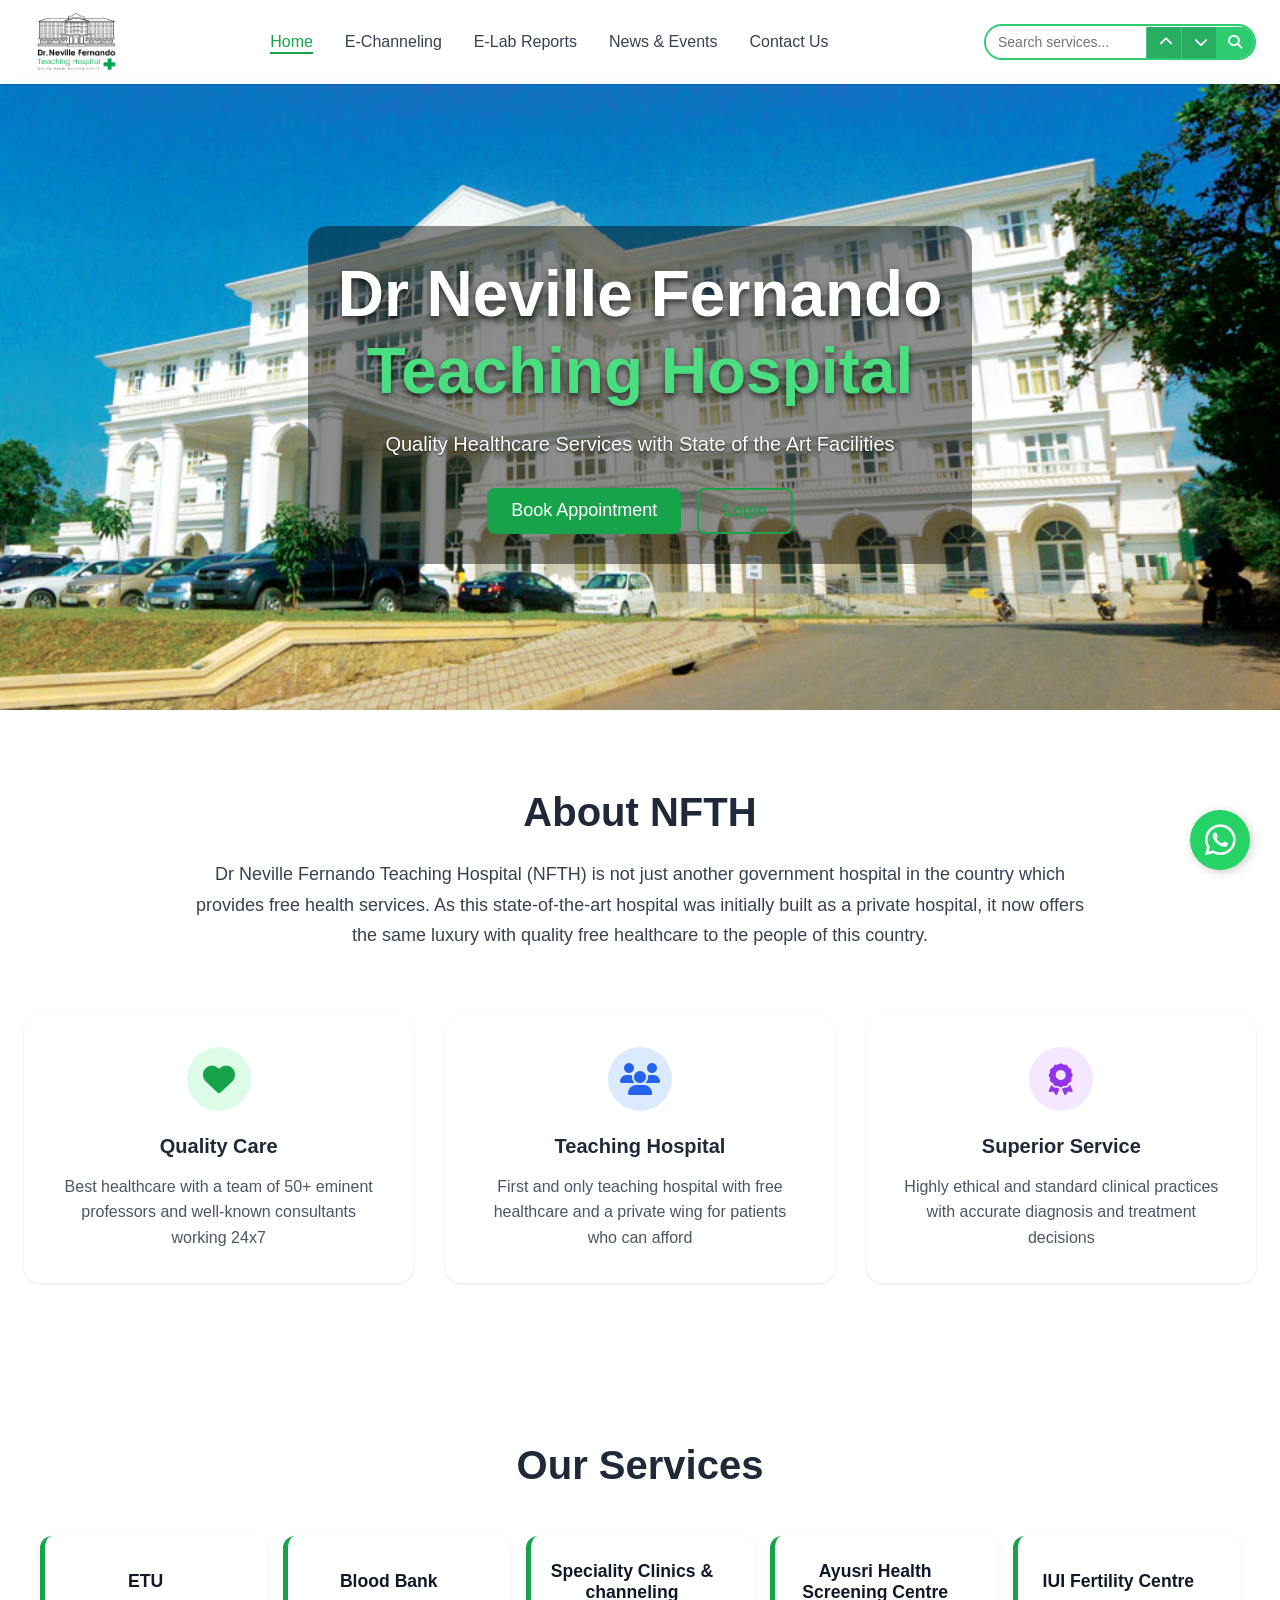
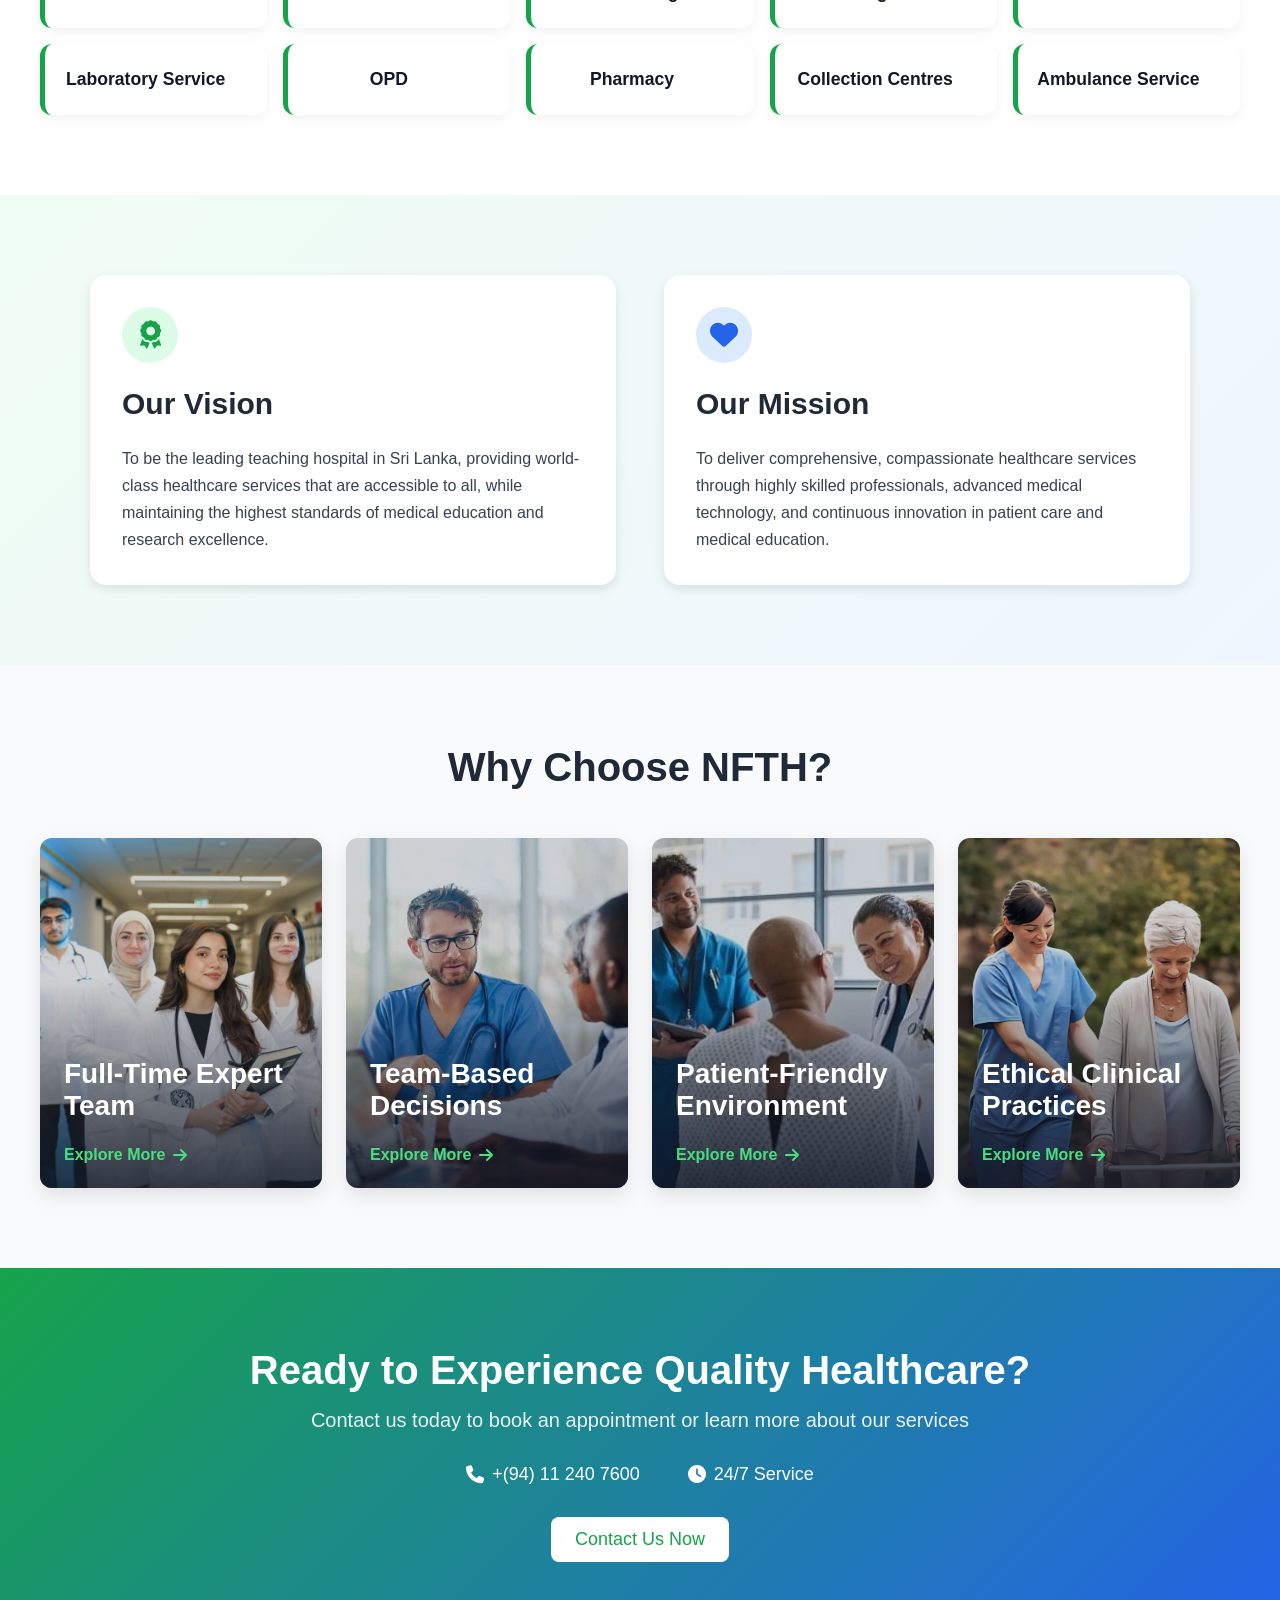
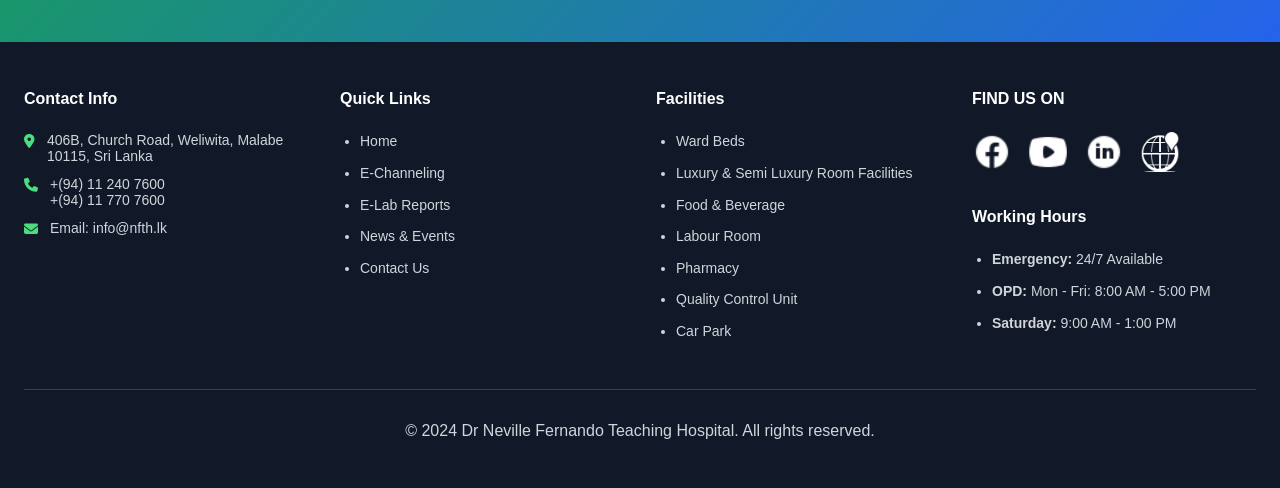
<file: Remake-of-Dr.Neville-Hospital-Web-/index.html>
<!doctype html>
<html lang="en">
  <head>
    <meta charset="UTF-8" />
    <meta name="viewport" content="width=device-width, initial-scale=1.0" />
    <title>Dr Neville Fernando Teaching Hospital - NFTH</title>
    <link
      rel="stylesheet"
      href="https://cdnjs.cloudflare.com/ajax/libs/font-awesome/6.4.0/css/all.min.css"
    />
    <link rel="stylesheet" href="styles.css" />
  </head>
  <body>
    <nav class="navbar" id="navbar">
      <div class="container">
        <div class="nav-wrapper">
          <a href="#home" class="logo-link">
            <img
              src="Logo.png"
              alt="Dr Neville Fernando Teaching Hospital Logo"
              class="site-logo"
            />
          </a>

          <ul class="nav-links" id="navLinks">
            <li><a href="#home" class="active">Home</a></li>
            <li><a href="e_channeling.php">E-Channeling</a></li>
            <li><a href="view_reports.php">E-Lab Reports</a></li>
            <li><a href="news&events.php">News & Events</a></li>
            <li><a href="contactUs.php">Contact Us</a></li>
          </ul>

          <!-- Search Bar -->
          <div class="nav-search">
            <input
              type="text"
              id="siteSearchInput"
              placeholder="Search services..."
            />

            <button id="prevMatchBtn" title="Previous match">
              <i class="fas fa-chevron-up"></i>
            </button>

            <button id="nextMatchBtn" title="Next match">
              <i class="fas fa-chevron-down"></i>
            </button>

            <button id="siteSearchBtn">
              <i class="fas fa-search"></i>
            </button>
          </div>

          <button class="mobile-menu-btn" id="mobileMenuBtn">
            <i class="fas fa-bars"></i>
          </button>
        </div>
      </div>
    </nav>

    <section id="home" class="hero-section">
      <div class="slideshow-container" id="slideshowContainer">
        <img class="slide active-slide" src="1.jpg" alt="Hospital Exterior" />
        <img class="slide" src="4.jpg" alt="Operation Theatre Team" />
        <img class="slide" src="2.jpg" alt="Doctor checking patient" />
        <img class="slide" src="3.jpg" alt="New parents with baby" />
      </div>

      <div class="container">
        <div class="hero-content">
          <h1 class="hero-title fade-in">
            Dr Neville Fernando <br /><span class="text-green"
              >Teaching Hospital</span
            >
          </h1>
          <p class="hero-subtitle fade-in-delay">
            Quality Healthcare Services with State of the Art Facilities
          </p>
          <div class="hero-buttons fade-in-delay-2">
            <a href="e_channeling.php" class="btn-primary btn-lg">
              Book Appointment
            </a>
            <div class="nav-right">
                <a href="admin_login.php" class="btn-login">Login</a>
            </div>
          </div>
        </div>
      </div>
    </section>

    <section id="about" class="about-section">
      <div class="container">
        <div class="section-header animate-on-scroll">
          <h2>About NFTH</h2>
          <p>
            Dr Neville Fernando Teaching Hospital (NFTH) is not just another
            government hospital in the country which provides free health
            services. As this state-of-the-art hospital was initially built as a
            private hospital, it now offers the same luxury with quality free
            healthcare to the people of this country.
          </p>
        </div>

        <div class="features-grid">
          <div class="feature-card animate-on-scroll">
            <div class="feature-icon icon-green">
              <i class="fas fa-heart"></i>
            </div>
            <h3>Quality Care</h3>
            <p>
              Best healthcare with a team of 50+ eminent professors and
              well-known consultants working 24x7
            </p>
          </div>

          <div class="feature-card animate-on-scroll">
            <div class="feature-icon icon-blue">
              <i class="fas fa-users"></i>
            </div>
            <h3>Teaching Hospital</h3>
            <p>
              First and only teaching hospital with free healthcare and a
              private wing for patients who can afford
            </p>
          </div>

          <div class="feature-card animate-on-scroll">
            <div class="feature-icon icon-purple">
              <i class="fas fa-award"></i>
            </div>
            <h3>Superior Service</h3>
            <p>
              Highly ethical and standard clinical practices with accurate
              diagnosis and treatment decisions
            </p>
          </div>
        </div>
      </div>
    </section>

    <section id="services" class="services-section">
      <div class="container">
        <h2 class="section-title animate-on-scroll">Our Services</h2>

        <div class="service-grid-nfth">
          <div class="service-item animate-on-scroll">
            <a href="ETU.html">ETU</a>
          </div>
          <div class="service-item animate-on-scroll">
            <a href="BloodBank.html">Blood Bank</a>
          </div>
          <div class="service-item animate-on-scroll">
            <a href="SpecialityClinics&Channeling.html"
              >Speciality Clinics & channeling</a
            >
          </div>
          <div class="service-item animate-on-scroll">
            <a href="AyuSri.html">Ayusri Health Screening Centre</a>
          </div>
          <div class="service-item animate-on-scroll">
            <a href="IUIFertilityCentre.html">IUI Fertility Centre</a>
          </div>
          <div class="service-item animate-on-scroll">
            <a href="Laboratory.html">Laboratory Service</a>
          </div>
          <div class="service-item animate-on-scroll">
            <a href="OPD.html">OPD</a>
          </div>
          <div class="service-item animate-on-scroll">
            <a href="Pharmacy.html">Pharmacy</a>
          </div>
          <div class="service-item animate-on-scroll">
            <a href="CollectionCenters.html">Collection Centres</a>
          </div>
          <div class="service-item animate-on-scroll">
            <a href="AmbulanceService.html">Ambulance Service</a>
          </div>
        </div>
      </div>
    </section>

    <section class="vision-mission-section">
      <div class="container">
        <div class="vm-grid">
          <div class="vm-card animate-on-scroll">
            <div class="vm-icon icon-green">
              <i class="fas fa-award"></i>
            </div>
            <h3>Our Vision</h3>
            <p>
              To be the leading teaching hospital in Sri Lanka, providing
              world-class healthcare services that are accessible to all, while
              maintaining the highest standards of medical education and
              research excellence.
            </p>
          </div>

          <div class="vm-card animate-on-scroll">
            <div class="vm-icon icon-blue">
              <i class="fas fa-heart"></i>
            </div>
            <h3>Our Mission</h3>
            <p>
              To deliver comprehensive, compassionate healthcare services
              through highly skilled professionals, advanced medical technology,
              and continuous innovation in patient care and medical education.
            </p>
          </div>
        </div>
      </div>
    </section>

    <section id="chooseNFTH" class="why-choose-section">
      <div class="container">
        <h2 class="section-title animate-on-scroll">Why Choose NFTH?</h2>

        <div class="reasons-card-grid">
          <div
            class="reason-card animate-on-scroll"
            style="background-image: url(&quot;expert\ team.jpeg&quot;)"
          >
            <div class="card-overlay">
              <div class="card-content">
                <h3>Full-Time Expert Team</h3>
                <p>
                  As consultants are a full-time team, they are available at any
                  time; therefore diagnosis and treatment are less time
                  consuming.
                </p>
                <a href="chooseNFTH1.html" class="explore-btn"
                  >Explore More <i class="fas fa-arrow-right"></i
                ></a>
              </div>
            </div>
          </div>

          <div
            class="reason-card animate-on-scroll"
            style="background-image: url(&quot;team\ decisions.jpeg&quot;)"
          >
            <div class="card-overlay">
              <div class="card-content">
                <h3>Team-Based Decisions</h3>
                <p>
                  Diagnosis and treatment decisions are taken as a team,
                  therefore they are more accurate.
                </p>
                <a href="chooseNFTH2.html" class="explore-btn"
                  >Explore More <i class="fas fa-arrow-right"></i
                ></a>
              </div>
            </div>
          </div>

          <div
            class="reason-card animate-on-scroll"
            style="
              background-image: url(&quot;friendly\ environment.jpeg&quot;);
            "
          >
            <div class="card-overlay">
              <div class="card-content">
                <h3>Patient-Friendly Environment</h3>
                <p>
                  Located in a calm and quiet green environment with fresh air,
                  yet reachable within 30 minutes from Colombo.
                </p>
                <a href="chooseNFTH3.html" class="explore-btn"
                  >Explore More <i class="fas fa-arrow-right"></i
                ></a>
              </div>
            </div>
          </div>

          <div
            class="reason-card animate-on-scroll"
            style="background-image: url(&quot;clinical.jpeg&quot;)"
          >
            <div class="card-overlay">
              <div class="card-content">
                <h3>Ethical Clinical Practices</h3>
                <p>
                  As a teaching hospital, we always maintain highly ethical and
                  standard clinical practices.
                </p>
                <a href="chooseNFTH4.html" class="explore-btn"
                  >Explore More <i class="fas fa-arrow-right"></i
                ></a>
              </div>
            </div>
          </div>
        </div>
      </div>
    </section>

    <section class="cta-section">
      <div class="container">
        <h2>Ready to Experience Quality Healthcare?</h2>
        <p>
          Contact us today to book an appointment or learn more about our
          services
        </p>
        <div class="cta-info">
          <div class="cta-info-item">
            <i class="fas fa-phone"></i>
            <span>+(94) 11 240 7600</span>
          </div>
          <div class="cta-info-item">
            <i class="fas fa-clock"></i>
            <span>24/7 Service</span>
          </div>
        </div>
        <a href="contactUs.php" class="btn-white btn-lg">
          Contact Us Now
        </a>
      </div>
    </section>

    <footer class="footer" id="contact">
      <div class="container">
        <div class="footer-grid">
          <div class="footer-col contact-footer-col">
            <h4>Contact Info</h4>
            <ul class="contact-list">
              <li>
                <i class="fas fa-map-marker-alt"></i>
                <span
                  >406B, Church Road, Weliwita, Malabe 10115, Sri Lanka</span
                >
              </li>
              <li>
                <i class="fas fa-phone"></i>
                <span>+(94) 11 240 7600<br />+(94) 11 770 7600</span>
              </li>
              <li>
                <i class="fas fa-envelope"></i>
                <span
                  >Email:
                  <a href="mailto:info@nfth.lk" class="footer-mail-link"
                    >info@nfth.lk</a
                  ></span
                >
              </li>
            </ul>
          </div>

          <div class="footer-col">
            <h4>Quick Links</h4>
            <ul class="footer-link-list">
              <li><a href="#home">Home</a></li>
              <li><a href="e_channeling.php">E-Channeling</a></li>
              <li><a href="view_reports.php">E-Lab Reports</a></li>
              <li><a href="news&events.php">News & Events</a></li>
              <li><a href="ContactUs.php">Contact Us</a></li>
            </ul>
          </div>

          <div class="footer-col">
            <h4>Facilities</h4>
            <ul class="footer-link-list">
              <li>Ward Beds</li>
              <li>Luxury & Semi Luxury Room Facilities</li>
              <li>Food & Beverage</li>
              <li>Labour Room</li>
              <li>Pharmacy</li>
              <li>Quality Control Unit</li>
              <li>Car Park</li>
            </ul>
          </div>

          <div class="footer-col social-footer-col">
            <h4>FIND US ON</h4>
            <div class="social-links-custom">
              <a
                href="https://www.facebook.com/NFTH.SriLanka/"
                target="_blank"
                rel="noopener"
                aria-label="Facebook"
              >
                <img
                  src="facebook logo.png"
                  alt="Facebook"
                  class="social-icon-img"
                />
              </a>
              <a
                href="https://www.youtube.com/@drnevillefernandoteachingh3020"
                target="_blank"
                rel="noopener"
                aria-label="YouTube"
              >
                <img
                  src="youtube logo.png"
                  alt="YouTube"
                  class="social-icon-img"
                />
              </a>
              <a
                href="https://www.linkedin.com/company/nfth/"
                target="_blank"
                rel="noopener"
                aria-label="LinkedIn"
              >
                <img
                  src="linkedin logo.png"
                  alt="LinkedIn"
                  class="social-icon-img"
                />
              </a>
              <a
                href="https://maps.app.goo.gl/L35uoV5DzovnrZL9A?g_st=awb"
                target="_blank"
                rel="noopener"
                aria-label="Map Location"
              >
                <img
                  src="location logo.png"
                  alt="Map Location"
                  class="social-icon-img"
                />
              </a>
            </div>

            <h4 class="hours-heading">Working Hours</h4>
            <ul class="footer-link-list">
              <li><strong>Emergency:</strong> 24/7 Available</li>
              <li><strong>OPD:</strong> Mon - Fri: 8:00 AM - 5:00 PM</li>
              <li><strong>Saturday:</strong> 9:00 AM - 1:00 PM</li>
            </ul>
          </div>
        </div>

        <div class="footer-bottom">
          <p>
            © 2024 Dr Neville Fernando Teaching Hospital. All rights reserved.
          </p>
        </div>
      </div>
    </footer>

    <a href="https://chat.whatsapp.com/KRKXauTaCcbFjnHZPVPu7U?mode=gi_t" class="nfth-whatsapp-float" target="_blank" rel="noopener noreferrer">
        <i class="fab fa-whatsapp"></i>
        <span class="tooltip-text">Chat with us</span>
    </a>
    
    <script src="script.js"></script>
  </body>
</html>
</file>
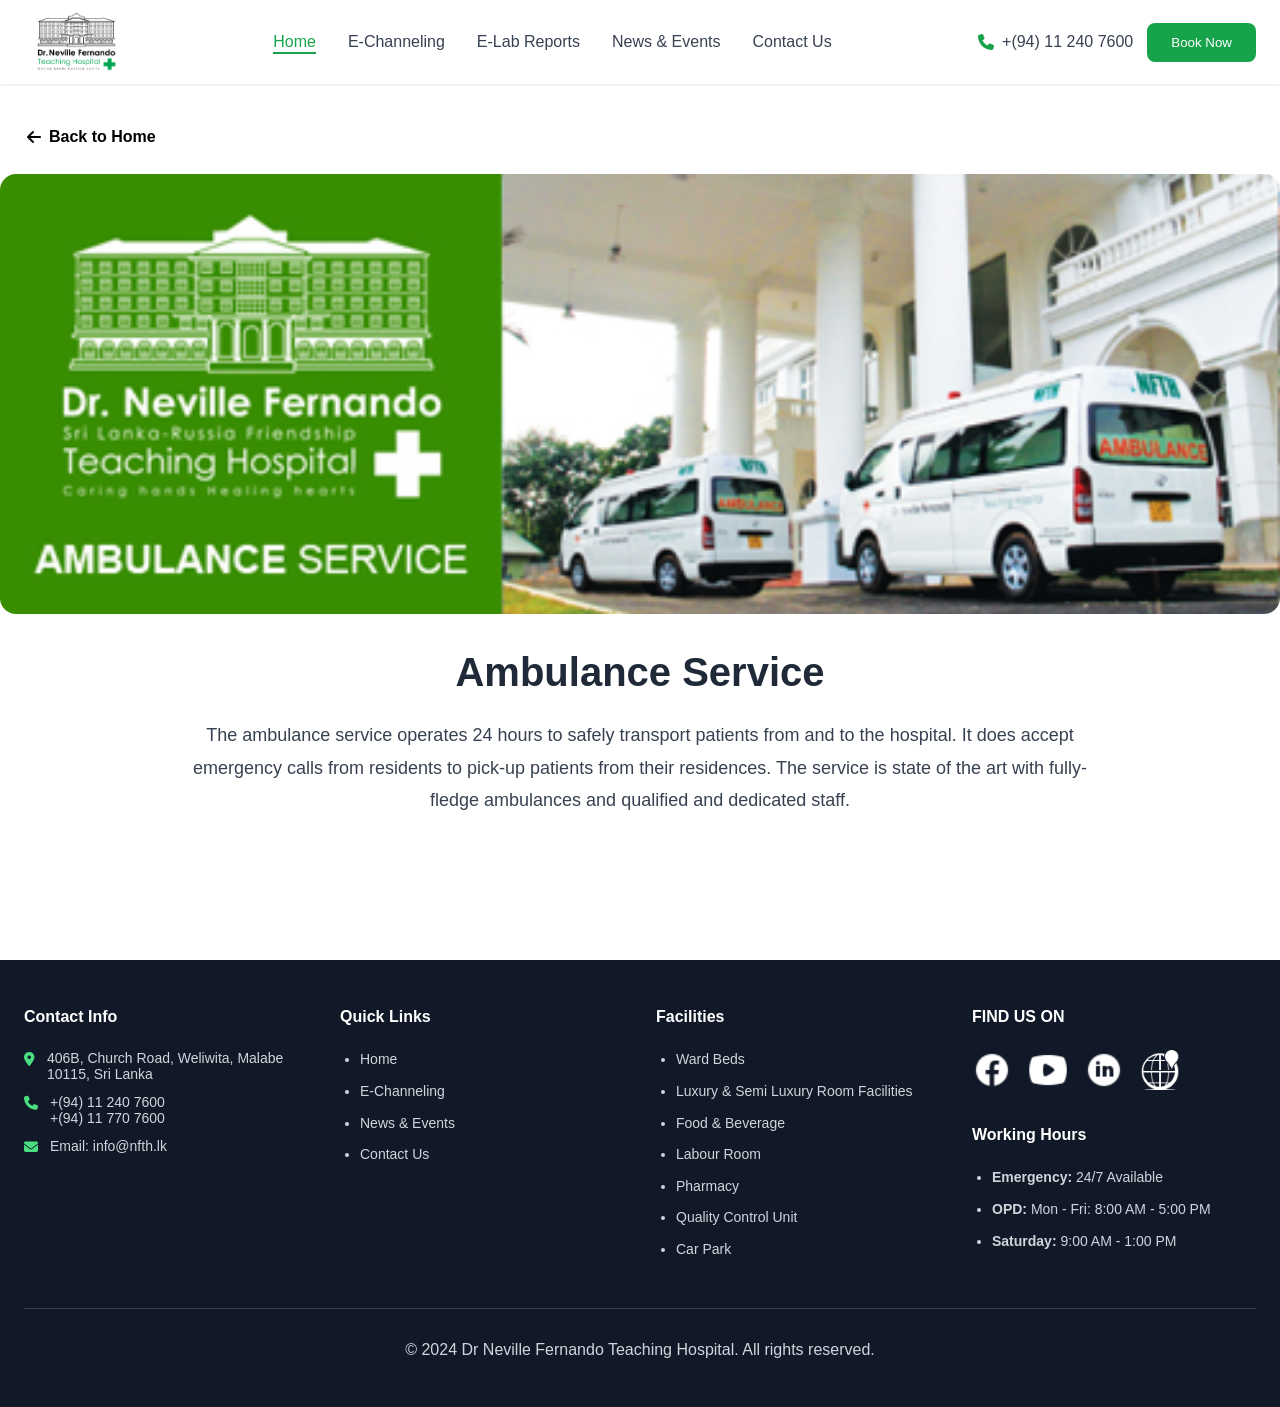
<file: Remake-of-Dr.Neville-Hospital-Web-/AmbulanceService.html>
<!doctype html>
<html lang="en">
  <head>
    <meta charset="UTF-8" />
    <meta name="viewport" content="width=device-width, initial-scale=1.0" />
    <title>Ambulance Service - NFTH</title>
    <link
      rel="stylesheet"
      href="https://cdnjs.cloudflare.com/ajax/libs/font-awesome/6.4.0/css/all.min.css"
    />
    <link rel="stylesheet" href="styles.css" />
    <style>
      /* --- Back Button Fixes and Animation --- */
      .back-nav {
        margin-bottom: 20px;
        padding: 0 15px;
      }

      .explore-btn {
        color: #000000 !important; /* Force text to black */
        text-decoration: none;
        display: inline-flex;
        align-items: center;
        gap: 8px;
        font-weight: 600;
        transition: all 0.2s ease-in-out; /* Smooth transition for animation */
        padding: 8px 12px;
        border-radius: 6px;
      }

      .explore-btn i {
        transition: transform 0.2s ease;
      }

      /* Hover Animation: Text stays black, moves slightly left */
      .explore-btn:hover {
         transform: translateX(-5px);
         background-color: rgba(0, 0, 0, 0.05); 
        }

      /* Click Animation: Shrinks slightly when pressed */
      .explore-btn:active {
        transform: scale(0.95) translateX(-5px);
      }

      /* --- Existing Styles Preserved --- */
      .footer {
        background: var(--footer-bg);
        color: #d1d5db;
        padding: 48px 0;
      }

      .footer-grid {
        display: grid;
        grid-template-columns: repeat(auto-fit, minmax(220px, 1fr));
        gap: 32px;
        margin-bottom: 48px;
      }

      .footer-col h4 {
        color: white;
        font-weight: bold;
        margin-bottom: 24px;
      }

      .footer-link-list {
        list-style: disc;
        padding-left: 20px;
        margin: 0;
        display: flex;
        flex-direction: column;
        gap: 12px;
        font-size: 14px;
        line-height: 1.4;
      }

      .footer-link-list a,
      .footer-link-list li strong {
        color: #d1d5db;
        text-decoration: none;
        transition: color 0.3s ease;
      }

      .footer-link-list a:hover {
        color: #4ade80;
      }

      .contact-list {
        list-style: none;
        padding: 0;
        margin: 0;
        display: flex;
        flex-direction: column;
        gap: 12px;
        font-size: 14px;
      }

      .contact-list li {
        display: flex;
        gap: 12px;
        align-items: flex-start;
      }

      .contact-list i {
        color: #4ade80;
        flex-shrink: 0;
        margin-top: 2px;
      }

      .footer-mail-link:hover {
        color: #4ade80;
        text-decoration: underline;
      }

      .footer-bottom {
        display: flex;
        justify-content: center;
        align-items: center;
        padding-top: 32px;
        border-top: 1px solid #374151;
        flex-wrap: wrap;
        gap: 16px;
        text-align: center;
      }

      .social-links-custom {
        display: flex;
        gap: 16px;
        margin-bottom: 32px;
        flex-wrap: wrap;
      }

      .social-icon-img {
        width: 40px;
        height: 40px;
        transition:
          transform 0.3s ease,
          opacity 0.3s ease;
      }

      .social-links-custom a:hover .social-icon-img {
        transform: translateY(-2px) scale(1.05);
        opacity: 0.8;
      }

      .detail-content {
        padding: 120px 0 80px;
      }
      .detail-img {
        width: 100%;
        max-height: 500px;
        object-fit: cover;
        border-radius: 16px;
        margin-bottom: 32px;
      }
      .content-text p {
        margin-bottom: 15px;
        line-height: 1.8;
        color: var(--gray-700);
      }

      /* --- Navbar Responsiveness --- */

        /* On screens smaller than 992px, hide the phone info and book now button */
        @media (max-width: 991px) {
        .nav-right .phone-info,
        .nav-right #bookNowBtn {
            display: none !important;
        }
        
        /* Optional: Adjust nav-wrapper to ensure logo and hamburger stay spaced out */
        .nav-wrapper {
            justify-content: space-between;
            width: 100%;
        }
        }

        /* --- Existing Detail Content Responsiveness --- */

        /* Tablet (max-width: 768px) */
        @media (max-width: 768px) {
        .detail-content {
            padding: 80px 0 40px; 
        }

        .detail-img {
            max-height: 300px;
            border-radius: 12px;
        }

        .section-header h2 {
            font-size: 24px;
            margin-bottom: 20px;
        }

        .content-text p {
            font-size: 15px;
            padding: 0 15px;
        }

        .back-nav{
            margin-top: -20px;
        }

        }

        /* Mobile Phones (max-width: 480px) */
        @media (max-width: 480px) {
        .detail-img {
            max-height: 220px;
            width: calc(100% - 40px); 
            margin:0 auto 24px auto;
            display: block;
        }

        .detail-content{
            padding: 100px 0 40px !important;
        }

        .back-nav {
            margin-top: 0; 
            margin-bottom: 20px;
            padding: 0 20px;
            display: block;
        }

        .section-header h2 {
            font-size: 22px;
            padding:0 20px;
        }

        .content-text p {
            font-size: 14px;
            padding: 0 20px;
            text-align: left; 
        }

        /* Ensure the footer columns stack properly */
        .footer-grid {
            grid-template-columns: 1fr;
            text-align: center;
        }

        .contact-list li {
            justify-content: center;
        }

        .explore-btn {
            font-size: 15px;
            padding: 10px 0;
            display: inline-flex;
            color: #000000 !important;
        }
        
        .explore-btn i {
            font-size: 18px; 
        }

        }
    </style>
  </head>
  <body>
    <nav class="navbar" id="navbar">
      <div class="container">
        <div class="nav-wrapper">
          <a href="#home" class="logo-link">
            <img
              src="Logo.png"
              alt="Dr Neville Fernando Teaching Hospital Logo"
              class="site-logo"
            />
          </a>

          <ul class="nav-links" id="navLinks">
            <li><a href="index.html" class="active">Home</a></li>
            <li><a href="e_channeling.php">E-Channeling</a></li>
            <li><a href="view_reports.php">E-Lab Reports</a></li>
            <li><a href="news&events.php">News & Events</a></li>
            <li><a href="ContactUs.html">Contact Us</a></li>
          </ul>

          <div class="nav-right">
            <div class="phone-info">
              <i class="fas fa-phone"></i>
              <span>+(94) 11 240 7600</span>
            </div>
            <button class="btn-primary" id="bookNowBtn">Book Now</button>
          </div>

          <button class="mobile-menu-btn" id="mobileMenuBtn">
            <i class="fas fa-bars"></i>
          </button>
        </div>
      </div>
    </nav>

    <main class="detail-content container">
      <div class="back-nav">
        <a href="index.html#services" class="explore-btn">
          <i class="fas fa-arrow-left"></i> Back to Home
        </a>
      </div>

      <img
        src="Services/Ambulance Service.png"
        alt="Emergency Treatment Unit"
        class="detail-img"
      />

      <div class="section-header" style="text-align: center">
        <h2>Ambulance Service</h2>
        <div class="content-text">
          <p>
            The ambulance service operates 24 hours to safely transport patients
            from and to the hospital. It does accept emergency calls from
            residents to pick-up patients from their residences. The service is
            state of the art with fully-fledge ambulances and qualified and
            dedicated staff.
          </p>
        </div>
      </div>
    </main>

    <footer class="footer" id="contact">
      <div class="container">
        <div class="footer-grid">
          <div class="footer-col contact-footer-col">
            <h4>Contact Info</h4>
            <ul class="contact-list">
              <li>
                <i class="fas fa-map-marker-alt"></i
                ><span
                  >406B, Church Road, Weliwita, Malabe 10115, Sri Lanka</span
                >
              </li>
              <li>
                <i class="fas fa-phone"></i
                ><span>+(94) 11 240 7600<br />+(94) 11 770 7600</span>
              </li>
              <li>
                <i class="fas fa-envelope"></i
                ><span
                  >Email:
                  <a href="mailto:info@nfth.lk" class="footer-mail-link"
                    >info@nfth.lk</a
                  ></span
                >
              </li>
            </ul>
          </div>
          <div class="footer-col">
            <h4>Quick Links</h4>
            <ul class="footer-link-list">
              <li><a href="index.html#home">Home</a></li>
              <li><a href="e_channeling.php">E-Channeling</a></li>
              <li><a href="index.html#news">News & Events</a></li>
              <li><a href="ContactUs.html">Contact Us</a></li>
            </ul>
          </div>
          <div class="footer-col">
            <h4>Facilities</h4>
            <ul class="footer-link-list">
              <li>Ward Beds</li>
              <li>Luxury & Semi Luxury Room Facilities</li>
              <li>Food & Beverage</li>
              <li>Labour Room</li>
              <li>Pharmacy</li>
              <li>Quality Control Unit</li>
              <li>Car Park</li>
            </ul>
          </div>
          <div class="footer-col social-footer-col">
            <h4>FIND US ON</h4>
            <div class="social-links-custom">
              <a
                href="https://www.facebook.com/NFTH.SriLanka/"
                target="_blank"
                rel="noopener"
                ><img
                  src="facebook logo.png"
                  alt="Facebook"
                  class="social-icon-img"
              /></a>
              <a
                href="https://www.youtube.com/@drnevillefernandoteachingh3020"
                target="_blank"
                rel="noopener"
                ><img
                  src="youtube logo.png"
                  alt="YouTube"
                  class="social-icon-img"
              /></a>
              <a
                href="https://www.linkedin.com/company/nfth/"
                target="_blank"
                rel="noopener"
                ><img
                  src="linkedin logo.png"
                  alt="LinkedIn"
                  class="social-icon-img"
              /></a>
              <a
                href="https://maps.app.goo.gl/L35uoV5DzovnrZL9A?g_st=awb"
                target="_blank"
                rel="noopener"
                ><img src="location logo.png" alt="Map" class="social-icon-img"
              /></a>
            </div>
            <h4 class="hours-heading">Working Hours</h4>
            <ul class="footer-link-list">
              <li><strong>Emergency:</strong> 24/7 Available</li>
              <li><strong>OPD:</strong> Mon - Fri: 8:00 AM - 5:00 PM</li>
              <li><strong>Saturday:</strong> 9:00 AM - 1:00 PM</li>
            </ul>
          </div>
        </div>
        <div class="footer-bottom">
          <p>
            © 2024 Dr Neville Fernando Teaching Hospital. All rights reserved.
          </p>
        </div>
      </div>
    </footer>

    <script src="script.js"></script>
  </body>
</html>
</file>
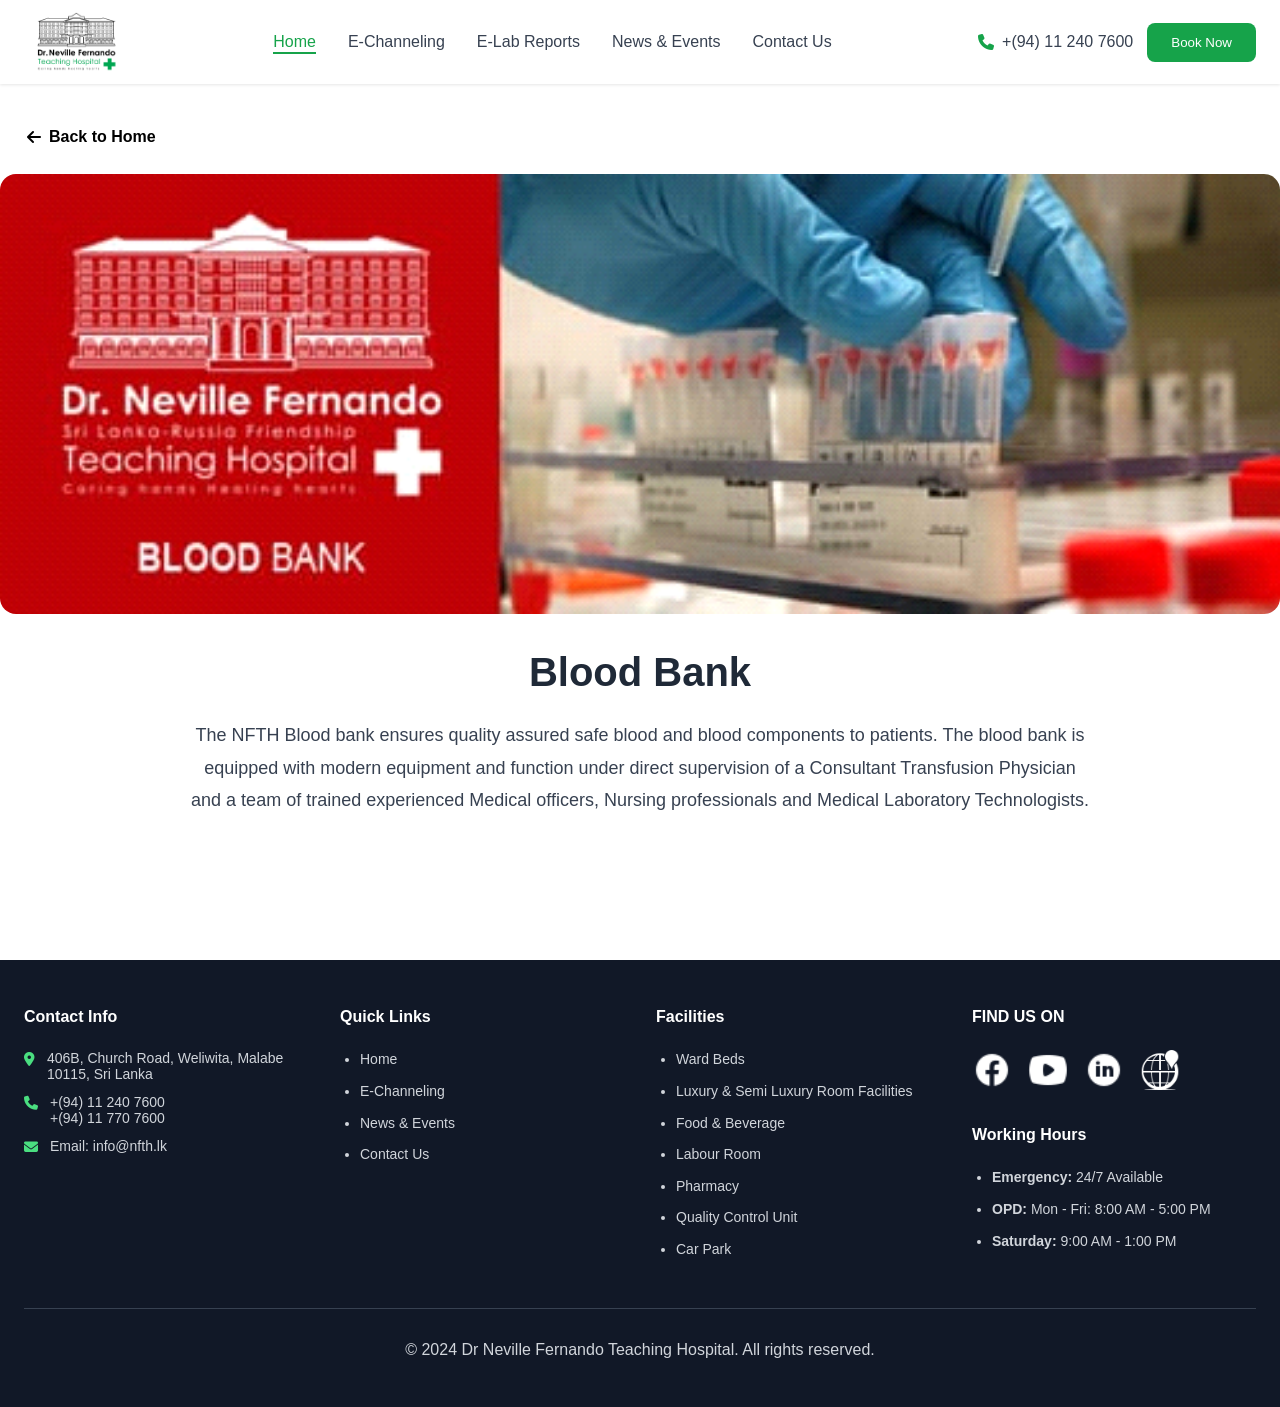
<file: Remake-of-Dr.Neville-Hospital-Web-/BloodBank.html>
<!doctype html>
<html lang="en">
  <head>
    <meta charset="UTF-8" />
    <meta name="viewport" content="width=device-width, initial-scale=1.0" />
    <title>Blood Bank - NFTH</title>
    <link
      rel="stylesheet"
      href="https://cdnjs.cloudflare.com/ajax/libs/font-awesome/6.4.0/css/all.min.css"
    />
    <link rel="stylesheet" href="styles.css" />
    <style>
      /* --- Back Button Fixes and Animation --- */
      .back-nav {
        margin-bottom: 20px;
        padding: 0 15px;
      }

      .explore-btn {
        color: #000000 !important; /* Force text to black */
        text-decoration: none;
        display: inline-flex;
        align-items: center;
        gap: 8px;
        font-weight: 600;
        transition: all 0.2s ease-in-out; /* Smooth transition for animation */
        padding: 8px 12px;
        border-radius: 6px;
      }

      .explore-btn i {
        transition: transform 0.2s ease;
      }

      /* Hover Animation: Text stays black, moves slightly left */
      .explore-btn:hover {
         transform: translateX(-5px);
         background-color: rgba(0, 0, 0, 0.05); 
        }

      /* Click Animation: Shrinks slightly when pressed */
      .explore-btn:active {
        transform: scale(0.95) translateX(-5px);
      }

      /* --- Existing Styles Preserved --- */
      .footer {
        background: var(--footer-bg);
        color: #d1d5db;
        padding: 48px 0;
      }

      .footer-grid {
        display: grid;
        grid-template-columns: repeat(auto-fit, minmax(220px, 1fr));
        gap: 32px;
        margin-bottom: 48px;
      }

      .footer-col h4 {
        color: white;
        font-weight: bold;
        margin-bottom: 24px;
      }

      .footer-link-list {
        list-style: disc;
        padding-left: 20px;
        margin: 0;
        display: flex;
        flex-direction: column;
        gap: 12px;
        font-size: 14px;
        line-height: 1.4;
      }

      .footer-link-list a,
      .footer-link-list li strong {
        color: #d1d5db;
        text-decoration: none;
        transition: color 0.3s ease;
      }

      .footer-link-list a:hover {
        color: #4ade80;
      }

      .contact-list {
        list-style: none;
        padding: 0;
        margin: 0;
        display: flex;
        flex-direction: column;
        gap: 12px;
        font-size: 14px;
      }

      .contact-list li {
        display: flex;
        gap: 12px;
        align-items: flex-start;
      }

      .contact-list i {
        color: #4ade80;
        flex-shrink: 0;
        margin-top: 2px;
      }

      .footer-mail-link:hover {
        color: #4ade80;
        text-decoration: underline;
      }

      .footer-bottom {
        display: flex;
        justify-content: center;
        align-items: center;
        padding-top: 32px;
        border-top: 1px solid #374151;
        flex-wrap: wrap;
        gap: 16px;
        text-align: center;
      }

      .social-links-custom {
        display: flex;
        gap: 16px;
        margin-bottom: 32px;
        flex-wrap: wrap;
      }

      .social-icon-img {
        width: 40px;
        height: 40px;
        transition:
          transform 0.3s ease,
          opacity 0.3s ease;
      }

      .social-links-custom a:hover .social-icon-img {
        transform: translateY(-2px) scale(1.05);
        opacity: 0.8;
      }

      .detail-content {
        padding: 120px 0 80px;
      }
      .detail-img {
        width: 100%;
        max-height: 500px;
        object-fit: cover;
        border-radius: 16px;
        margin-bottom: 32px;
      }
      .content-text p {
        margin-bottom: 15px;
        line-height: 1.8;
        color: var(--gray-700);
      }

      /* --- Navbar Responsiveness --- */

        /* On screens smaller than 992px, hide the phone info and book now button */
        @media (max-width: 991px) {
        .nav-right .phone-info,
        .nav-right #bookNowBtn {
            display: none !important;
        }
        
        /* Optional: Adjust nav-wrapper to ensure logo and hamburger stay spaced out */
        .nav-wrapper {
            justify-content: space-between;
            width: 100%;
        }
        }

        /* --- Existing Detail Content Responsiveness --- */

        /* Tablet (max-width: 768px) */
        @media (max-width: 768px) {
        .detail-content {
            padding: 80px 0 40px; 
        }

        .detail-img {
            max-height: 300px;
            border-radius: 12px;
        }

        .section-header h2 {
            font-size: 24px;
            margin-bottom: 20px;
        }

        .content-text p {
            font-size: 15px;
            padding: 0 15px;
        }

        .back-nav{
            margin-top: -20px;
        }

        }

        /* Mobile Phones (max-width: 480px) */
        @media (max-width: 480px) {
        .detail-img {
            max-height: 220px;
            width: calc(100% - 40px); 
            margin:0 auto 24px auto;
            display: block;
        }

        .detail-content{
            padding: 100px 0 40px !important;
        }

        .back-nav {
            margin-top: 0; 
            margin-bottom: 20px;
            padding: 0 20px;
            display: block;
        }

        .section-header h2 {
            font-size: 22px;
            padding:0 20px;
        }

        .content-text p {
            font-size: 14px;
            padding: 0 20px;
            text-align: left; 
        }

        /* Ensure the footer columns stack properly */
        .footer-grid {
            grid-template-columns: 1fr;
            text-align: center;
        }

        .contact-list li {
            justify-content: center;
        }

        .explore-btn {
            font-size: 15px;
            padding: 10px 0;
            display: inline-flex;
            color: #000000 !important;
        }
        
        .explore-btn i {
            font-size: 18px; 
        }

        }
    </style>
  </head>
  <body>
    <nav class="navbar" id="navbar">
      <div class="container">
        <div class="nav-wrapper">
          <a href="#home" class="logo-link">
            <img
              src="Logo.png"
              alt="Dr Neville Fernando Teaching Hospital Logo"
              class="site-logo"
            />
          </a>

          <ul class="nav-links" id="navLinks">
            <li><a href="index.html" class="active">Home</a></li>
            <li><a href="e_channeling.php">E-Channeling</a></li>
            <li><a href="view_reports.php">E-Lab Reports</a></li>
            <li><a href="news&events.php">News & Events</a></li>
            <li><a href="ContactUs.html">Contact Us</a></li>
          </ul>

          <div class="nav-right">
            <div class="phone-info">
              <i class="fas fa-phone"></i>
              <span>+(94) 11 240 7600</span>
            </div>
            <button class="btn-primary" id="bookNowBtn">Book Now</button>
          </div>

          <button class="mobile-menu-btn" id="mobileMenuBtn">
            <i class="fas fa-bars"></i>
          </button>
        </div>
      </div>
    </nav>

    <main class="detail-content container">
      <div class="back-nav">
        <a href="index.html#services" class="explore-btn">
          <i class="fas fa-arrow-left"></i> Back to Home
        </a>
      </div>

      <img
        src="Services/Blood bank.png"
        alt="Emergency Treatment Unit"
        class="detail-img"
      />

      <div class="section-header" style="text-align: center">
        <h2>Blood Bank</h2>
        <div class="content-text">
          <p>
            The NFTH Blood bank ensures quality assured safe blood and blood
            components to patients. The blood bank is equipped with modern
            equipment and function under direct supervision of a Consultant
            Transfusion Physician and a team of trained experienced Medical
            officers, Nursing professionals and Medical Laboratory
            Technologists.
          </p>
        </div>
      </div>
    </main>

    <footer class="footer" id="contact">
      <div class="container">
        <div class="footer-grid">
          <div class="footer-col contact-footer-col">
            <h4>Contact Info</h4>
            <ul class="contact-list">
              <li>
                <i class="fas fa-map-marker-alt"></i
                ><span
                  >406B, Church Road, Weliwita, Malabe 10115, Sri Lanka</span
                >
              </li>
              <li>
                <i class="fas fa-phone"></i
                ><span>+(94) 11 240 7600<br />+(94) 11 770 7600</span>
              </li>
              <li>
                <i class="fas fa-envelope"></i
                ><span
                  >Email:
                  <a href="mailto:info@nfth.lk" class="footer-mail-link"
                    >info@nfth.lk</a
                  ></span
                >
              </li>
            </ul>
          </div>
          <div class="footer-col">
            <h4>Quick Links</h4>
            <ul class="footer-link-list">
              <li><a href="index.html#home">Home</a></li>
              <li><a href="e_channeling.php">E-Channeling</a></li>
              <li><a href="index.html#news">News & Events</a></li>
              <li><a href="ContactUs.html">Contact Us</a></li>
            </ul>
          </div>
          <div class="footer-col">
            <h4>Facilities</h4>
            <ul class="footer-link-list">
              <li>Ward Beds</li>
              <li>Luxury & Semi Luxury Room Facilities</li>
              <li>Food & Beverage</li>
              <li>Labour Room</li>
              <li>Pharmacy</li>
              <li>Quality Control Unit</li>
              <li>Car Park</li>
            </ul>
          </div>
          <div class="footer-col social-footer-col">
            <h4>FIND US ON</h4>
            <div class="social-links-custom">
              <a
                href="https://www.facebook.com/NFTH.SriLanka/"
                target="_blank"
                rel="noopener"
                ><img
                  src="facebook logo.png"
                  alt="Facebook"
                  class="social-icon-img"
              /></a>
              <a
                href="https://www.youtube.com/@drnevillefernandoteachingh3020"
                target="_blank"
                rel="noopener"
                ><img
                  src="youtube logo.png"
                  alt="YouTube"
                  class="social-icon-img"
              /></a>
              <a
                href="https://www.linkedin.com/company/nfth/"
                target="_blank"
                rel="noopener"
                ><img
                  src="linkedin logo.png"
                  alt="LinkedIn"
                  class="social-icon-img"
              /></a>
              <a
                href="https://maps.app.goo.gl/L35uoV5DzovnrZL9A?g_st=awb"
                target="_blank"
                rel="noopener"
                ><img src="location logo.png" alt="Map" class="social-icon-img"
              /></a>
            </div>
            <h4 class="hours-heading">Working Hours</h4>
            <ul class="footer-link-list">
              <li><strong>Emergency:</strong> 24/7 Available</li>
              <li><strong>OPD:</strong> Mon - Fri: 8:00 AM - 5:00 PM</li>
              <li><strong>Saturday:</strong> 9:00 AM - 1:00 PM</li>
            </ul>
          </div>
        </div>
        <div class="footer-bottom">
          <p>
            © 2024 Dr Neville Fernando Teaching Hospital. All rights reserved.
          </p>
        </div>
      </div>
    </footer>

    <script src="script.js"></script>
  </body>
</html>
</file>
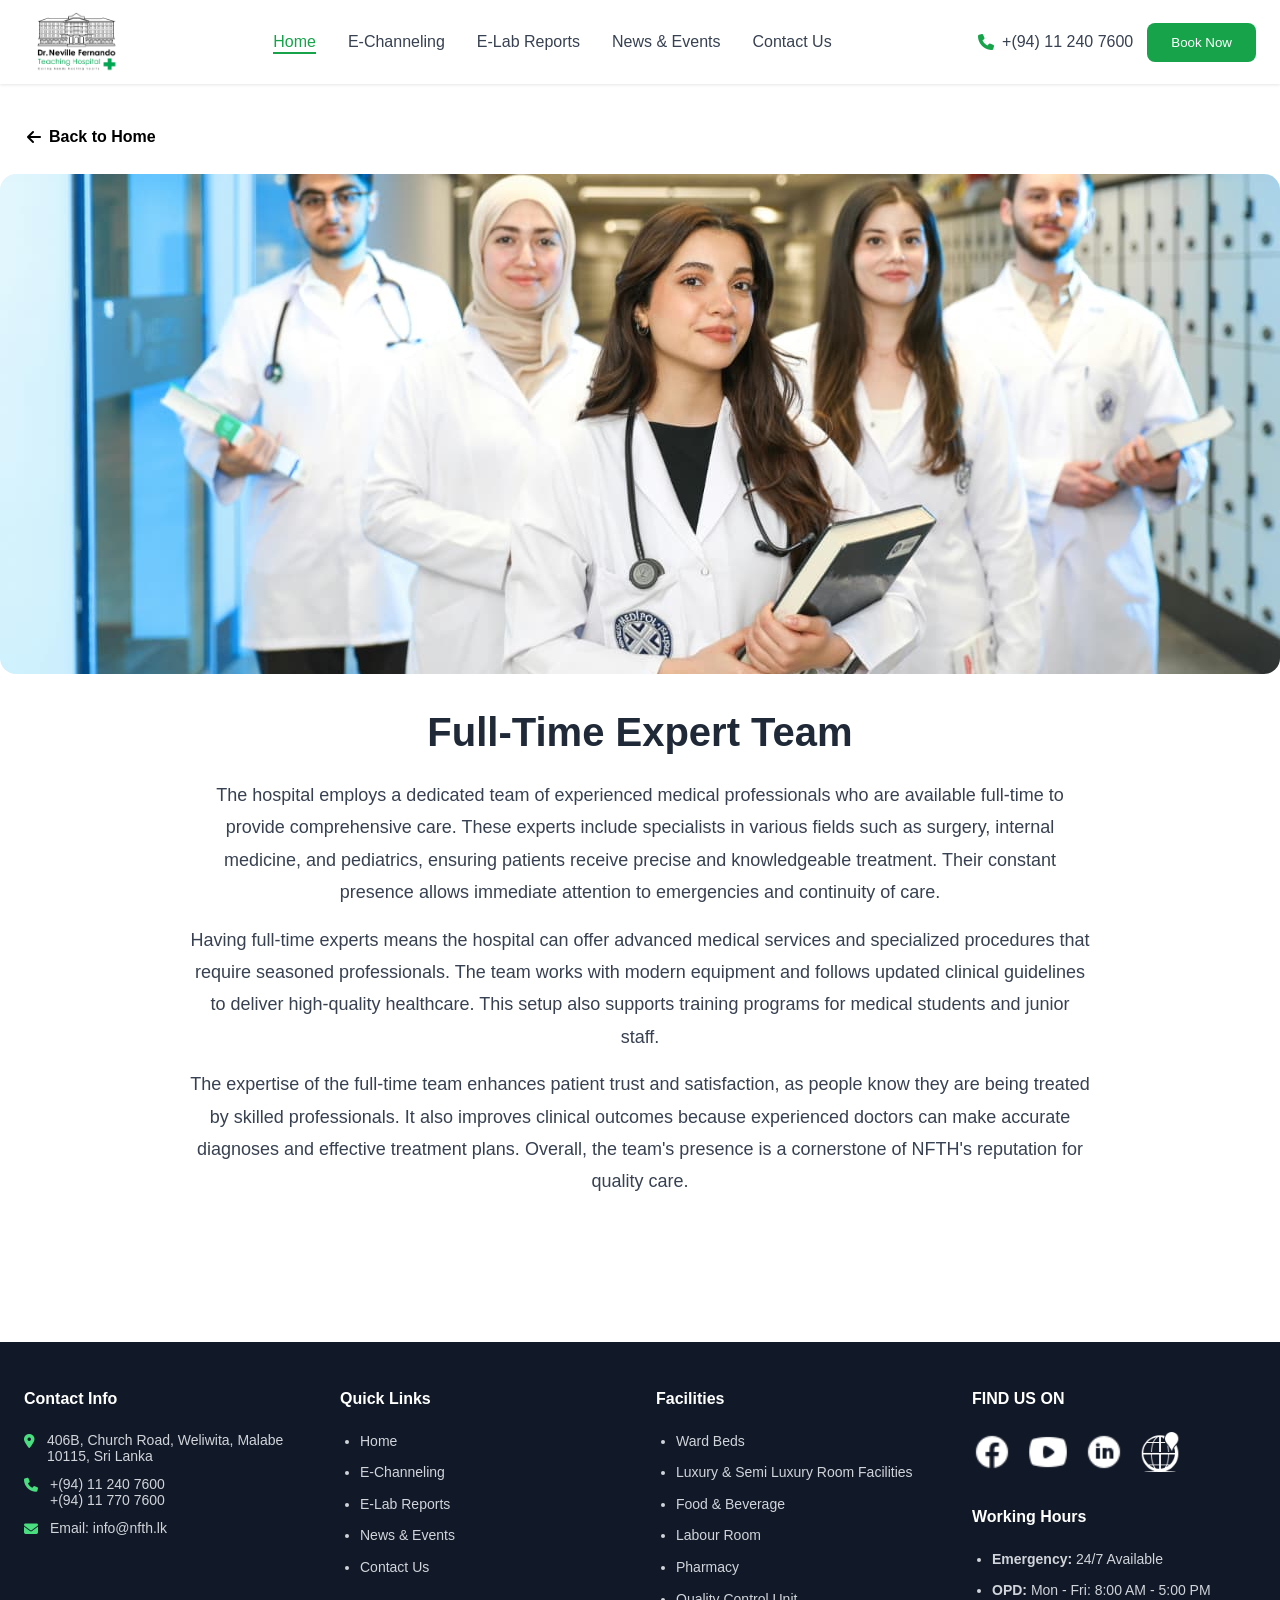
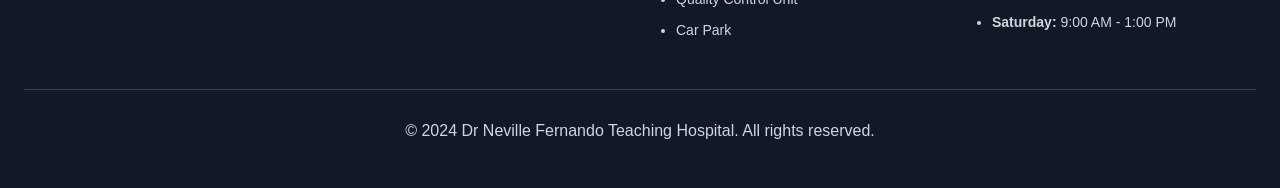
<file: Remake-of-Dr.Neville-Hospital-Web-/chooseNFTH1.html>
<!doctype html>
<html lang="en">
  <head>
    <meta charset="UTF-8" />
    <meta name="viewport" content="width=device-width, initial-scale=1.0" />
    <title>Expert - NFTH</title>
    <link
      rel="stylesheet"
      href="https://cdnjs.cloudflare.com/ajax/libs/font-awesome/6.4.0/css/all.min.css"
    />
    <link rel="stylesheet" href="styles.css" />
    <style>
      /* --- Back Button Fixes and Animation --- */
      .back-nav {
        margin-bottom: 20px;
        padding: 0 15px;
      }

      .explore-btn {
        color: #000000 !important; /* Force text to black */
        text-decoration: none;
        display: inline-flex;
        align-items: center;
        gap: 8px;
        font-weight: 600;
        transition: all 0.2s ease-in-out; /* Smooth transition for animation */
        padding: 8px 12px;
        border-radius: 6px;
      }

      .explore-btn i {
        transition: transform 0.2s ease;
      }

      /* Hover Animation: Text stays black, moves slightly left */
      .explore-btn:hover {
         transform: translateX(-5px);
         background-color: rgba(0, 0, 0, 0.05); 
        }

      /* Click Animation: Shrinks slightly when pressed */
      .explore-btn:active {
        transform: scale(0.95) translateX(-5px);
      }

      /* --- Existing Styles Preserved --- */
      .footer {
        background: var(--footer-bg);
        color: #d1d5db;
        padding: 48px 0;
      }

      .footer-grid {
        display: grid;
        grid-template-columns: repeat(auto-fit, minmax(220px, 1fr));
        gap: 32px;
        margin-bottom: 48px;
      }

      .footer-col h4 {
        color: white;
        font-weight: bold;
        margin-bottom: 24px;
      }

      .footer-link-list {
        list-style: disc;
        padding-left: 20px;
        margin: 0;
        display: flex;
        flex-direction: column;
        gap: 12px;
        font-size: 14px;
        line-height: 1.4;
      }

      .footer-link-list a,
      .footer-link-list li strong {
        color: #d1d5db;
        text-decoration: none;
        transition: color 0.3s ease;
      }

      .footer-link-list a:hover {
        color: #4ade80;
      }

      .contact-list {
        list-style: none;
        padding: 0;
        margin: 0;
        display: flex;
        flex-direction: column;
        gap: 12px;
        font-size: 14px;
      }

      .contact-list li {
        display: flex;
        gap: 12px;
        align-items: flex-start;
      }

      .contact-list i {
        color: #4ade80;
        flex-shrink: 0;
        margin-top: 2px;
      }

      .footer-mail-link:hover {
        color: #4ade80;
        text-decoration: underline;
      }

      .footer-bottom {
        display: flex;
        justify-content: center;
        align-items: center;
        padding-top: 32px;
        border-top: 1px solid #374151;
        flex-wrap: wrap;
        gap: 16px;
        text-align: center;
      }

      .social-links-custom {
        display: flex;
        gap: 16px;
        margin-bottom: 32px;
        flex-wrap: wrap;
      }

      .social-icon-img {
        width: 40px;
        height: 40px;
        transition:
          transform 0.3s ease,
          opacity 0.3s ease;
      }

      .social-links-custom a:hover .social-icon-img {
        transform: translateY(-2px) scale(1.05);
        opacity: 0.8;
      }

      .detail-content {
        padding: 120px 0 80px;
      }
      .detail-img {
        width: 100%;
        max-height: 500px;
        object-fit: cover;
        border-radius: 16px;
        margin-bottom: 32px;
      }
      .content-text p {
        margin-bottom: 15px;
        line-height: 1.8;
        color: var(--gray-700);
      }

      /* --- Navbar Responsiveness --- */

        /* On screens smaller than 992px, hide the phone info and book now button */
        @media (max-width: 991px) {
        .nav-right .phone-info,
        .nav-right #bookNowBtn {
            display: none !important;
        }
        
        /* Optional: Adjust nav-wrapper to ensure logo and hamburger stay spaced out */
        .nav-wrapper {
            justify-content: space-between;
            width: 100%;
        }
        }

        /* --- Existing Detail Content Responsiveness --- */

        /* Tablet (max-width: 768px) */
        @media (max-width: 768px) {
        .detail-content {
            padding: 80px 0 40px; 
        }

        .detail-img {
            max-height: 300px;
            border-radius: 12px;
        }

        .section-header h2 {
            font-size: 24px;
            margin-bottom: 20px;
        }

        .content-text p {
            font-size: 15px;
            padding: 0 15px;
        }

        .back-nav{
            margin-top: -20px;
        }

        }

        /* Mobile Phones (max-width: 480px) */
        @media (max-width: 480px) {
        .detail-img {
            max-height: 220px;
            width: calc(100% - 40px); 
            margin:0 auto 24px auto;
            display: block;
        }

        .detail-content{
            padding: 100px 0 40px !important;
        }

        .back-nav {
            margin-top: 0; 
            margin-bottom: 20px;
            padding: 0 20px;
            display: block;
        }

        .section-header h2 {
            font-size: 22px;
            padding:0 20px;
        }

        .content-text p {
            font-size: 14px;
            padding: 0 20px;
            text-align: left; 
        }

        /* Ensure the footer columns stack properly */
        .footer-grid {
            grid-template-columns: 1fr;
            text-align: center;
        }

        .contact-list li {
            justify-content: center;
        }

        .explore-btn {
            font-size: 15px;
            padding: 10px 0;
            display: inline-flex;
            color: #000000 !important;
        }
        
        .explore-btn i {
            font-size: 18px; 
        }

        }
    </style>
  </head>
  <body>
    <nav class="navbar" id="navbar">
      <div class="container">
        <div class="nav-wrapper">
          <a href="#home" class="logo-link">
            <img
              src="Logo.png"
              alt="Dr Neville Fernando Teaching Hospital Logo"
              class="site-logo"
            />
          </a>

          <ul class="nav-links" id="navLinks">
            <li><a href="index.html" class="active">Home</a></li>
            <li><a href="e_channeling.php">E-Channeling</a></li>
            <li><a href="view_reports.php">E-Lab Reports</a></li>
            <li><a href="news&events.php">News & Events</a></li>
            <li><a href="ContactUs.html">Contact Us</a></li>
          </ul>

          <div class="nav-right">
            <div class="phone-info">
              <i class="fas fa-phone"></i>
              <span>+(94) 11 240 7600</span>
            </div>
            <button class="btn-primary" id="bookNowBtn">Book Now</button>
          </div>

          <button class="mobile-menu-btn" id="mobileMenuBtn">
            <i class="fas fa-bars"></i>
          </button>
        </div>
      </div>
    </nav>

    <main class="detail-content container">
      <div class="back-nav">
        <a href="index.html#chooseNFTH" class="explore-btn">
          <i class="fas fa-arrow-left"></i> Back to Home
        </a>
      </div>

      <img
        src="expert team.jpeg"
        alt="Full-Time Expert Team"
        class="detail-img"
      />

      <div class="section-header" style="text-align: center">
        <h2>Full-Time Expert Team</h2>
        <div class="content-text">
          <p>
            The hospital employs a dedicated team of experienced medical 
            professionals who are available full-time to provide comprehensive 
            care. These experts include specialists in various fields such as 
            surgery, internal medicine, and pediatrics, ensuring patients 
            receive precise and knowledgeable treatment. Their constant 
            presence allows immediate attention to emergencies and continuity 
            of care.
          </p>
          <p>
            Having full-time experts means the hospital can offer advanced 
            medical services and specialized procedures that require seasoned 
            professionals. The team works with modern equipment and follows 
            updated clinical guidelines to deliver high-quality healthcare. 
            This setup also supports training programs for medical students 
            and junior staff.
          </p>
          <p>
            The expertise of the full-time team enhances patient trust and 
            satisfaction, as people know they are being treated by skilled 
            professionals. It also improves clinical outcomes because 
            experienced doctors can make accurate diagnoses and effective 
            treatment plans. Overall, the team's presence is a cornerstone 
            of NFTH's reputation for quality care.
          </p>
        </div>
      </div>
    </main>

    <footer class="footer" id="contact">
      <div class="container">
        <div class="footer-grid">
          <div class="footer-col contact-footer-col">
            <h4>Contact Info</h4>
            <ul class="contact-list">
              <li>
                <i class="fas fa-map-marker-alt"></i
                ><span
                  >406B, Church Road, Weliwita, Malabe 10115, Sri Lanka</span
                >
              </li>
              <li>
                <i class="fas fa-phone"></i
                ><span>+(94) 11 240 7600<br />+(94) 11 770 7600</span>
              </li>
              <li>
                <i class="fas fa-envelope"></i
                ><span
                  >Email:
                  <a href="mailto:info@nfth.lk" class="footer-mail-link"
                    >info@nfth.lk</a
                  ></span
                >
              </li>
            </ul>
          </div>
          <div class="footer-col">
            <h4>Quick Links</h4>
            <ul class="footer-link-list">
              <li><a href="index.html">Home</a></li>
              <li><a href="e_channeling.php">E-Channeling</a></li>
              <li><a href="view_reports.php">E-Lab Reports</a></li>
              <li><a href="news&events.php">News & Events</a></li>
              <li><a href="ContactUs.html">Contact Us</a></li>
            </ul>
          </div>
          <div class="footer-col">
            <h4>Facilities</h4>
            <ul class="footer-link-list">
              <li>Ward Beds</li>
              <li>Luxury & Semi Luxury Room Facilities</li>
              <li>Food & Beverage</li>
              <li>Labour Room</li>
              <li>Pharmacy</li>
              <li>Quality Control Unit</li>
              <li>Car Park</li>
            </ul>
          </div>
          <div class="footer-col social-footer-col">
            <h4>FIND US ON</h4>
            <div class="social-links-custom">
              <a
                href="https://www.facebook.com/NFTH.SriLanka/"
                target="_blank"
                rel="noopener"
                ><img
                  src="facebook logo.png"
                  alt="Facebook"
                  class="social-icon-img"
              /></a>
              <a
                href="https://www.youtube.com/@drnevillefernandoteachingh3020"
                target="_blank"
                rel="noopener"
                ><img
                  src="youtube logo.png"
                  alt="YouTube"
                  class="social-icon-img"
              /></a>
              <a
                href="https://www.linkedin.com/company/nfth/"
                target="_blank"
                rel="noopener"
                ><img
                  src="linkedin logo.png"
                  alt="LinkedIn"
                  class="social-icon-img"
              /></a>
              <a
                href="https://maps.app.goo.gl/L35uoV5DzovnrZL9A?g_st=awb"
                target="_blank"
                rel="noopener"
                ><img src="location logo.png" alt="Map" class="social-icon-img"
              /></a>
            </div>
            <h4 class="hours-heading">Working Hours</h4>
            <ul class="footer-link-list">
              <li><strong>Emergency:</strong> 24/7 Available</li>
              <li><strong>OPD:</strong> Mon - Fri: 8:00 AM - 5:00 PM</li>
              <li><strong>Saturday:</strong> 9:00 AM - 1:00 PM</li>
            </ul>
          </div>
        </div>
        <div class="footer-bottom">
          <p>
            © 2024 Dr Neville Fernando Teaching Hospital. All rights reserved.
          </p>
        </div>
      </div>
    </footer>

    <script src="script.js"></script>
  </body>
</html>
</file>
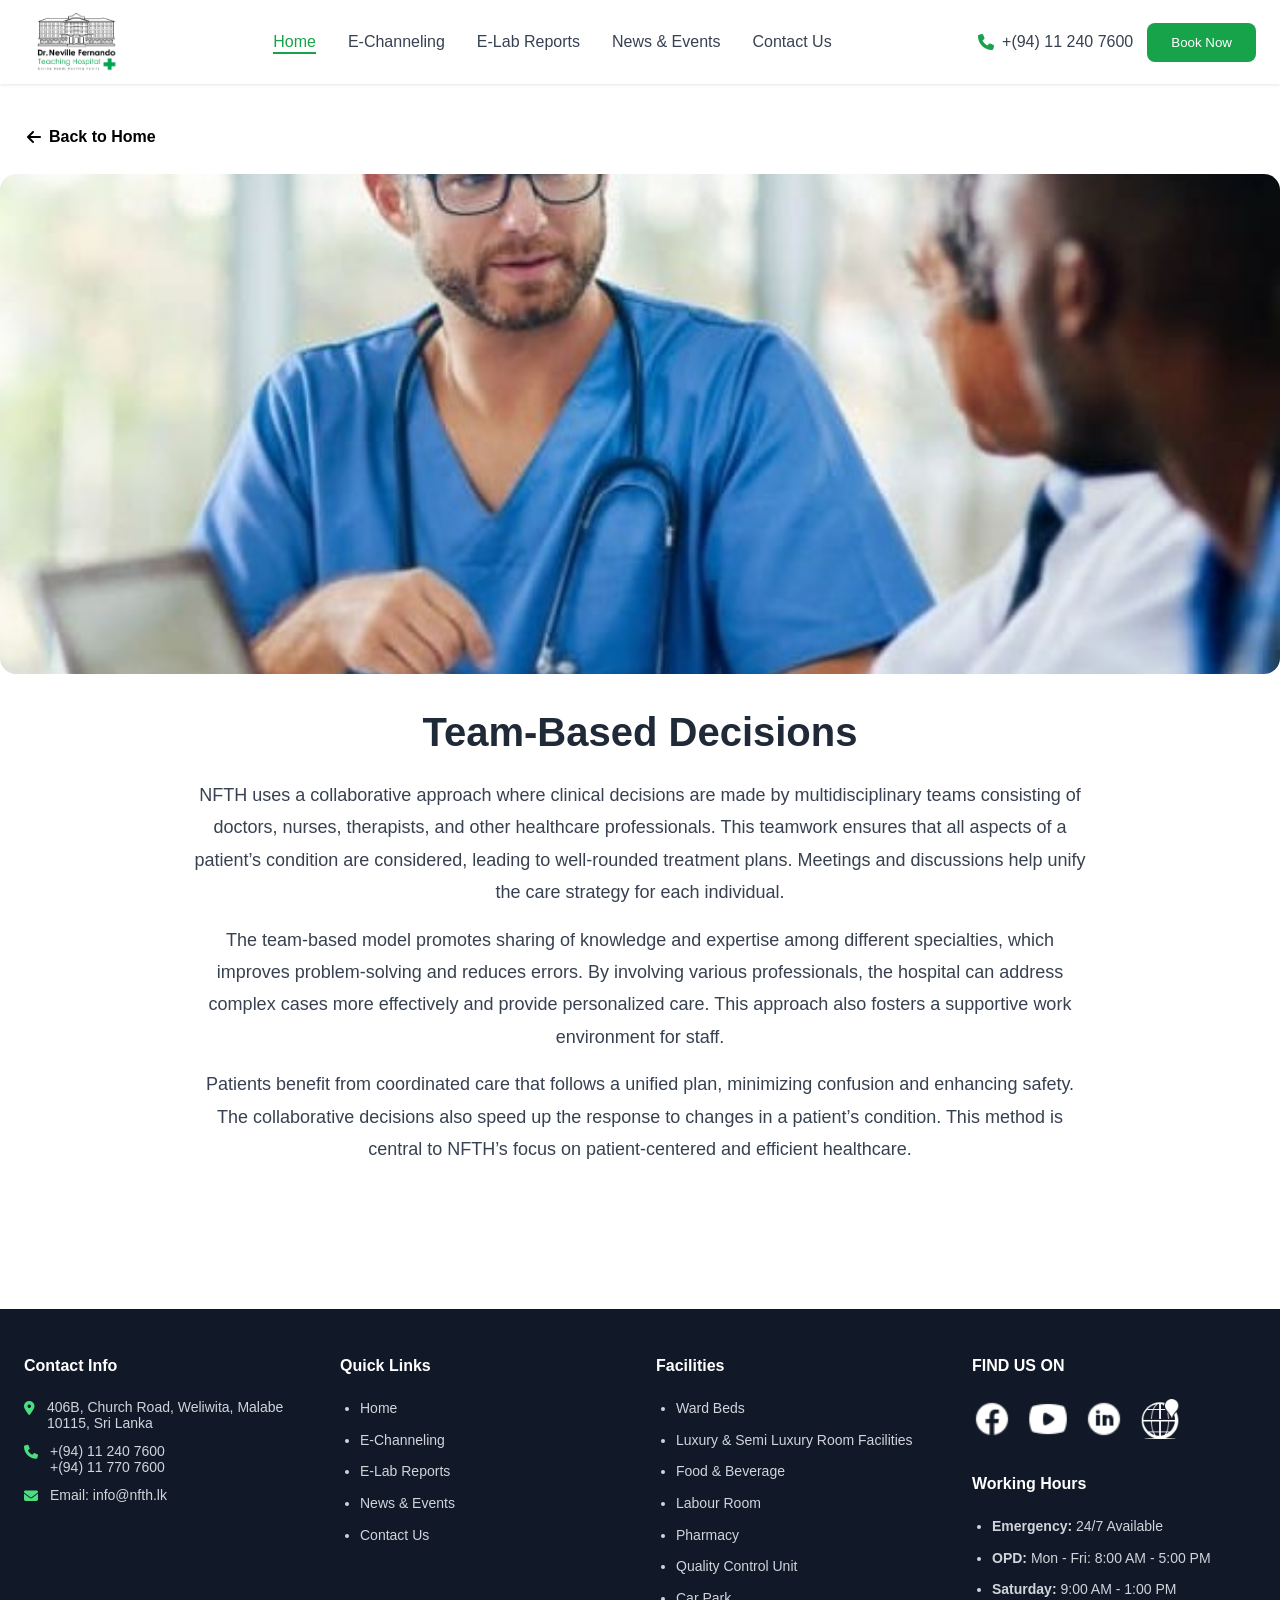
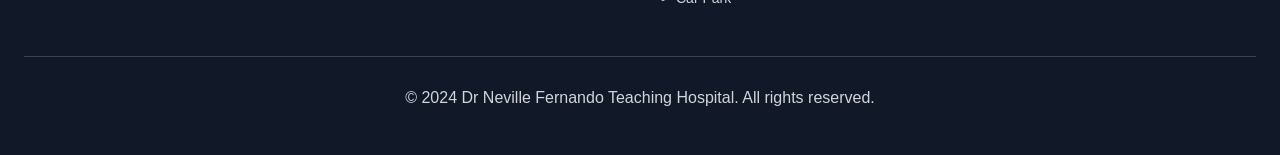
<file: Remake-of-Dr.Neville-Hospital-Web-/chooseNFTH2.html>
<!doctype html>
<html lang="en">
  <head>
    <meta charset="UTF-8" />
    <meta name="viewport" content="width=device-width, initial-scale=1.0" />
    <title>Team Decisions - NFTH</title>
    <link
      rel="stylesheet"
      href="https://cdnjs.cloudflare.com/ajax/libs/font-awesome/6.4.0/css/all.min.css"
    />
    <link rel="stylesheet" href="styles.css" />
    <style>
      /* --- Back Button Fixes and Animation --- */
      .back-nav {
        margin-bottom: 20px;
        padding: 0 15px;
      }

      .explore-btn {
        color: #000000 !important; /* Force text to black */
        text-decoration: none;
        display: inline-flex;
        align-items: center;
        gap: 8px;
        font-weight: 600;
        transition: all 0.2s ease-in-out; /* Smooth transition for animation */
        padding: 8px 12px;
        border-radius: 6px;
      }

      .explore-btn i {
        transition: transform 0.2s ease;
      }

      /* Hover Animation: Text stays black, moves slightly left */
      .explore-btn:hover {
         transform: translateX(-5px);
         background-color: rgba(0, 0, 0, 0.05); 
        }

      /* Click Animation: Shrinks slightly when pressed */
      .explore-btn:active {
        transform: scale(0.95) translateX(-5px);
      }

      /* --- Existing Styles Preserved --- */
      .footer {
        background: var(--footer-bg);
        color: #d1d5db;
        padding: 48px 0;
      }

      .footer-grid {
        display: grid;
        grid-template-columns: repeat(auto-fit, minmax(220px, 1fr));
        gap: 32px;
        margin-bottom: 48px;
      }

      .footer-col h4 {
        color: white;
        font-weight: bold;
        margin-bottom: 24px;
      }

      .footer-link-list {
        list-style: disc;
        padding-left: 20px;
        margin: 0;
        display: flex;
        flex-direction: column;
        gap: 12px;
        font-size: 14px;
        line-height: 1.4;
      }

      .footer-link-list a,
      .footer-link-list li strong {
        color: #d1d5db;
        text-decoration: none;
        transition: color 0.3s ease;
      }

      .footer-link-list a:hover {
        color: #4ade80;
      }

      .contact-list {
        list-style: none;
        padding: 0;
        margin: 0;
        display: flex;
        flex-direction: column;
        gap: 12px;
        font-size: 14px;
      }

      .contact-list li {
        display: flex;
        gap: 12px;
        align-items: flex-start;
      }

      .contact-list i {
        color: #4ade80;
        flex-shrink: 0;
        margin-top: 2px;
      }

      .footer-mail-link:hover {
        color: #4ade80;
        text-decoration: underline;
      }

      .footer-bottom {
        display: flex;
        justify-content: center;
        align-items: center;
        padding-top: 32px;
        border-top: 1px solid #374151;
        flex-wrap: wrap;
        gap: 16px;
        text-align: center;
      }

      .social-links-custom {
        display: flex;
        gap: 16px;
        margin-bottom: 32px;
        flex-wrap: wrap;
      }

      .social-icon-img {
        width: 40px;
        height: 40px;
        transition:
          transform 0.3s ease,
          opacity 0.3s ease;
      }

      .social-links-custom a:hover .social-icon-img {
        transform: translateY(-2px) scale(1.05);
        opacity: 0.8;
      }

      .detail-content {
        padding: 120px 0 80px;
      }
      .detail-img {
        width: 100%;
        max-height: 500px;
        object-fit: cover;
        border-radius: 16px;
        margin-bottom: 32px;
      }
      .content-text p {
        margin-bottom: 15px;
        line-height: 1.8;
        color: var(--gray-700);
      }

      /* --- Navbar Responsiveness --- */

        /* On screens smaller than 992px, hide the phone info and book now button */
        @media (max-width: 991px) {
        .nav-right .phone-info,
        .nav-right #bookNowBtn {
            display: none !important;
        }
        
        /* Optional: Adjust nav-wrapper to ensure logo and hamburger stay spaced out */
        .nav-wrapper {
            justify-content: space-between;
            width: 100%;
        }
        }

        /* --- Existing Detail Content Responsiveness --- */

        /* Tablet (max-width: 768px) */
        @media (max-width: 768px) {
        .detail-content {
            padding: 80px 0 40px; 
        }

        .detail-img {
            max-height: 300px;
            border-radius: 12px;
        }

        .section-header h2 {
            font-size: 24px;
            margin-bottom: 20px;
        }

        .content-text p {
            font-size: 15px;
            padding: 0 15px;
        }

        .back-nav{
            margin-top: -20px;
        }

        }

        /* Mobile Phones (max-width: 480px) */
        @media (max-width: 480px) {
        .detail-img {
            max-height: 220px;
            width: calc(100% - 40px); 
            margin:0 auto 24px auto;
            display: block;
        }

        .detail-content{
            padding: 100px 0 40px !important;
        }

        .back-nav {
            margin-top: 0; 
            margin-bottom: 20px;
            padding: 0 20px;
            display: block;
        }

        .section-header h2 {
            font-size: 22px;
            padding:0 20px;
        }

        .content-text p {
            font-size: 14px;
            padding: 0 20px;
            text-align: left; 
        }

        /* Ensure the footer columns stack properly */
        .footer-grid {
            grid-template-columns: 1fr;
            text-align: center;
        }

        .contact-list li {
            justify-content: center;
        }

        .explore-btn {
            font-size: 15px;
            padding: 10px 0;
            display: inline-flex;
            color: #000000 !important;
        }
        
        .explore-btn i {
            font-size: 18px; 
        }

        }
    </style>
  </head>
  <body>
    <nav class="navbar" id="navbar">
      <div class="container">
        <div class="nav-wrapper">
          <a href="#home" class="logo-link">
            <img
              src="Logo.png"
              alt="Dr Neville Fernando Teaching Hospital Logo"
              class="site-logo"
            />
          </a>

          <ul class="nav-links" id="navLinks">
            <li><a href="index.html" class="active">Home</a></li>
            <li><a href="e_channeling.php">E-Channeling</a></li>
            <li><a href="view_reports.php">E-Lab Reports</a></li>
            <li><a href="news&events.php">News & Events</a></li>
            <li><a href="ContactUs.html">Contact Us</a></li>
          </ul>

          <div class="nav-right">
            <div class="phone-info">
              <i class="fas fa-phone"></i>
              <span>+(94) 11 240 7600</span>
            </div>
            <button class="btn-primary" id="bookNowBtn">Book Now</button>
          </div>

          <button class="mobile-menu-btn" id="mobileMenuBtn">
            <i class="fas fa-bars"></i>
          </button>
        </div>
      </div>
    </nav>

    <main class="detail-content container">
      <div class="back-nav">
        <a href="index.html#chooseNFTH" class="explore-btn">
          <i class="fas fa-arrow-left"></i> Back to Home
        </a>
      </div>

      <img
        src="team decisions.jpeg"
        alt="Team-Based Decisions"
        class="detail-img"
      />

      <div class="section-header" style="text-align: center">
        <h2>Team-Based Decisions</h2>
        <div class="content-text">
          <p>
            NFTH uses a collaborative approach where clinical decisions are 
            made by multidisciplinary teams consisting of doctors, nurses, 
            therapists, and other healthcare professionals. This teamwork 
            ensures that all aspects of a patient’s condition are considered, 
            leading to well-rounded treatment plans. Meetings and discussions 
            help unify the care strategy for each individual.
          </p>
          <p>
            The team-based model promotes sharing of knowledge and expertise 
            among different specialties, which improves problem-solving and 
            reduces errors. By involving various professionals, the hospital 
            can address complex cases more effectively and provide personalized 
            care. This approach also fosters a supportive work environment for 
            staff.
          </p>
          <p>
            Patients benefit from coordinated care that follows a unified plan, 
            minimizing confusion and enhancing safety. The collaborative decisions 
            also speed up the response to changes in a patient’s condition. This 
            method is central to NFTH’s focus on patient-centered and efficient 
            healthcare.
          </p>
        </div>
      </div>
    </main>

    <footer class="footer" id="contact">
      <div class="container">
        <div class="footer-grid">
          <div class="footer-col contact-footer-col">
            <h4>Contact Info</h4>
            <ul class="contact-list">
              <li>
                <i class="fas fa-map-marker-alt"></i
                ><span
                  >406B, Church Road, Weliwita, Malabe 10115, Sri Lanka</span
                >
              </li>
              <li>
                <i class="fas fa-phone"></i
                ><span>+(94) 11 240 7600<br />+(94) 11 770 7600</span>
              </li>
              <li>
                <i class="fas fa-envelope"></i
                ><span
                  >Email:
                  <a href="mailto:info@nfth.lk" class="footer-mail-link"
                    >info@nfth.lk</a
                  ></span
                >
              </li>
            </ul>
          </div>
          <div class="footer-col">
            <h4>Quick Links</h4>
            <ul class="footer-link-list">
              <li><a href="index.html">Home</a></li>
              <li><a href="e_channeling.php">E-Channeling</a></li>
              <li><a href="view_reports.php">E-Lab Reports</a></li>
              <li><a href="news&events.php">News & Events</a></li>
              <li><a href="ContactUs.html">Contact Us</a></li>
            </ul>
          </div>
          <div class="footer-col">
            <h4>Facilities</h4>
            <ul class="footer-link-list">
              <li>Ward Beds</li>
              <li>Luxury & Semi Luxury Room Facilities</li>
              <li>Food & Beverage</li>
              <li>Labour Room</li>
              <li>Pharmacy</li>
              <li>Quality Control Unit</li>
              <li>Car Park</li>
            </ul>
          </div>
          <div class="footer-col social-footer-col">
            <h4>FIND US ON</h4>
            <div class="social-links-custom">
              <a
                href="https://www.facebook.com/NFTH.SriLanka/"
                target="_blank"
                rel="noopener"
                ><img
                  src="facebook logo.png"
                  alt="Facebook"
                  class="social-icon-img"
              /></a>
              <a
                href="https://www.youtube.com/@drnevillefernandoteachingh3020"
                target="_blank"
                rel="noopener"
                ><img
                  src="youtube logo.png"
                  alt="YouTube"
                  class="social-icon-img"
              /></a>
              <a
                href="https://www.linkedin.com/company/nfth/"
                target="_blank"
                rel="noopener"
                ><img
                  src="linkedin logo.png"
                  alt="LinkedIn"
                  class="social-icon-img"
              /></a>
              <a
                href="https://maps.app.goo.gl/L35uoV5DzovnrZL9A?g_st=awb"
                target="_blank"
                rel="noopener"
                ><img src="location logo.png" alt="Map" class="social-icon-img"
              /></a>
            </div>
            <h4 class="hours-heading">Working Hours</h4>
            <ul class="footer-link-list">
              <li><strong>Emergency:</strong> 24/7 Available</li>
              <li><strong>OPD:</strong> Mon - Fri: 8:00 AM - 5:00 PM</li>
              <li><strong>Saturday:</strong> 9:00 AM - 1:00 PM</li>
            </ul>
          </div>
        </div>
        <div class="footer-bottom">
          <p>
            © 2024 Dr Neville Fernando Teaching Hospital. All rights reserved.
          </p>
        </div>
      </div>
    </footer>

    <script src="script.js"></script>
  </body>
</html>
</file>
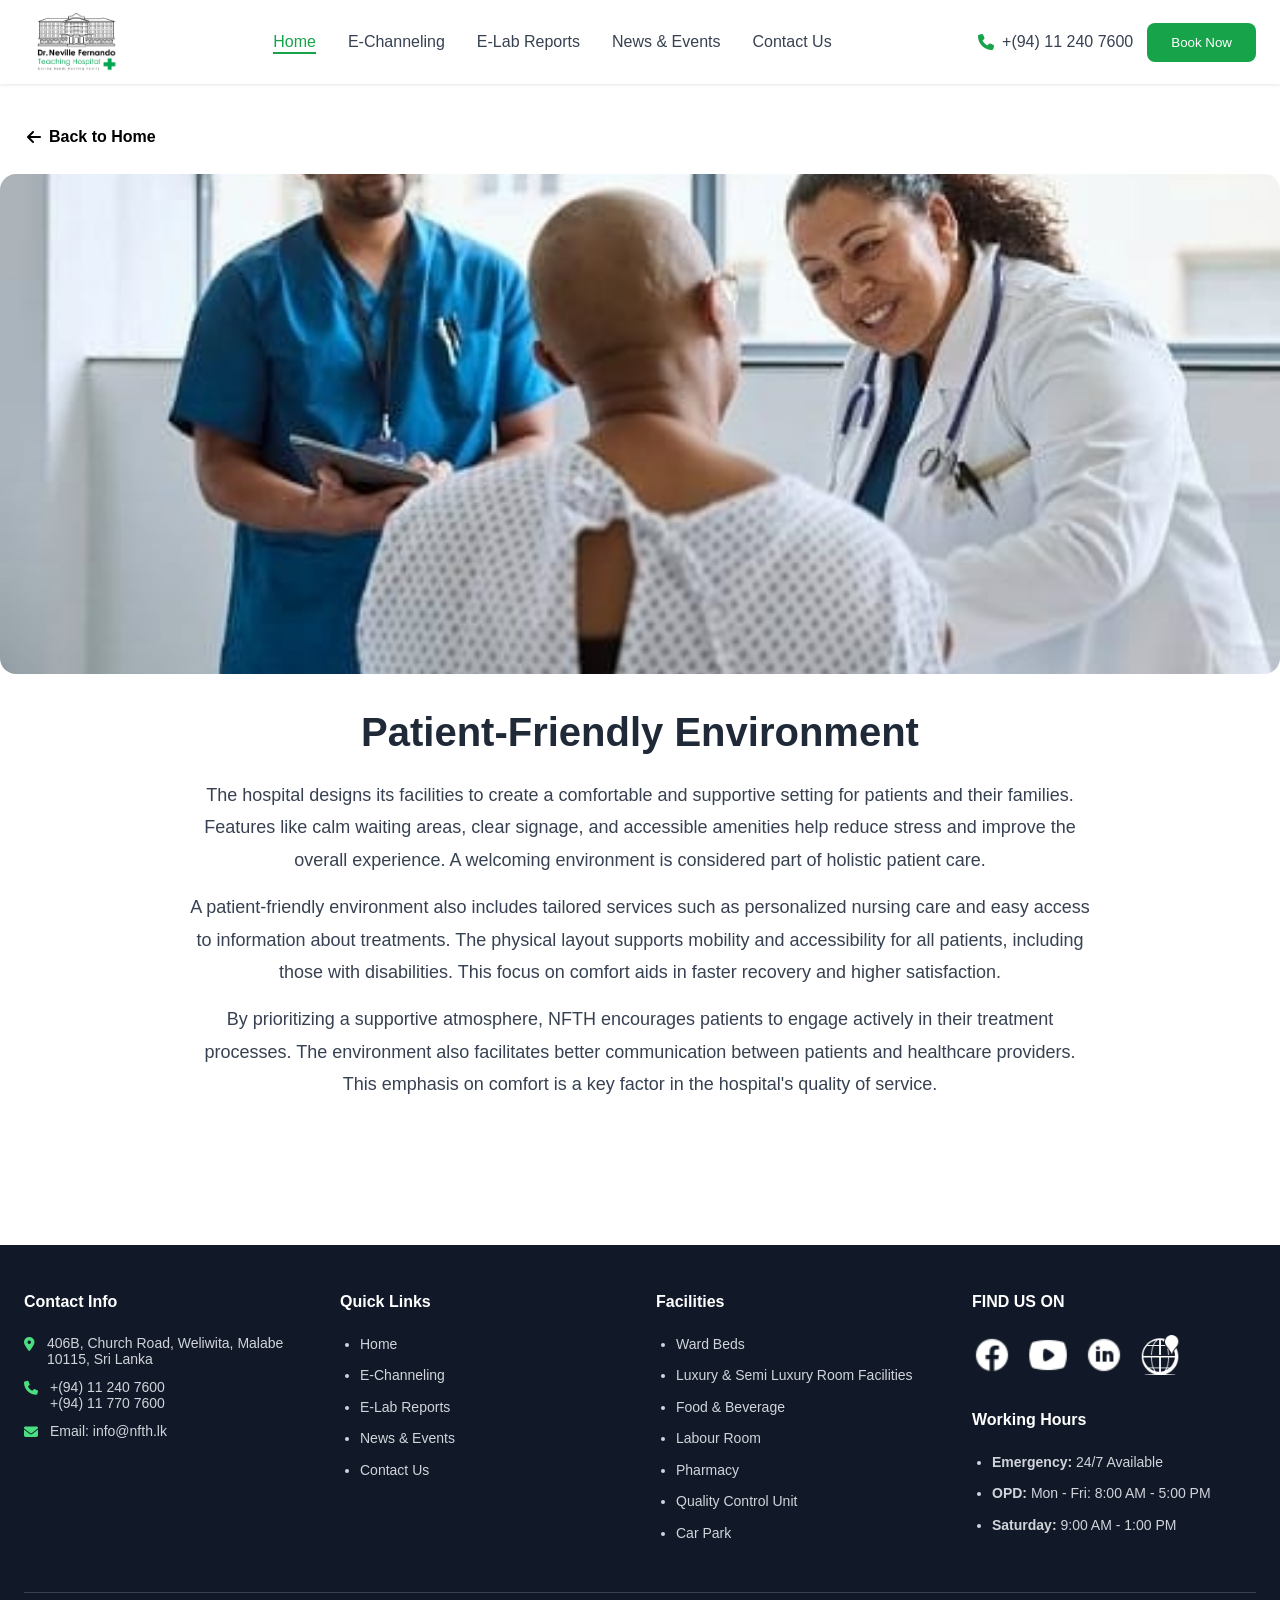
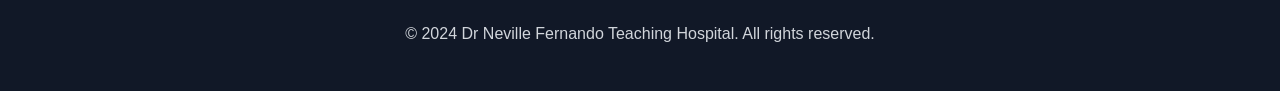
<file: Remake-of-Dr.Neville-Hospital-Web-/chooseNFTH3.html>
<!doctype html>
<html lang="en">
  <head>
    <meta charset="UTF-8" />
    <meta name="viewport" content="width=device-width, initial-scale=1.0" />
    <title>Friendly Environment - NFTH</title>
    <link
      rel="stylesheet"
      href="https://cdnjs.cloudflare.com/ajax/libs/font-awesome/6.4.0/css/all.min.css"
    />
    <link rel="stylesheet" href="styles.css" />
    <style>
      /* --- Back Button Fixes and Animation --- */
      .back-nav {
        margin-bottom: 20px;
        padding: 0 15px;
      }

      .explore-btn {
        color: #000000 !important; /* Force text to black */
        text-decoration: none;
        display: inline-flex;
        align-items: center;
        gap: 8px;
        font-weight: 600;
        transition: all 0.2s ease-in-out; /* Smooth transition for animation */
        padding: 8px 12px;
        border-radius: 6px;
      }

      .explore-btn i {
        transition: transform 0.2s ease;
      }

      /* Hover Animation: Text stays black, moves slightly left */
      .explore-btn:hover {
         transform: translateX(-5px);
         background-color: rgba(0, 0, 0, 0.05); 
        }

      /* Click Animation: Shrinks slightly when pressed */
      .explore-btn:active {
        transform: scale(0.95) translateX(-5px);
      }

      /* --- Existing Styles Preserved --- */
      .footer {
        background: var(--footer-bg);
        color: #d1d5db;
        padding: 48px 0;
      }

      .footer-grid {
        display: grid;
        grid-template-columns: repeat(auto-fit, minmax(220px, 1fr));
        gap: 32px;
        margin-bottom: 48px;
      }

      .footer-col h4 {
        color: white;
        font-weight: bold;
        margin-bottom: 24px;
      }

      .footer-link-list {
        list-style: disc;
        padding-left: 20px;
        margin: 0;
        display: flex;
        flex-direction: column;
        gap: 12px;
        font-size: 14px;
        line-height: 1.4;
      }

      .footer-link-list a,
      .footer-link-list li strong {
        color: #d1d5db;
        text-decoration: none;
        transition: color 0.3s ease;
      }

      .footer-link-list a:hover {
        color: #4ade80;
      }

      .contact-list {
        list-style: none;
        padding: 0;
        margin: 0;
        display: flex;
        flex-direction: column;
        gap: 12px;
        font-size: 14px;
      }

      .contact-list li {
        display: flex;
        gap: 12px;
        align-items: flex-start;
      }

      .contact-list i {
        color: #4ade80;
        flex-shrink: 0;
        margin-top: 2px;
      }

      .footer-mail-link:hover {
        color: #4ade80;
        text-decoration: underline;
      }

      .footer-bottom {
        display: flex;
        justify-content: center;
        align-items: center;
        padding-top: 32px;
        border-top: 1px solid #374151;
        flex-wrap: wrap;
        gap: 16px;
        text-align: center;
      }

      .social-links-custom {
        display: flex;
        gap: 16px;
        margin-bottom: 32px;
        flex-wrap: wrap;
      }

      .social-icon-img {
        width: 40px;
        height: 40px;
        transition:
          transform 0.3s ease,
          opacity 0.3s ease;
      }

      .social-links-custom a:hover .social-icon-img {
        transform: translateY(-2px) scale(1.05);
        opacity: 0.8;
      }

      .detail-content {
        padding: 120px 0 80px;
      }
      .detail-img {
        width: 100%;
        max-height: 500px;
        object-fit: cover;
        border-radius: 16px;
        margin-bottom: 32px;
      }
      .content-text p {
        margin-bottom: 15px;
        line-height: 1.8;
        color: var(--gray-700);
      }

      /* --- Navbar Responsiveness --- */

        /* On screens smaller than 992px, hide the phone info and book now button */
        @media (max-width: 991px) {
        .nav-right .phone-info,
        .nav-right #bookNowBtn {
            display: none !important;
        }
        
        /* Optional: Adjust nav-wrapper to ensure logo and hamburger stay spaced out */
        .nav-wrapper {
            justify-content: space-between;
            width: 100%;
        }
        }

        /* --- Existing Detail Content Responsiveness --- */

        /* Tablet (max-width: 768px) */
        @media (max-width: 768px) {
        .detail-content {
            padding: 80px 0 40px; 
        }

        .detail-img {
            max-height: 300px;
            border-radius: 12px;
        }

        .section-header h2 {
            font-size: 24px;
            margin-bottom: 20px;
        }

        .content-text p {
            font-size: 15px;
            padding: 0 15px;
        }

        .back-nav{
            margin-top: -20px;
        }

        }

        /* Mobile Phones (max-width: 480px) */
        @media (max-width: 480px) {
        .detail-img {
            max-height: 220px;
            width: calc(100% - 40px); 
            margin:0 auto 24px auto;
            display: block;
        }

        .detail-content{
            padding: 100px 0 40px !important;
        }

        .back-nav {
            margin-top: 0; 
            margin-bottom: 20px;
            padding: 0 20px;
            display: block;
        }

        .section-header h2 {
            font-size: 22px;
            padding:0 20px;
        }

        .content-text p {
            font-size: 14px;
            padding: 0 20px;
            text-align: left; 
        }

        /* Ensure the footer columns stack properly */
        .footer-grid {
            grid-template-columns: 1fr;
            text-align: center;
        }

        .contact-list li {
            justify-content: center;
        }

        .explore-btn {
            font-size: 15px;
            padding: 10px 0;
            display: inline-flex;
            color: #000000 !important;
        }
        
        .explore-btn i {
            font-size: 18px; 
        }

        }
    </style>
  </head>
  <body>
    <nav class="navbar" id="navbar">
      <div class="container">
        <div class="nav-wrapper">
          <a href="#home" class="logo-link">
            <img
              src="Logo.png"
              alt="Dr Neville Fernando Teaching Hospital Logo"
              class="site-logo"
            />
          </a>

          <ul class="nav-links" id="navLinks">
            <li><a href="index.html" class="active">Home</a></li>
            <li><a href="e_channeling.php">E-Channeling</a></li>
            <li><a href="view_reports.php">E-Lab Reports</a></li>
            <li><a href="news&events.php">News & Events</a></li>
            <li><a href="ContactUs.html">Contact Us</a></li>
          </ul>

          <div class="nav-right">
            <div class="phone-info">
              <i class="fas fa-phone"></i>
              <span>+(94) 11 240 7600</span>
            </div>
            <button class="btn-primary" id="bookNowBtn">Book Now</button>
          </div>

          <button class="mobile-menu-btn" id="mobileMenuBtn">
            <i class="fas fa-bars"></i>
          </button>
        </div>
      </div>
    </nav>

    <main class="detail-content container">
      <div class="back-nav">
        <a href="index.html#chooseNFTH" class="explore-btn">
          <i class="fas fa-arrow-left"></i> Back to Home
        </a>
      </div>

      <img
        src="friendly environment.jpeg"
        alt="Patient-Friendly Environment"
        class="detail-img"
      />

      <div class="section-header" style="text-align: center">
        <h2>Patient-Friendly Environment</h2>
        <div class="content-text">
          <p>
            The hospital designs its facilities to create a comfortable and 
            supportive setting for patients and their families. Features like 
            calm waiting areas, clear signage, and accessible amenities help 
            reduce stress and improve the overall experience. A welcoming 
            environment is considered part of holistic patient care.
          </p>
          <p>
            A patient-friendly environment also includes tailored services such 
            as personalized nursing care and easy access to information about 
            treatments. The physical layout supports mobility and accessibility 
            for all patients, including those with disabilities. This focus on 
            comfort aids in faster recovery and higher satisfaction.
          </p>
          <p>
            By prioritizing a supportive atmosphere, NFTH encourages patients to 
            engage actively in their treatment processes. The environment also 
            facilitates better communication between patients and healthcare 
            providers. This emphasis on comfort is a key factor in the hospital's 
            quality of service.
          </p>
        </div>
      </div>
    </main>

    <footer class="footer" id="contact">
      <div class="container">
        <div class="footer-grid">
          <div class="footer-col contact-footer-col">
            <h4>Contact Info</h4>
            <ul class="contact-list">
              <li>
                <i class="fas fa-map-marker-alt"></i
                ><span
                  >406B, Church Road, Weliwita, Malabe 10115, Sri Lanka</span
                >
              </li>
              <li>
                <i class="fas fa-phone"></i
                ><span>+(94) 11 240 7600<br />+(94) 11 770 7600</span>
              </li>
              <li>
                <i class="fas fa-envelope"></i
                ><span
                  >Email:
                  <a href="mailto:info@nfth.lk" class="footer-mail-link"
                    >info@nfth.lk</a
                  ></span
                >
              </li>
            </ul>
          </div>
          <div class="footer-col">
            <h4>Quick Links</h4>
            <ul class="footer-link-list">
              <li><a href="index.html">Home</a></li>
              <li><a href="e_channeling.php">E-Channeling</a></li>
              <li><a href="view_reports.php">E-Lab Reports</a></li>
              <li><a href="news&events.php">News & Events</a></li>
              <li><a href="ContactUs.html">Contact Us</a></li>
            </ul>
          </div>
          <div class="footer-col">
            <h4>Facilities</h4>
            <ul class="footer-link-list">
              <li>Ward Beds</li>
              <li>Luxury & Semi Luxury Room Facilities</li>
              <li>Food & Beverage</li>
              <li>Labour Room</li>
              <li>Pharmacy</li>
              <li>Quality Control Unit</li>
              <li>Car Park</li>
            </ul>
          </div>
          <div class="footer-col social-footer-col">
            <h4>FIND US ON</h4>
            <div class="social-links-custom">
              <a
                href="https://www.facebook.com/NFTH.SriLanka/"
                target="_blank"
                rel="noopener"
                ><img
                  src="facebook logo.png"
                  alt="Facebook"
                  class="social-icon-img"
              /></a>
              <a
                href="https://www.youtube.com/@drnevillefernandoteachingh3020"
                target="_blank"
                rel="noopener"
                ><img
                  src="youtube logo.png"
                  alt="YouTube"
                  class="social-icon-img"
              /></a>
              <a
                href="https://www.linkedin.com/company/nfth/"
                target="_blank"
                rel="noopener"
                ><img
                  src="linkedin logo.png"
                  alt="LinkedIn"
                  class="social-icon-img"
              /></a>
              <a
                href="https://maps.app.goo.gl/L35uoV5DzovnrZL9A?g_st=awb"
                target="_blank"
                rel="noopener"
                ><img src="location logo.png" alt="Map" class="social-icon-img"
              /></a>
            </div>
            <h4 class="hours-heading">Working Hours</h4>
            <ul class="footer-link-list">
              <li><strong>Emergency:</strong> 24/7 Available</li>
              <li><strong>OPD:</strong> Mon - Fri: 8:00 AM - 5:00 PM</li>
              <li><strong>Saturday:</strong> 9:00 AM - 1:00 PM</li>
            </ul>
          </div>
        </div>
        <div class="footer-bottom">
          <p>
            © 2024 Dr Neville Fernando Teaching Hospital. All rights reserved.
          </p>
        </div>
      </div>
    </footer>

    <script src="script.js"></script>
  </body>
</html>
</file>
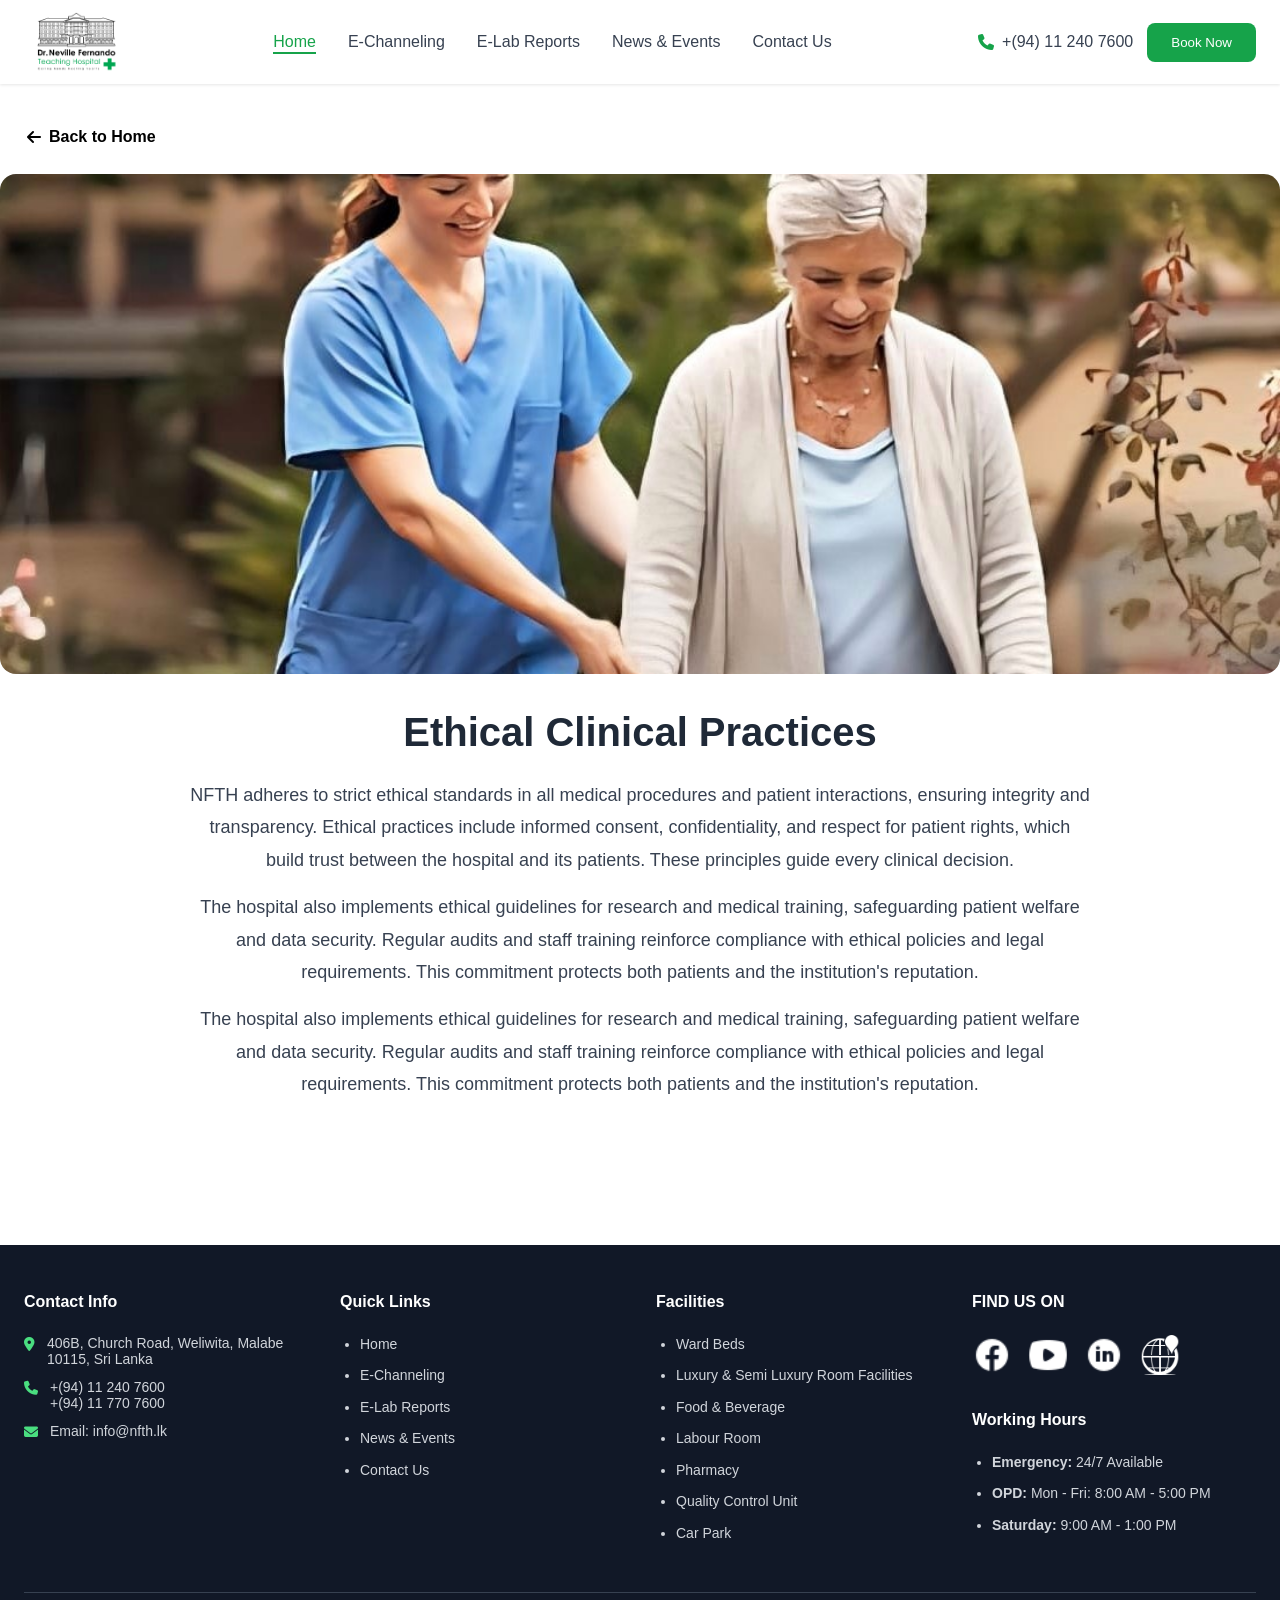
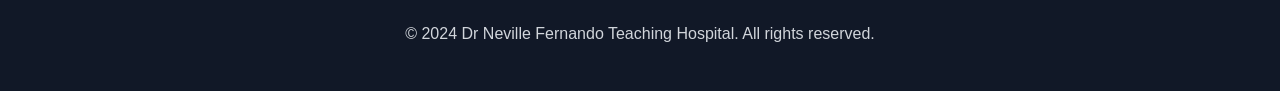
<file: Remake-of-Dr.Neville-Hospital-Web-/chooseNFTh4.html>
<!doctype html>
<html lang="en">
  <head>
    <meta charset="UTF-8" />
    <meta name="viewport" content="width=device-width, initial-scale=1.0" />
    <title>Clinical Practices - NFTH</title>
    <link
      rel="stylesheet"
      href="https://cdnjs.cloudflare.com/ajax/libs/font-awesome/6.4.0/css/all.min.css"
    />
    <link rel="stylesheet" href="styles.css" />
    <style>
      /* --- Back Button Fixes and Animation --- */
      .back-nav {
        margin-bottom: 20px;
        padding: 0 15px;
      }

      .explore-btn {
        color: #000000 !important; /* Force text to black */
        text-decoration: none;
        display: inline-flex;
        align-items: center;
        gap: 8px;
        font-weight: 600;
        transition: all 0.2s ease-in-out; /* Smooth transition for animation */
        padding: 8px 12px;
        border-radius: 6px;
      }

      .explore-btn i {
        transition: transform 0.2s ease;
      }

      /* Hover Animation: Text stays black, moves slightly left */
      .explore-btn:hover {
         transform: translateX(-5px);
         background-color: rgba(0, 0, 0, 0.05); 
        }

      /* Click Animation: Shrinks slightly when pressed */
      .explore-btn:active {
        transform: scale(0.95) translateX(-5px);
      }

      /* --- Existing Styles Preserved --- */
      .footer {
        background: var(--footer-bg);
        color: #d1d5db;
        padding: 48px 0;
      }

      .footer-grid {
        display: grid;
        grid-template-columns: repeat(auto-fit, minmax(220px, 1fr));
        gap: 32px;
        margin-bottom: 48px;
      }

      .footer-col h4 {
        color: white;
        font-weight: bold;
        margin-bottom: 24px;
      }

      .footer-link-list {
        list-style: disc;
        padding-left: 20px;
        margin: 0;
        display: flex;
        flex-direction: column;
        gap: 12px;
        font-size: 14px;
        line-height: 1.4;
      }

      .footer-link-list a,
      .footer-link-list li strong {
        color: #d1d5db;
        text-decoration: none;
        transition: color 0.3s ease;
      }

      .footer-link-list a:hover {
        color: #4ade80;
      }

      .contact-list {
        list-style: none;
        padding: 0;
        margin: 0;
        display: flex;
        flex-direction: column;
        gap: 12px;
        font-size: 14px;
      }

      .contact-list li {
        display: flex;
        gap: 12px;
        align-items: flex-start;
      }

      .contact-list i {
        color: #4ade80;
        flex-shrink: 0;
        margin-top: 2px;
      }

      .footer-mail-link:hover {
        color: #4ade80;
        text-decoration: underline;
      }

      .footer-bottom {
        display: flex;
        justify-content: center;
        align-items: center;
        padding-top: 32px;
        border-top: 1px solid #374151;
        flex-wrap: wrap;
        gap: 16px;
        text-align: center;
      }

      .social-links-custom {
        display: flex;
        gap: 16px;
        margin-bottom: 32px;
        flex-wrap: wrap;
      }

      .social-icon-img {
        width: 40px;
        height: 40px;
        transition:
          transform 0.3s ease,
          opacity 0.3s ease;
      }

      .social-links-custom a:hover .social-icon-img {
        transform: translateY(-2px) scale(1.05);
        opacity: 0.8;
      }

      .detail-content {
        padding: 120px 0 80px;
      }
      .detail-img {
        width: 100%;
        max-height: 500px;
        object-fit: cover;
        border-radius: 16px;
        margin-bottom: 32px;
      }
      .content-text p {
        margin-bottom: 15px;
        line-height: 1.8;
        color: var(--gray-700);
      }

      /* --- Navbar Responsiveness --- */

        /* On screens smaller than 992px, hide the phone info and book now button */
        @media (max-width: 991px) {
        .nav-right .phone-info,
        .nav-right #bookNowBtn {
            display: none !important;
        }
        
        /* Optional: Adjust nav-wrapper to ensure logo and hamburger stay spaced out */
        .nav-wrapper {
            justify-content: space-between;
            width: 100%;
        }
        }

        /* --- Existing Detail Content Responsiveness --- */

        /* Tablet (max-width: 768px) */
        @media (max-width: 768px) {
        .detail-content {
            padding: 80px 0 40px; 
        }

        .detail-img {
            max-height: 300px;
            border-radius: 12px;
        }

        .section-header h2 {
            font-size: 24px;
            margin-bottom: 20px;
        }

        .content-text p {
            font-size: 15px;
            padding: 0 15px;
        }

        .back-nav{
            margin-top: -20px;
        }

        }

        /* Mobile Phones (max-width: 480px) */
        @media (max-width: 480px) {
        .detail-img {
            max-height: 220px;
            width: calc(100% - 40px); 
            margin:0 auto 24px auto;
            display: block;
        }

        .detail-content{
            padding: 100px 0 40px !important;
        }

        .back-nav {
            margin-top: 0; 
            margin-bottom: 20px;
            padding: 0 20px;
            display: block;
        }

        .section-header h2 {
            font-size: 22px;
            padding:0 20px;
        }

        .content-text p {
            font-size: 14px;
            padding: 0 20px;
            text-align: left; 
        }

        /* Ensure the footer columns stack properly */
        .footer-grid {
            grid-template-columns: 1fr;
            text-align: center;
        }

        .contact-list li {
            justify-content: center;
        }

        .explore-btn {
            font-size: 15px;
            padding: 10px 0;
            display: inline-flex;
            color: #000000 !important;
        }
        
        .explore-btn i {
            font-size: 18px; 
        }

        }
    </style>
  </head>
  <body>
    <nav class="navbar" id="navbar">
      <div class="container">
        <div class="nav-wrapper">
          <a href="#home" class="logo-link">
            <img
              src="Logo.png"
              alt="Dr Neville Fernando Teaching Hospital Logo"
              class="site-logo"
            />
          </a>

          <ul class="nav-links" id="navLinks">
            <li><a href="index.html" class="active">Home</a></li>
            <li><a href="e_channeling.php">E-Channeling</a></li>
            <li><a href="view_reports.php">E-Lab Reports</a></li>
            <li><a href="news&events.php">News & Events</a></li>
            <li><a href="ContactUs.html">Contact Us</a></li>
          </ul>

          <div class="nav-right">
            <div class="phone-info">
              <i class="fas fa-phone"></i>
              <span>+(94) 11 240 7600</span>
            </div>
            <button class="btn-primary" id="bookNowBtn">Book Now</button>
          </div>

          <button class="mobile-menu-btn" id="mobileMenuBtn">
            <i class="fas fa-bars"></i>
          </button>
        </div>
      </div>
    </nav>

    <main class="detail-content container">
      <div class="back-nav">
        <a href="index.html#chooseNFTH" class="explore-btn">
          <i class="fas fa-arrow-left"></i> Back to Home
        </a>
      </div>

      <img
        src="clinical.jpeg"
        alt="Ethical Clinical Practices"
        class="detail-img"
      />

      <div class="section-header" style="text-align: center">
        <h2>Ethical Clinical Practices</h2>
        <div class="content-text">
          <p>
            NFTH adheres to strict ethical standards in all medical procedures 
            and patient interactions, ensuring integrity and transparency. 
            Ethical practices include informed consent, confidentiality, and 
            respect for patient rights, which build trust between the hospital 
            and its patients. These principles guide every clinical decision.
          </p>
          <p>
            The hospital also implements ethical guidelines for research and 
            medical training, safeguarding patient welfare and data security. 
            Regular audits and staff training reinforce compliance with ethical 
            policies and legal requirements. This commitment protects both 
            patients and the institution's reputation.
          </p>
          <p>
            The hospital also implements ethical guidelines for research and 
            medical training, safeguarding patient welfare and data security. 
            Regular audits and staff training reinforce compliance with ethical 
            policies and legal requirements. This commitment protects both 
            patients and the institution's reputation.
          </p>
        </div>
      </div>
    </main>

    <footer class="footer" id="contact">
      <div class="container">
        <div class="footer-grid">
          <div class="footer-col contact-footer-col">
            <h4>Contact Info</h4>
            <ul class="contact-list">
              <li>
                <i class="fas fa-map-marker-alt"></i
                ><span
                  >406B, Church Road, Weliwita, Malabe 10115, Sri Lanka</span
                >
              </li>
              <li>
                <i class="fas fa-phone"></i
                ><span>+(94) 11 240 7600<br />+(94) 11 770 7600</span>
              </li>
              <li>
                <i class="fas fa-envelope"></i
                ><span
                  >Email:
                  <a href="mailto:info@nfth.lk" class="footer-mail-link"
                    >info@nfth.lk</a
                  ></span
                >
              </li>
            </ul>
          </div>
          <div class="footer-col">
            <h4>Quick Links</h4>
            <ul class="footer-link-list">
              <li><a href="index.html">Home</a></li>
              <li><a href="e_channeling.php">E-Channeling</a></li>
              <li><a href="view_reports.php">E-Lab Reports</a></li>
              <li><a href="news&events.php">News & Events</a></li>
              <li><a href="ContactUs.html">Contact Us</a></li>
            </ul>
          </div>
          <div class="footer-col">
            <h4>Facilities</h4>
            <ul class="footer-link-list">
              <li>Ward Beds</li>
              <li>Luxury & Semi Luxury Room Facilities</li>
              <li>Food & Beverage</li>
              <li>Labour Room</li>
              <li>Pharmacy</li>
              <li>Quality Control Unit</li>
              <li>Car Park</li>
            </ul>
          </div>
          <div class="footer-col social-footer-col">
            <h4>FIND US ON</h4>
            <div class="social-links-custom">
              <a
                href="https://www.facebook.com/NFTH.SriLanka/"
                target="_blank"
                rel="noopener"
                ><img
                  src="facebook logo.png"
                  alt="Facebook"
                  class="social-icon-img"
              /></a>
              <a
                href="https://www.youtube.com/@drnevillefernandoteachingh3020"
                target="_blank"
                rel="noopener"
                ><img
                  src="youtube logo.png"
                  alt="YouTube"
                  class="social-icon-img"
              /></a>
              <a
                href="https://www.linkedin.com/company/nfth/"
                target="_blank"
                rel="noopener"
                ><img
                  src="linkedin logo.png"
                  alt="LinkedIn"
                  class="social-icon-img"
              /></a>
              <a
                href="https://maps.app.goo.gl/L35uoV5DzovnrZL9A?g_st=awb"
                target="_blank"
                rel="noopener"
                ><img src="location logo.png" alt="Map" class="social-icon-img"
              /></a>
            </div>
            <h4 class="hours-heading">Working Hours</h4>
            <ul class="footer-link-list">
              <li><strong>Emergency:</strong> 24/7 Available</li>
              <li><strong>OPD:</strong> Mon - Fri: 8:00 AM - 5:00 PM</li>
              <li><strong>Saturday:</strong> 9:00 AM - 1:00 PM</li>
            </ul>
          </div>
        </div>
        <div class="footer-bottom">
          <p>
            © 2024 Dr Neville Fernando Teaching Hospital. All rights reserved.
          </p>
        </div>
      </div>
    </footer>

    <script src="script.js"></script>
  </body>
</html>
</file>
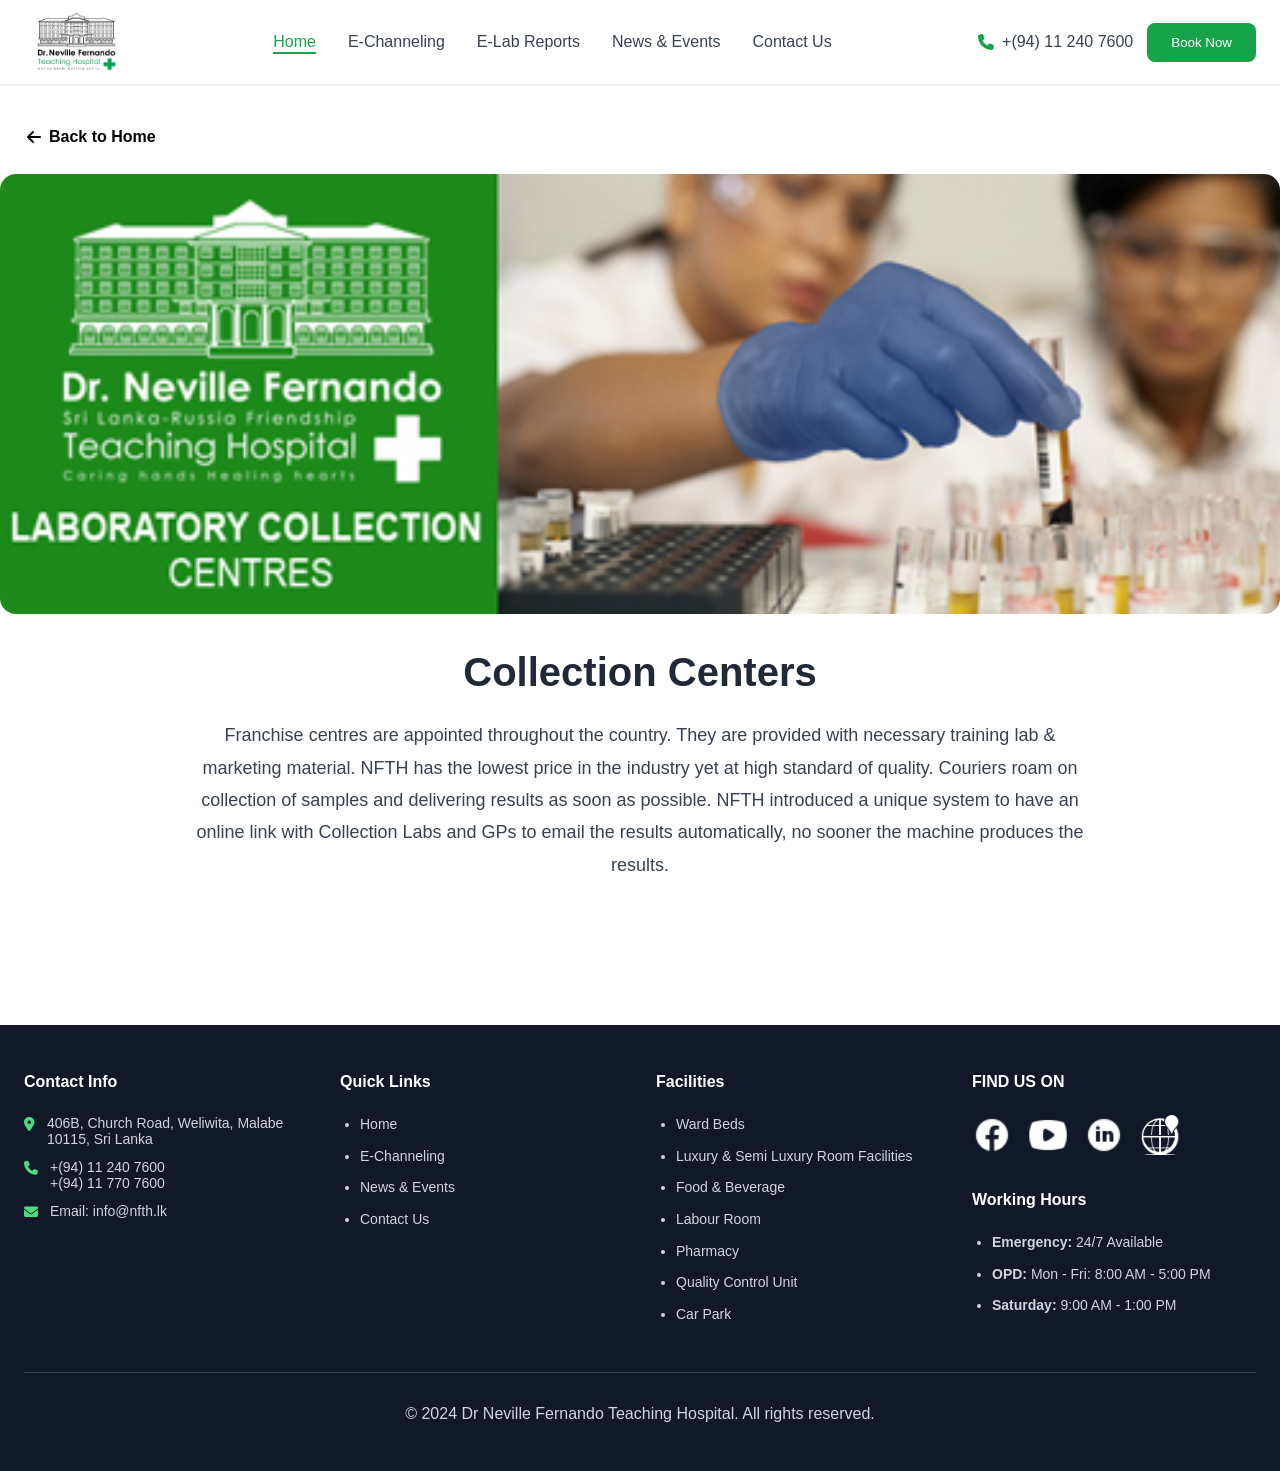
<file: Remake-of-Dr.Neville-Hospital-Web-/CollectionCenters.html>
<!doctype html>
<html lang="en">
  <head>
    <meta charset="UTF-8" />
    <meta name="viewport" content="width=device-width, initial-scale=1.0" />
    <title>Collection Centers - NFTH</title>
    <link
      rel="stylesheet"
      href="https://cdnjs.cloudflare.com/ajax/libs/font-awesome/6.4.0/css/all.min.css"
    />
    <link rel="stylesheet" href="styles.css" />
    <style>
      /* --- Back Button Fixes and Animation --- */
      .back-nav {
        margin-bottom: 20px;
        padding: 0 15px;
      }

      .explore-btn {
        color: #000000 !important; /* Force text to black */
        text-decoration: none;
        display: inline-flex;
        align-items: center;
        gap: 8px;
        font-weight: 600;
        transition: all 0.2s ease-in-out; /* Smooth transition for animation */
        padding: 8px 12px;
        border-radius: 6px;
      }

      .explore-btn i {
        transition: transform 0.2s ease;
      }

      /* Hover Animation: Text stays black, moves slightly left */
      .explore-btn:hover {
         transform: translateX(-5px);
         background-color: rgba(0, 0, 0, 0.05); 
        }

      /* Click Animation: Shrinks slightly when pressed */
      .explore-btn:active {
        transform: scale(0.95) translateX(-5px);
      }

      /* --- Existing Styles Preserved --- */
      .footer {
        background: var(--footer-bg);
        color: #d1d5db;
        padding: 48px 0;
      }

      .footer-grid {
        display: grid;
        grid-template-columns: repeat(auto-fit, minmax(220px, 1fr));
        gap: 32px;
        margin-bottom: 48px;
      }

      .footer-col h4 {
        color: white;
        font-weight: bold;
        margin-bottom: 24px;
      }

      .footer-link-list {
        list-style: disc;
        padding-left: 20px;
        margin: 0;
        display: flex;
        flex-direction: column;
        gap: 12px;
        font-size: 14px;
        line-height: 1.4;
      }

      .footer-link-list a,
      .footer-link-list li strong {
        color: #d1d5db;
        text-decoration: none;
        transition: color 0.3s ease;
      }

      .footer-link-list a:hover {
        color: #4ade80;
      }

      .contact-list {
        list-style: none;
        padding: 0;
        margin: 0;
        display: flex;
        flex-direction: column;
        gap: 12px;
        font-size: 14px;
      }

      .contact-list li {
        display: flex;
        gap: 12px;
        align-items: flex-start;
      }

      .contact-list i {
        color: #4ade80;
        flex-shrink: 0;
        margin-top: 2px;
      }

      .footer-mail-link:hover {
        color: #4ade80;
        text-decoration: underline;
      }

      .footer-bottom {
        display: flex;
        justify-content: center;
        align-items: center;
        padding-top: 32px;
        border-top: 1px solid #374151;
        flex-wrap: wrap;
        gap: 16px;
        text-align: center;
      }

      .social-links-custom {
        display: flex;
        gap: 16px;
        margin-bottom: 32px;
        flex-wrap: wrap;
      }

      .social-icon-img {
        width: 40px;
        height: 40px;
        transition:
          transform 0.3s ease,
          opacity 0.3s ease;
      }

      .social-links-custom a:hover .social-icon-img {
        transform: translateY(-2px) scale(1.05);
        opacity: 0.8;
      }

      .detail-content {
        padding: 120px 0 80px;
      }
      .detail-img {
        width: 100%;
        max-height: 500px;
        object-fit: cover;
        border-radius: 16px;
        margin-bottom: 32px;
      }
      .content-text p {
        margin-bottom: 15px;
        line-height: 1.8;
        color: var(--gray-700);
      }

      /* --- Navbar Responsiveness --- */

        /* On screens smaller than 992px, hide the phone info and book now button */
        @media (max-width: 991px) {
        .nav-right .phone-info,
        .nav-right #bookNowBtn {
            display: none !important;
        }
        
        /* Optional: Adjust nav-wrapper to ensure logo and hamburger stay spaced out */
        .nav-wrapper {
            justify-content: space-between;
            width: 100%;
        }
        }

        /* --- Existing Detail Content Responsiveness --- */

        /* Tablet (max-width: 768px) */
        @media (max-width: 768px) {
        .detail-content {
            padding: 80px 0 40px; 
        }

        .detail-img {
            max-height: 300px;
            border-radius: 12px;
        }

        .section-header h2 {
            font-size: 24px;
            margin-bottom: 20px;
        }

        .content-text p {
            font-size: 15px;
            padding: 0 15px;
        }

        .back-nav{
            margin-top: -20px;
        }

        }

        /* Mobile Phones (max-width: 480px) */
        @media (max-width: 480px) {
        .detail-img {
            max-height: 220px;
            width: calc(100% - 40px); 
            margin:0 auto 24px auto;
            display: block;
        }

        .detail-content{
            padding: 100px 0 40px !important;
        }

        .back-nav {
            margin-top: 0; 
            margin-bottom: 20px;
            padding: 0 20px;
            display: block;
        }

        .section-header h2 {
            font-size: 22px;
            padding:0 20px;
        }

        .content-text p {
            font-size: 14px;
            padding: 0 20px;
            text-align: left; 
        }

        /* Ensure the footer columns stack properly */
        .footer-grid {
            grid-template-columns: 1fr;
            text-align: center;
        }

        .contact-list li {
            justify-content: center;
        }

        .explore-btn {
            font-size: 15px;
            padding: 10px 0;
            display: inline-flex;
            color: #000000 !important;
        }
        
        .explore-btn i {
            font-size: 18px; 
        }

        }
    </style>
  </head>
  <body>
    <nav class="navbar" id="navbar">
      <div class="container">
        <div class="nav-wrapper">
          <a href="#home" class="logo-link">
            <img
              src="Logo.png"
              alt="Dr Neville Fernando Teaching Hospital Logo"
              class="site-logo"
            />
          </a>

          <ul class="nav-links" id="navLinks">
            <li><a href="index.html" class="active">Home</a></li>
            <li><a href="e_channeling.php">E-Channeling</a></li>
            <li><a href="view_reports.php">E-Lab Reports</a></li>
            <li><a href="news&events.php">News & Events</a></li>
            <li><a href="ContactUs.html">Contact Us</a></li>
          </ul>

          <div class="nav-right">
            <div class="phone-info">
              <i class="fas fa-phone"></i>
              <span>+(94) 11 240 7600</span>
            </div>
            <button class="btn-primary" id="bookNowBtn">Book Now</button>
          </div>

          <button class="mobile-menu-btn" id="mobileMenuBtn">
            <i class="fas fa-bars"></i>
          </button>
        </div>
      </div>
    </nav>

    <main class="detail-content container">
      <div class="back-nav">
        <a href="index.html#services" class="explore-btn">
          <i class="fas fa-arrow-left"></i> Back to Home
        </a>
      </div>

      <img
        src="Services/Collection centres.png"
        alt="Emergency Treatment Unit"
        class="detail-img"
      />

      <div class="section-header" style="text-align: center">
        <h2>Collection Centers</h2>
        <div class="content-text">
          <p>
            Franchise centres are appointed throughout the country. They are
            provided with necessary training lab & marketing material. NFTH has
            the lowest price in the industry yet at high standard of quality.
            Couriers roam on collection of samples and delivering results as
            soon as possible. NFTH introduced a unique system to have an online
            link with Collection Labs and GPs to email the results
            automatically, no sooner the machine produces the results.
          </p>
        </div>
      </div>
    </main>

    <footer class="footer" id="contact">
      <div class="container">
        <div class="footer-grid">
          <div class="footer-col contact-footer-col">
            <h4>Contact Info</h4>
            <ul class="contact-list">
              <li>
                <i class="fas fa-map-marker-alt"></i
                ><span
                  >406B, Church Road, Weliwita, Malabe 10115, Sri Lanka</span
                >
              </li>
              <li>
                <i class="fas fa-phone"></i
                ><span>+(94) 11 240 7600<br />+(94) 11 770 7600</span>
              </li>
              <li>
                <i class="fas fa-envelope"></i
                ><span
                  >Email:
                  <a href="mailto:info@nfth.lk" class="footer-mail-link"
                    >info@nfth.lk</a
                  ></span
                >
              </li>
            </ul>
          </div>
          <div class="footer-col">
            <h4>Quick Links</h4>
            <ul class="footer-link-list">
              <li><a href="index.html#home">Home</a></li>
              <li><a href="e_channeling.php">E-Channeling</a></li>
              <li><a href="index.html#news">News & Events</a></li>
              <li><a href="ContactUs.html">Contact Us</a></li>
            </ul>
          </div>
          <div class="footer-col">
            <h4>Facilities</h4>
            <ul class="footer-link-list">
              <li>Ward Beds</li>
              <li>Luxury & Semi Luxury Room Facilities</li>
              <li>Food & Beverage</li>
              <li>Labour Room</li>
              <li>Pharmacy</li>
              <li>Quality Control Unit</li>
              <li>Car Park</li>
            </ul>
          </div>
          <div class="footer-col social-footer-col">
            <h4>FIND US ON</h4>
            <div class="social-links-custom">
              <a
                href="https://www.facebook.com/NFTH.SriLanka/"
                target="_blank"
                rel="noopener"
                ><img
                  src="facebook logo.png"
                  alt="Facebook"
                  class="social-icon-img"
              /></a>
              <a
                href="https://www.youtube.com/@drnevillefernandoteachingh3020"
                target="_blank"
                rel="noopener"
                ><img
                  src="youtube logo.png"
                  alt="YouTube"
                  class="social-icon-img"
              /></a>
              <a
                href="https://www.linkedin.com/company/nfth/"
                target="_blank"
                rel="noopener"
                ><img
                  src="linkedin logo.png"
                  alt="LinkedIn"
                  class="social-icon-img"
              /></a>
              <a
                href="https://maps.app.goo.gl/L35uoV5DzovnrZL9A?g_st=awb"
                target="_blank"
                rel="noopener"
                ><img src="location logo.png" alt="Map" class="social-icon-img"
              /></a>
            </div>
            <h4 class="hours-heading">Working Hours</h4>
            <ul class="footer-link-list">
              <li><strong>Emergency:</strong> 24/7 Available</li>
              <li><strong>OPD:</strong> Mon - Fri: 8:00 AM - 5:00 PM</li>
              <li><strong>Saturday:</strong> 9:00 AM - 1:00 PM</li>
            </ul>
          </div>
        </div>
        <div class="footer-bottom">
          <p>
            © 2024 Dr Neville Fernando Teaching Hospital. All rights reserved.
          </p>
        </div>
      </div>
    </footer>

    <script src="script.js"></script>
  </body>
</html>
</file>
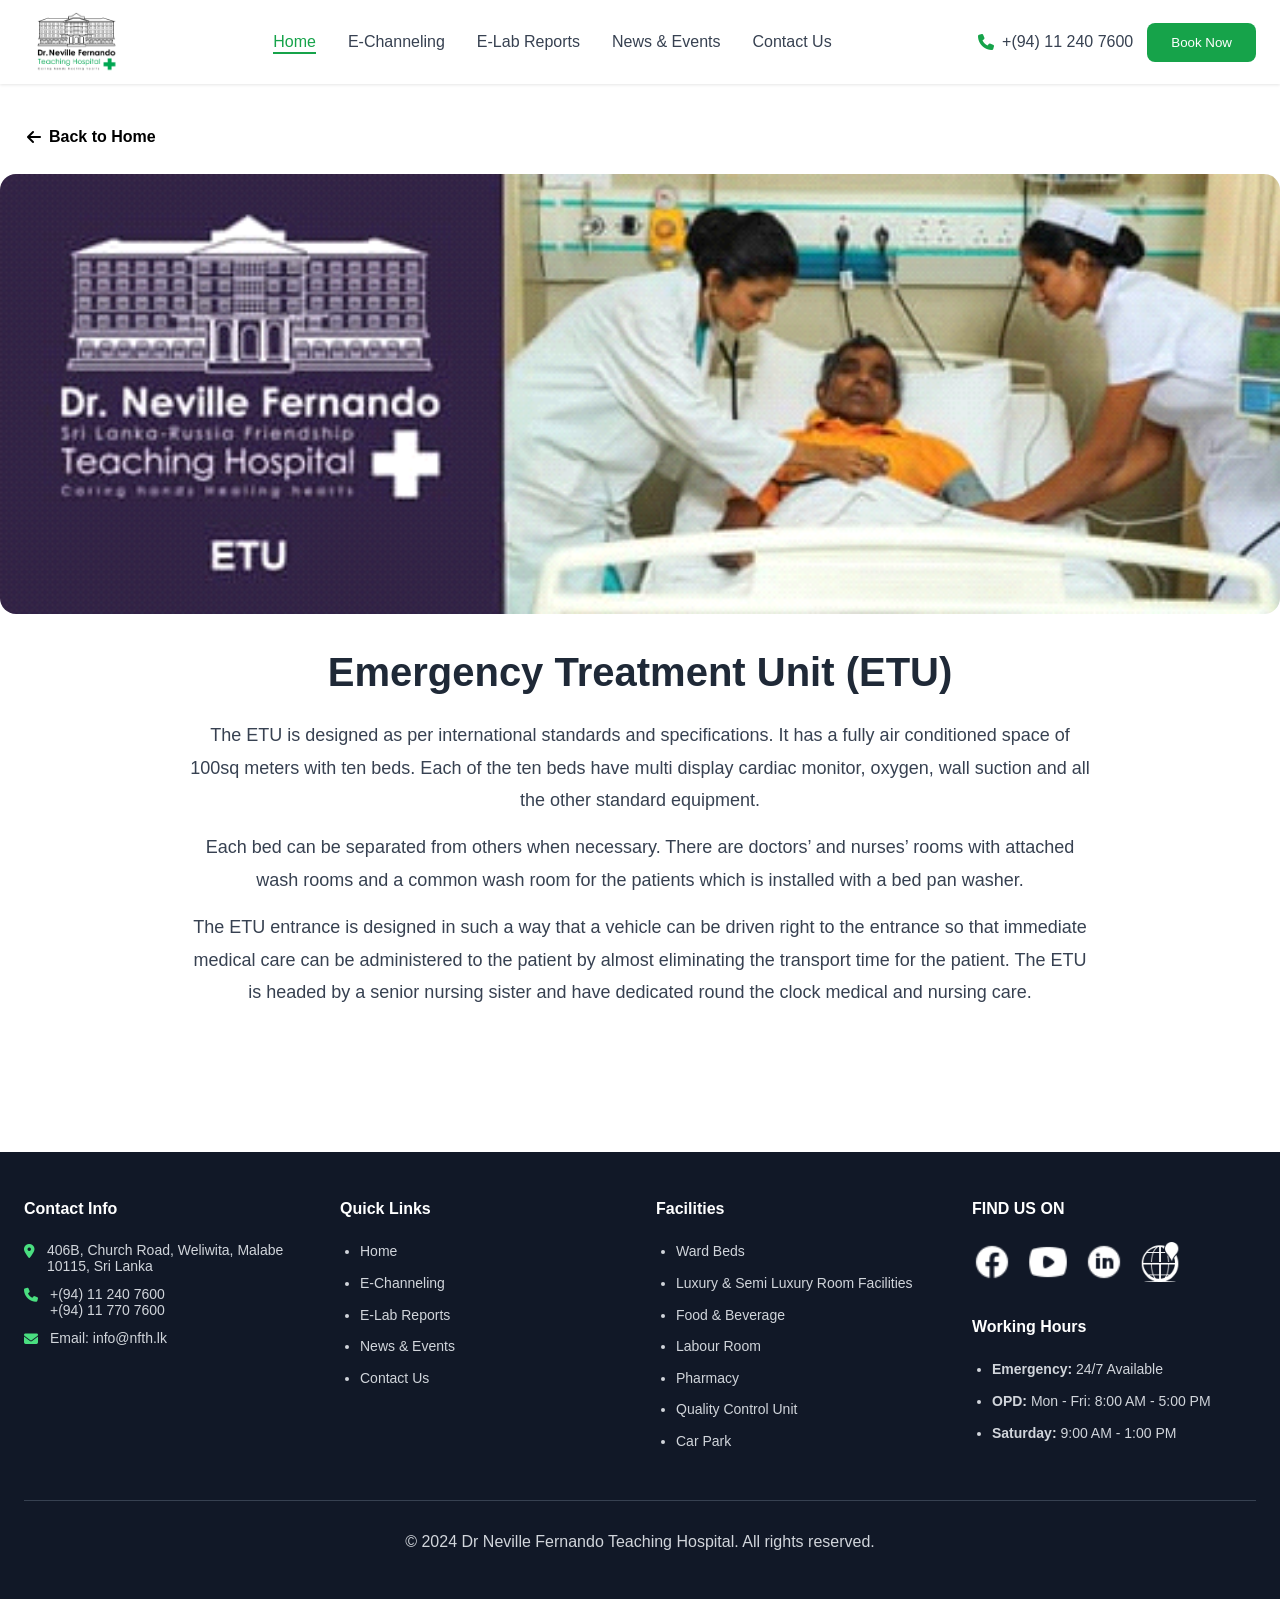
<file: Remake-of-Dr.Neville-Hospital-Web-/ETU.html>
<!doctype html>
<html lang="en">
  <head>
    <meta charset="UTF-8" />
    <meta name="viewport" content="width=device-width, initial-scale=1.0" />
    <title>ETU - NFTH</title>
    <link
      rel="stylesheet"
      href="https://cdnjs.cloudflare.com/ajax/libs/font-awesome/6.4.0/css/all.min.css"
    />
    <link rel="stylesheet" href="styles.css" />
    <style>
      /* --- Back Button Fixes and Animation --- */
      .back-nav {
        margin-bottom: 20px;
        padding: 0 15px;
      }

      .explore-btn {
        color: #000000 !important; /* Force text to black */
        text-decoration: none;
        display: inline-flex;
        align-items: center;
        gap: 8px;
        font-weight: 600;
        transition: all 0.2s ease-in-out; /* Smooth transition for animation */
        padding: 8px 12px;
        border-radius: 6px;
      }

      .explore-btn i {
        transition: transform 0.2s ease;
      }

      /* Hover Animation: Text stays black, moves slightly left */
      .explore-btn:hover {
         transform: translateX(-5px);
         background-color: rgba(0, 0, 0, 0.05); 
        }

      /* Click Animation: Shrinks slightly when pressed */
      .explore-btn:active {
        transform: scale(0.95) translateX(-5px);
      }

      /* --- Existing Styles Preserved --- */
      .footer {
        background: var(--footer-bg);
        color: #d1d5db;
        padding: 48px 0;
      }

      .footer-grid {
        display: grid;
        grid-template-columns: repeat(auto-fit, minmax(220px, 1fr));
        gap: 32px;
        margin-bottom: 48px;
      }

      .footer-col h4 {
        color: white;
        font-weight: bold;
        margin-bottom: 24px;
      }

      .footer-link-list {
        list-style: disc;
        padding-left: 20px;
        margin: 0;
        display: flex;
        flex-direction: column;
        gap: 12px;
        font-size: 14px;
        line-height: 1.4;
      }

      .footer-link-list a,
      .footer-link-list li strong {
        color: #d1d5db;
        text-decoration: none;
        transition: color 0.3s ease;
      }

      .footer-link-list a:hover {
        color: #4ade80;
      }

      .contact-list {
        list-style: none;
        padding: 0;
        margin: 0;
        display: flex;
        flex-direction: column;
        gap: 12px;
        font-size: 14px;
      }

      .contact-list li {
        display: flex;
        gap: 12px;
        align-items: flex-start;
      }

      .contact-list i {
        color: #4ade80;
        flex-shrink: 0;
        margin-top: 2px;
      }

      .footer-mail-link:hover {
        color: #4ade80;
        text-decoration: underline;
      }

      .footer-bottom {
        display: flex;
        justify-content: center;
        align-items: center;
        padding-top: 32px;
        border-top: 1px solid #374151;
        flex-wrap: wrap;
        gap: 16px;
        text-align: center;
      }

      .social-links-custom {
        display: flex;
        gap: 16px;
        margin-bottom: 32px;
        flex-wrap: wrap;
      }

      .social-icon-img {
        width: 40px;
        height: 40px;
        transition:
          transform 0.3s ease,
          opacity 0.3s ease;
      }

      .social-links-custom a:hover .social-icon-img {
        transform: translateY(-2px) scale(1.05);
        opacity: 0.8;
      }

      .detail-content {
        padding: 120px 0 80px;
      }
      .detail-img {
        width: 100%;
        max-height: 500px;
        object-fit: cover;
        border-radius: 16px;
        margin-bottom: 32px;
      }
      .content-text p {
        margin-bottom: 15px;
        line-height: 1.8;
        color: var(--gray-700);
      }

      /* --- Navbar Responsiveness --- */

        /* On screens smaller than 992px, hide the phone info and book now button */
        @media (max-width: 991px) {
        .nav-right .phone-info,
        .nav-right #bookNowBtn {
            display: none !important;
        }
        
        /* Optional: Adjust nav-wrapper to ensure logo and hamburger stay spaced out */
        .nav-wrapper {
            justify-content: space-between;
            width: 100%;
        }
        }

        /* --- Existing Detail Content Responsiveness --- */

        /* Tablet (max-width: 768px) */
        @media (max-width: 768px) {
        .detail-content {
            padding: 80px 0 40px; 
        }

        .detail-img {
            max-height: 300px;
            border-radius: 12px;
        }

        .section-header h2 {
            font-size: 24px;
            margin-bottom: 20px;
        }

        .content-text p {
            font-size: 15px;
            padding: 0 15px;
        }

        .back-nav{
            margin-top: -20px;
        }

        }

        /* Mobile Phones (max-width: 480px) */
        @media (max-width: 480px) {
        .detail-img {
            max-height: 220px;
            width: calc(100% - 40px); 
            margin:0 auto 24px auto;
            display: block;
        }

        .detail-content{
            padding: 100px 0 40px !important;
        }

        .back-nav {
            margin-top: 0; 
            margin-bottom: 20px;
            padding: 0 20px;
            display: block;
        }

        .section-header h2 {
            font-size: 22px;
            padding:0 20px;
        }

        .content-text p {
            font-size: 14px;
            padding: 0 20px;
            text-align: left; 
        }

        /* Ensure the footer columns stack properly */
        .footer-grid {
            grid-template-columns: 1fr;
            text-align: center;
        }

        .contact-list li {
            justify-content: center;
        }

        .explore-btn {
            font-size: 15px;
            padding: 10px 0;
            display: inline-flex;
            color: #000000 !important;
        }
        
        .explore-btn i {
            font-size: 18px; 
        }

        }
    </style>
  </head>
  <body>
    <nav class="navbar" id="navbar">
      <div class="container">
        <div class="nav-wrapper">
          <a href="#home" class="logo-link">
            <img
              src="Logo.png"
              alt="Dr Neville Fernando Teaching Hospital Logo"
              class="site-logo"
            />
          </a>

          <ul class="nav-links" id="navLinks">
            <li><a href="index.html" class="active">Home</a></li>
            <li><a href="e_channeling.php">E-Channeling</a></li>
            <li><a href="view_reports.php">E-Lab Reports</a></li>
            <li><a href="news&events.php">News & Events</a></li>
            <li><a href="ContactUs.html">Contact Us</a></li>
          </ul>

          <div class="nav-right">
            <div class="phone-info">
              <i class="fas fa-phone"></i>
              <span>+(94) 11 240 7600</span>
            </div>
            <button class="btn-primary" id="bookNowBtn">Book Now</button>
          </div>

          <button class="mobile-menu-btn" id="mobileMenuBtn">
            <i class="fas fa-bars"></i>
          </button>
        </div>
      </div>
    </nav>

    <main class="detail-content container">
      <div class="back-nav">
        <a href="index.html#services" class="explore-btn">
          <i class="fas fa-arrow-left"></i> Back to Home
        </a>
      </div>

      <img
        src="Services/ETU.png"
        alt="Emergency Treatment Unit"
        class="detail-img"
      />

      <div class="section-header" style="text-align: center">
        <h2>Emergency Treatment Unit (ETU)</h2>
        <div class="content-text">
          <p>
            The ETU is designed as per international standards and
            specifications. It has a fully air conditioned space of 100sq meters
            with ten beds. Each of the ten beds have multi display cardiac
            monitor, oxygen, wall suction and all the other standard equipment.
          </p>
          <p>
            Each bed can be separated from others when necessary. There are
            doctors’ and nurses’ rooms with attached wash rooms and a common
            wash room for the patients which is installed with a bed pan washer.
          </p>
          <p>
            The ETU entrance is designed in such a way that a vehicle can be
            driven right to the entrance so that immediate medical care can be
            administered to the patient by almost eliminating the transport time
            for the patient. The ETU is headed by a senior nursing sister and
            have dedicated round the clock medical and nursing care.
          </p>
        </div>
      </div>
    </main>

    <footer class="footer" id="contact">
      <div class="container">
        <div class="footer-grid">
          <div class="footer-col contact-footer-col">
            <h4>Contact Info</h4>
            <ul class="contact-list">
              <li>
                <i class="fas fa-map-marker-alt"></i
                ><span
                  >406B, Church Road, Weliwita, Malabe 10115, Sri Lanka</span
                >
              </li>
              <li>
                <i class="fas fa-phone"></i
                ><span>+(94) 11 240 7600<br />+(94) 11 770 7600</span>
              </li>
              <li>
                <i class="fas fa-envelope"></i
                ><span
                  >Email:
                  <a href="mailto:info@nfth.lk" class="footer-mail-link"
                    >info@nfth.lk</a
                  ></span
                >
              </li>
            </ul>
          </div>
          <div class="footer-col">
            <h4>Quick Links</h4>
            <ul class="footer-link-list">
              <li><a href="index.html">Home</a></li>
              <li><a href="e_channeling.php">E-Channeling</a></li>
              <li><a href="view_reports.php">E-Lab Reports</a></li>
              <li><a href="news&events.php">News & Events</a></li>
              <li><a href="ContactUs.html">Contact Us</a></li>
            </ul>
          </div>
          <div class="footer-col">
            <h4>Facilities</h4>
            <ul class="footer-link-list">
              <li>Ward Beds</li>
              <li>Luxury & Semi Luxury Room Facilities</li>
              <li>Food & Beverage</li>
              <li>Labour Room</li>
              <li>Pharmacy</li>
              <li>Quality Control Unit</li>
              <li>Car Park</li>
            </ul>
          </div>
          <div class="footer-col social-footer-col">
            <h4>FIND US ON</h4>
            <div class="social-links-custom">
              <a
                href="https://www.facebook.com/NFTH.SriLanka/"
                target="_blank"
                rel="noopener"
                ><img
                  src="facebook logo.png"
                  alt="Facebook"
                  class="social-icon-img"
              /></a>
              <a
                href="https://www.youtube.com/@drnevillefernandoteachingh3020"
                target="_blank"
                rel="noopener"
                ><img
                  src="youtube logo.png"
                  alt="YouTube"
                  class="social-icon-img"
              /></a>
              <a
                href="https://www.linkedin.com/company/nfth/"
                target="_blank"
                rel="noopener"
                ><img
                  src="linkedin logo.png"
                  alt="LinkedIn"
                  class="social-icon-img"
              /></a>
              <a
                href="https://maps.app.goo.gl/L35uoV5DzovnrZL9A?g_st=awb"
                target="_blank"
                rel="noopener"
                ><img src="location logo.png" alt="Map" class="social-icon-img"
              /></a>
            </div>
            <h4 class="hours-heading">Working Hours</h4>
            <ul class="footer-link-list">
              <li><strong>Emergency:</strong> 24/7 Available</li>
              <li><strong>OPD:</strong> Mon - Fri: 8:00 AM - 5:00 PM</li>
              <li><strong>Saturday:</strong> 9:00 AM - 1:00 PM</li>
            </ul>
          </div>
        </div>
        <div class="footer-bottom">
          <p>
            © 2024 Dr Neville Fernando Teaching Hospital. All rights reserved.
          </p>
        </div>
      </div>
    </footer>

    <script src="script.js"></script>
  </body>
</html>
</file>
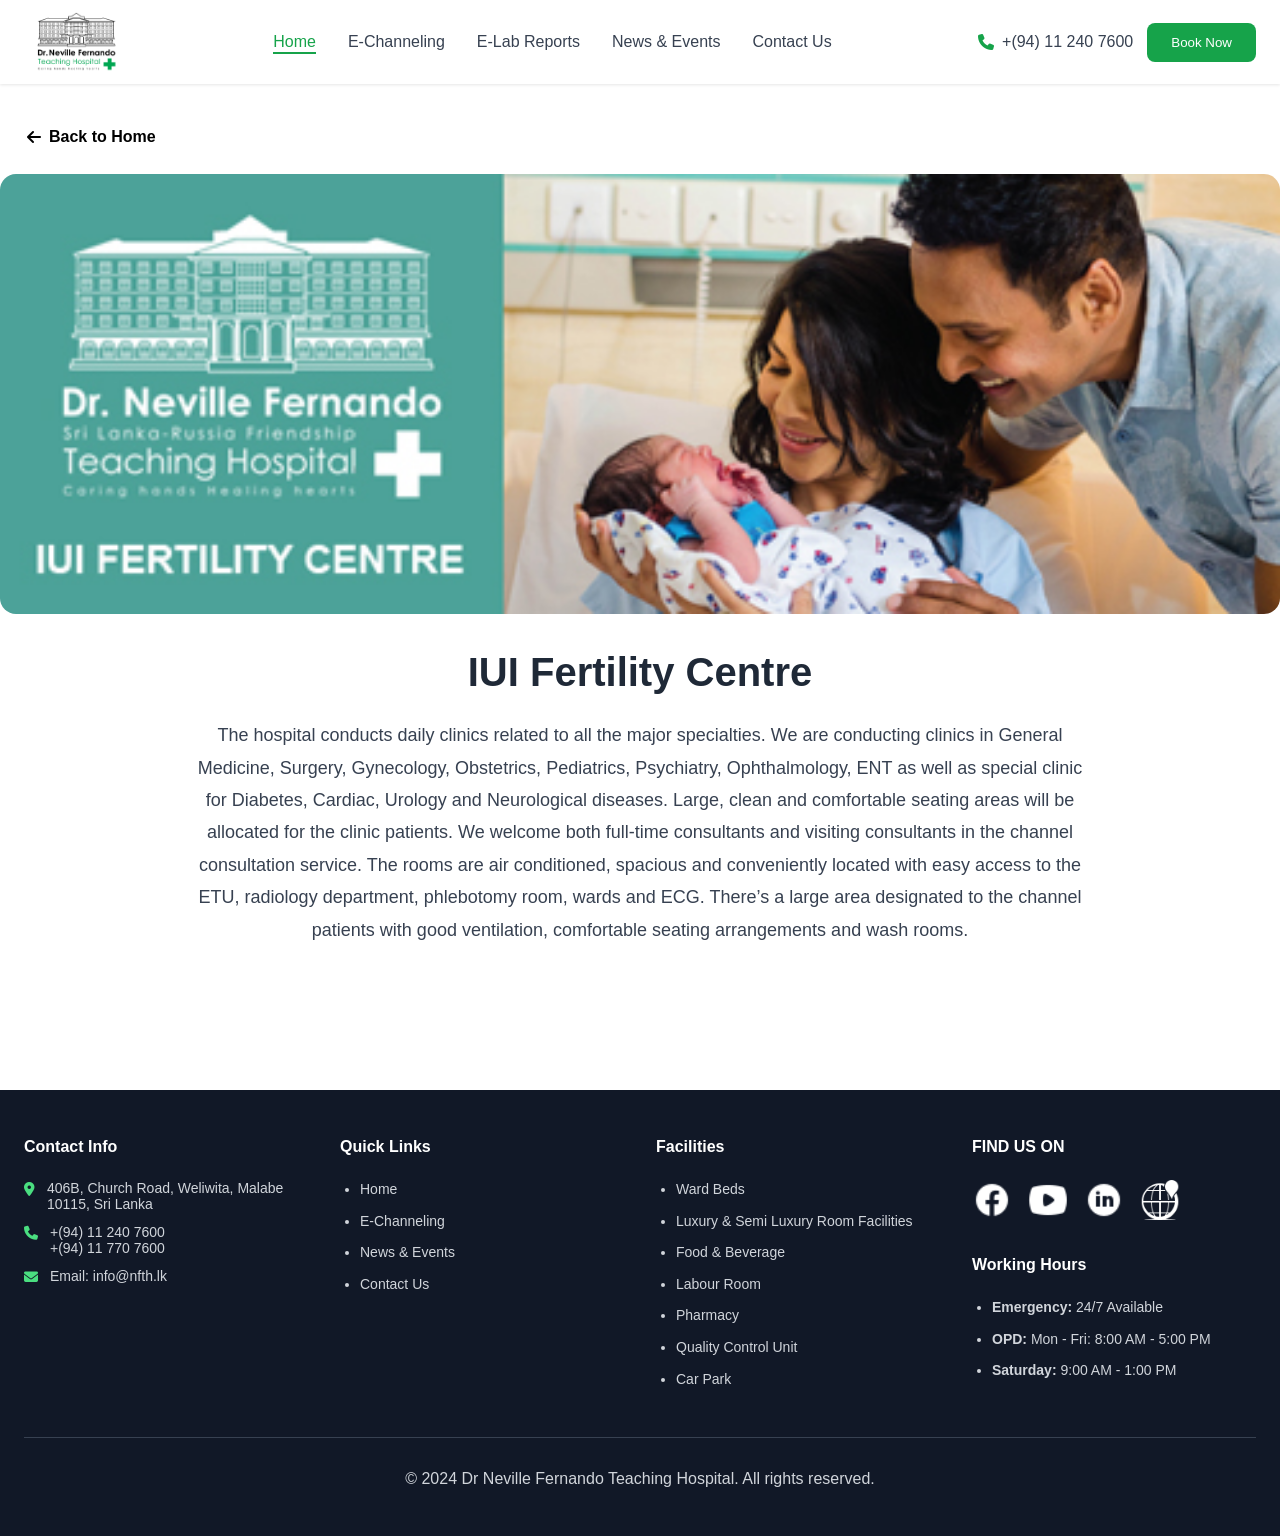
<file: Remake-of-Dr.Neville-Hospital-Web-/IUIFertilityCentre.html>
<!doctype html>
<html lang="en">
  <head>
    <meta charset="UTF-8" />
    <meta name="viewport" content="width=device-width, initial-scale=1.0" />
    <title>IUI Fertility Centre - NFTH</title>
    <link
      rel="stylesheet"
      href="https://cdnjs.cloudflare.com/ajax/libs/font-awesome/6.4.0/css/all.min.css"
    />
    <link rel="stylesheet" href="styles.css" />
    <style>
      /* --- Back Button Fixes and Animation --- */
      .back-nav {
        margin-bottom: 20px;
        padding: 0 15px;
      }

      .explore-btn {
        color: #000000 !important; /* Force text to black */
        text-decoration: none;
        display: inline-flex;
        align-items: center;
        gap: 8px;
        font-weight: 600;
        transition: all 0.2s ease-in-out; /* Smooth transition for animation */
        padding: 8px 12px;
        border-radius: 6px;
      }

      .explore-btn i {
        transition: transform 0.2s ease;
      }

      /* Hover Animation: Text stays black, moves slightly left */
      .explore-btn:hover {
         transform: translateX(-5px);
         background-color: rgba(0, 0, 0, 0.05); 
        }

      /* Click Animation: Shrinks slightly when pressed */
      .explore-btn:active {
        transform: scale(0.95) translateX(-5px);
      }

      /* --- Existing Styles Preserved --- */
      .footer {
        background: var(--footer-bg);
        color: #d1d5db;
        padding: 48px 0;
      }

      .footer-grid {
        display: grid;
        grid-template-columns: repeat(auto-fit, minmax(220px, 1fr));
        gap: 32px;
        margin-bottom: 48px;
      }

      .footer-col h4 {
        color: white;
        font-weight: bold;
        margin-bottom: 24px;
      }

      .footer-link-list {
        list-style: disc;
        padding-left: 20px;
        margin: 0;
        display: flex;
        flex-direction: column;
        gap: 12px;
        font-size: 14px;
        line-height: 1.4;
      }

      .footer-link-list a,
      .footer-link-list li strong {
        color: #d1d5db;
        text-decoration: none;
        transition: color 0.3s ease;
      }

      .footer-link-list a:hover {
        color: #4ade80;
      }

      .contact-list {
        list-style: none;
        padding: 0;
        margin: 0;
        display: flex;
        flex-direction: column;
        gap: 12px;
        font-size: 14px;
      }

      .contact-list li {
        display: flex;
        gap: 12px;
        align-items: flex-start;
      }

      .contact-list i {
        color: #4ade80;
        flex-shrink: 0;
        margin-top: 2px;
      }

      .footer-mail-link:hover {
        color: #4ade80;
        text-decoration: underline;
      }

      .footer-bottom {
        display: flex;
        justify-content: center;
        align-items: center;
        padding-top: 32px;
        border-top: 1px solid #374151;
        flex-wrap: wrap;
        gap: 16px;
        text-align: center;
      }

      .social-links-custom {
        display: flex;
        gap: 16px;
        margin-bottom: 32px;
        flex-wrap: wrap;
      }

      .social-icon-img {
        width: 40px;
        height: 40px;
        transition:
          transform 0.3s ease,
          opacity 0.3s ease;
      }

      .social-links-custom a:hover .social-icon-img {
        transform: translateY(-2px) scale(1.05);
        opacity: 0.8;
      }

      .detail-content {
        padding: 120px 0 80px;
      }
      .detail-img {
        width: 100%;
        max-height: 500px;
        object-fit: cover;
        border-radius: 16px;
        margin-bottom: 32px;
      }
      .content-text p {
        margin-bottom: 15px;
        line-height: 1.8;
        color: var(--gray-700);
      }

      /* --- Navbar Responsiveness --- */

        /* On screens smaller than 992px, hide the phone info and book now button */
        @media (max-width: 991px) {
        .nav-right .phone-info,
        .nav-right #bookNowBtn {
            display: none !important;
        }
        
        /* Optional: Adjust nav-wrapper to ensure logo and hamburger stay spaced out */
        .nav-wrapper {
            justify-content: space-between;
            width: 100%;
        }
        }

        /* --- Existing Detail Content Responsiveness --- */

        /* Tablet (max-width: 768px) */
        @media (max-width: 768px) {
        .detail-content {
            padding: 80px 0 40px; 
        }

        .detail-img {
            max-height: 300px;
            border-radius: 12px;
        }

        .section-header h2 {
            font-size: 24px;
            margin-bottom: 20px;
        }

        .content-text p {
            font-size: 15px;
            padding: 0 15px;
        }

        .back-nav{
            margin-top: -20px;
        }

        }

        /* Mobile Phones (max-width: 480px) */
        @media (max-width: 480px) {
        .detail-img {
            max-height: 220px;
            width: calc(100% - 40px); 
            margin:0 auto 24px auto;
            display: block;
        }

        .detail-content{
            padding: 100px 0 40px !important;
        }

        .back-nav {
            margin-top: 0; 
            margin-bottom: 20px;
            padding: 0 20px;
            display: block;
        }

        .section-header h2 {
            font-size: 22px;
            padding:0 20px;
        }

        .content-text p {
            font-size: 14px;
            padding: 0 20px;
            text-align: left; 
        }

        /* Ensure the footer columns stack properly */
        .footer-grid {
            grid-template-columns: 1fr;
            text-align: center;
        }

        .contact-list li {
            justify-content: center;
        }

        .explore-btn {
            font-size: 15px;
            padding: 10px 0;
            display: inline-flex;
            color: #000000 !important;
        }
        
        .explore-btn i {
            font-size: 18px; 
        }

        }
    </style>
  </head>
  <body>
    <nav class="navbar" id="navbar">
      <div class="container">
        <div class="nav-wrapper">
          <a href="#home" class="logo-link">
            <img
              src="Logo.png"
              alt="Dr Neville Fernando Teaching Hospital Logo"
              class="site-logo"
            />
          </a>

          <ul class="nav-links" id="navLinks">
            <li><a href="index.html" class="active">Home</a></li>
            <li><a href="e_channeling.php">E-Channeling</a></li>
            <li><a href="view_reports.php">E-Lab Reports</a></li>
            <li><a href="news&events.php">News & Events</a></li>
            <li><a href="ContactUs.html">Contact Us</a></li>
          </ul>

          <div class="nav-right">
            <div class="phone-info">
              <i class="fas fa-phone"></i>
              <span>+(94) 11 240 7600</span>
            </div>
            <button class="btn-primary" id="bookNowBtn">Book Now</button>
          </div>

          <button class="mobile-menu-btn" id="mobileMenuBtn">
            <i class="fas fa-bars"></i>
          </button>
        </div>
      </div>
    </nav>

    <main class="detail-content container">
      <div class="back-nav">
        <a href="index.html#services" class="explore-btn">
          <i class="fas fa-arrow-left"></i> Back to Home
        </a>
      </div>

      <img
        src="Services/IUI Fertility Center.png"
        alt="Emergency Treatment Unit"
        class="detail-img"
      />

      <div class="section-header" style="text-align: center">
        <h2>IUI Fertility Centre</h2>
        <div class="content-text">
          <p>
            The hospital conducts daily clinics related to all the major
            specialties. We are conducting clinics in General Medicine, Surgery,
            Gynecology, Obstetrics, Pediatrics, Psychiatry, Ophthalmology, ENT
            as well as special clinic for Diabetes, Cardiac, Urology and
            Neurological diseases. Large, clean and comfortable seating areas
            will be allocated for the clinic patients. We welcome both full-time
            consultants and visiting consultants in the channel consultation
            service. The rooms are air conditioned, spacious and conveniently
            located with easy access to the ETU, radiology department,
            phlebotomy room, wards and ECG. There’s a large area designated to
            the channel patients with good ventilation, comfortable seating
            arrangements and wash rooms.
          </p>
        </div>
      </div>
    </main>

    <footer class="footer" id="contact">
      <div class="container">
        <div class="footer-grid">
          <div class="footer-col contact-footer-col">
            <h4>Contact Info</h4>
            <ul class="contact-list">
              <li>
                <i class="fas fa-map-marker-alt"></i
                ><span
                  >406B, Church Road, Weliwita, Malabe 10115, Sri Lanka</span
                >
              </li>
              <li>
                <i class="fas fa-phone"></i
                ><span>+(94) 11 240 7600<br />+(94) 11 770 7600</span>
              </li>
              <li>
                <i class="fas fa-envelope"></i
                ><span
                  >Email:
                  <a href="mailto:info@nfth.lk" class="footer-mail-link"
                    >info@nfth.lk</a
                  ></span
                >
              </li>
            </ul>
          </div>
          <div class="footer-col">
            <h4>Quick Links</h4>
            <ul class="footer-link-list">
              <li><a href="index.html#home">Home</a></li>
              <li><a href="e_channeling.php">E-Channeling</a></li>
              <li><a href="index.html#news">News & Events</a></li>
              <li><a href="ContactUs.html">Contact Us</a></li>
            </ul>
          </div>
          <div class="footer-col">
            <h4>Facilities</h4>
            <ul class="footer-link-list">
              <li>Ward Beds</li>
              <li>Luxury & Semi Luxury Room Facilities</li>
              <li>Food & Beverage</li>
              <li>Labour Room</li>
              <li>Pharmacy</li>
              <li>Quality Control Unit</li>
              <li>Car Park</li>
            </ul>
          </div>
          <div class="footer-col social-footer-col">
            <h4>FIND US ON</h4>
            <div class="social-links-custom">
              <a
                href="https://www.facebook.com/NFTH.SriLanka/"
                target="_blank"
                rel="noopener"
                ><img
                  src="facebook logo.png"
                  alt="Facebook"
                  class="social-icon-img"
              /></a>
              <a
                href="https://www.youtube.com/@drnevillefernandoteachingh3020"
                target="_blank"
                rel="noopener"
                ><img
                  src="youtube logo.png"
                  alt="YouTube"
                  class="social-icon-img"
              /></a>
              <a
                href="https://www.linkedin.com/company/nfth/"
                target="_blank"
                rel="noopener"
                ><img
                  src="linkedin logo.png"
                  alt="LinkedIn"
                  class="social-icon-img"
              /></a>
              <a
                href="https://maps.app.goo.gl/L35uoV5DzovnrZL9A?g_st=awb"
                target="_blank"
                rel="noopener"
                ><img src="location logo.png" alt="Map" class="social-icon-img"
              /></a>
            </div>
            <h4 class="hours-heading">Working Hours</h4>
            <ul class="footer-link-list">
              <li><strong>Emergency:</strong> 24/7 Available</li>
              <li><strong>OPD:</strong> Mon - Fri: 8:00 AM - 5:00 PM</li>
              <li><strong>Saturday:</strong> 9:00 AM - 1:00 PM</li>
            </ul>
          </div>
        </div>
        <div class="footer-bottom">
          <p>
            © 2024 Dr Neville Fernando Teaching Hospital. All rights reserved.
          </p>
        </div>
      </div>
    </footer>

    <script src="script.js"></script>
  </body>
</html>
</file>
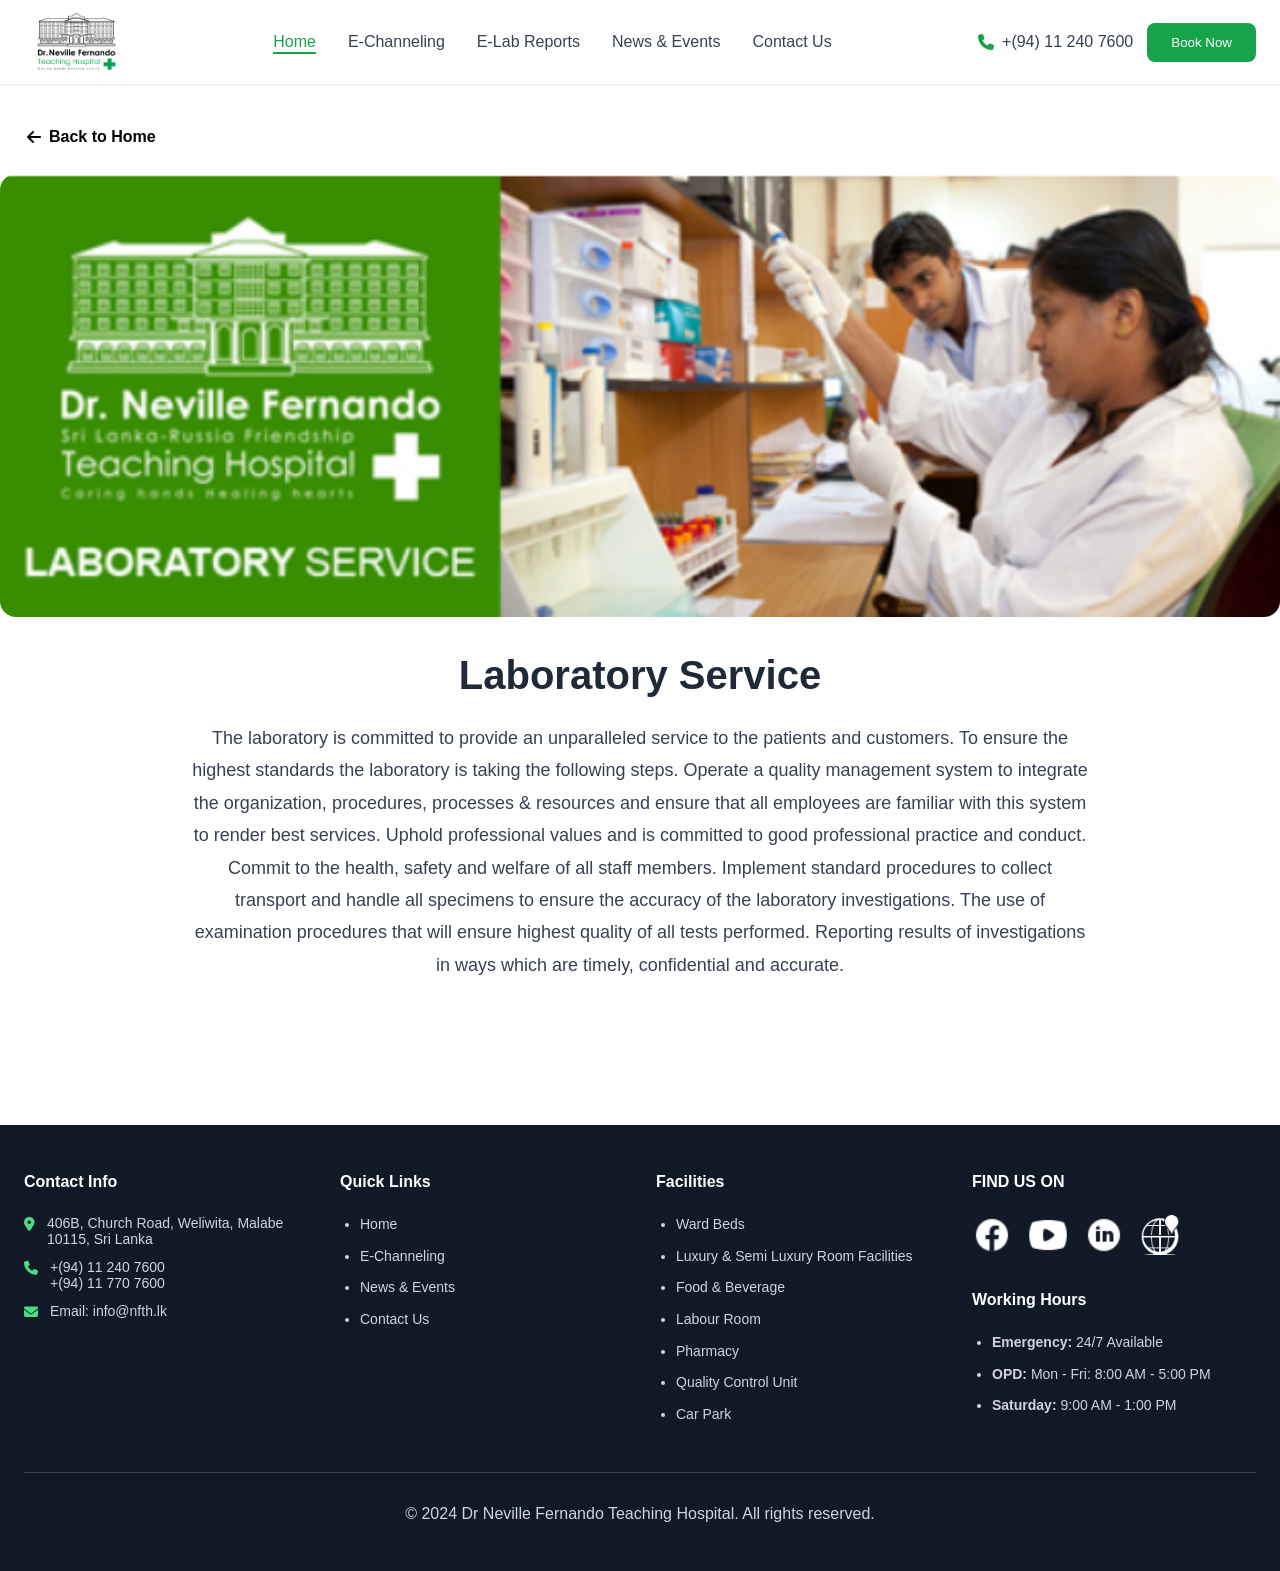
<file: Remake-of-Dr.Neville-Hospital-Web-/Laboratory.html>
<!doctype html>
<html lang="en">
  <head>
    <meta charset="UTF-8" />
    <meta name="viewport" content="width=device-width, initial-scale=1.0" />
    <title>Laboratory - NFTH</title>
    <link
      rel="stylesheet"
      href="https://cdnjs.cloudflare.com/ajax/libs/font-awesome/6.4.0/css/all.min.css"
    />
    <link rel="stylesheet" href="styles.css" />
    <style>
      /* --- Back Button Fixes and Animation --- */
      .back-nav {
        margin-bottom: 20px;
        padding: 0 15px;
      }

      .explore-btn {
        color: #000000 !important; /* Force text to black */
        text-decoration: none;
        display: inline-flex;
        align-items: center;
        gap: 8px;
        font-weight: 600;
        transition: all 0.2s ease-in-out; /* Smooth transition for animation */
        padding: 8px 12px;
        border-radius: 6px;
      }

      .explore-btn i {
        transition: transform 0.2s ease;
      }

      /* Hover Animation: Text stays black, moves slightly left */
      .explore-btn:hover {
         transform: translateX(-5px);
         background-color: rgba(0, 0, 0, 0.05); 
        }

      /* Click Animation: Shrinks slightly when pressed */
      .explore-btn:active {
        transform: scale(0.95) translateX(-5px);
      }

      /* --- Existing Styles Preserved --- */
      .footer {
        background: var(--footer-bg);
        color: #d1d5db;
        padding: 48px 0;
      }

      .footer-grid {
        display: grid;
        grid-template-columns: repeat(auto-fit, minmax(220px, 1fr));
        gap: 32px;
        margin-bottom: 48px;
      }

      .footer-col h4 {
        color: white;
        font-weight: bold;
        margin-bottom: 24px;
      }

      .footer-link-list {
        list-style: disc;
        padding-left: 20px;
        margin: 0;
        display: flex;
        flex-direction: column;
        gap: 12px;
        font-size: 14px;
        line-height: 1.4;
      }

      .footer-link-list a,
      .footer-link-list li strong {
        color: #d1d5db;
        text-decoration: none;
        transition: color 0.3s ease;
      }

      .footer-link-list a:hover {
        color: #4ade80;
      }

      .contact-list {
        list-style: none;
        padding: 0;
        margin: 0;
        display: flex;
        flex-direction: column;
        gap: 12px;
        font-size: 14px;
      }

      .contact-list li {
        display: flex;
        gap: 12px;
        align-items: flex-start;
      }

      .contact-list i {
        color: #4ade80;
        flex-shrink: 0;
        margin-top: 2px;
      }

      .footer-mail-link:hover {
        color: #4ade80;
        text-decoration: underline;
      }

      .footer-bottom {
        display: flex;
        justify-content: center;
        align-items: center;
        padding-top: 32px;
        border-top: 1px solid #374151;
        flex-wrap: wrap;
        gap: 16px;
        text-align: center;
      }

      .social-links-custom {
        display: flex;
        gap: 16px;
        margin-bottom: 32px;
        flex-wrap: wrap;
      }

      .social-icon-img {
        width: 40px;
        height: 40px;
        transition:
          transform 0.3s ease,
          opacity 0.3s ease;
      }

      .social-links-custom a:hover .social-icon-img {
        transform: translateY(-2px) scale(1.05);
        opacity: 0.8;
      }

      .detail-content {
        padding: 120px 0 80px;
      }
      .detail-img {
        width: 100%;
        max-height: 500px;
        object-fit: cover;
        border-radius: 16px;
        margin-bottom: 32px;
      }
      .content-text p {
        margin-bottom: 15px;
        line-height: 1.8;
        color: var(--gray-700);
      }

      /* --- Navbar Responsiveness --- */

        /* On screens smaller than 992px, hide the phone info and book now button */
        @media (max-width: 991px) {
        .nav-right .phone-info,
        .nav-right #bookNowBtn {
            display: none !important;
        }
        
        /* Optional: Adjust nav-wrapper to ensure logo and hamburger stay spaced out */
        .nav-wrapper {
            justify-content: space-between;
            width: 100%;
        }
        }

        /* --- Existing Detail Content Responsiveness --- */

        /* Tablet (max-width: 768px) */
        @media (max-width: 768px) {
        .detail-content {
            padding: 80px 0 40px; 
        }

        .detail-img {
            max-height: 300px;
            border-radius: 12px;
        }

        .section-header h2 {
            font-size: 24px;
            margin-bottom: 20px;
        }

        .content-text p {
            font-size: 15px;
            padding: 0 15px;
        }

        .back-nav{
            margin-top: -20px;
        }

        }

        /* Mobile Phones (max-width: 480px) */
        @media (max-width: 480px) {
        .detail-img {
            max-height: 220px;
            width: calc(100% - 40px); 
            margin:0 auto 24px auto;
            display: block;
        }

        .detail-content{
            padding: 100px 0 40px !important;
        }

        .back-nav {
            margin-top: 0; 
            margin-bottom: 20px;
            padding: 0 20px;
            display: block;
        }

        .section-header h2 {
            font-size: 22px;
            padding:0 20px;
        }

        .content-text p {
            font-size: 14px;
            padding: 0 20px;
            text-align: left; 
        }

        /* Ensure the footer columns stack properly */
        .footer-grid {
            grid-template-columns: 1fr;
            text-align: center;
        }

        .contact-list li {
            justify-content: center;
        }

        .explore-btn {
            font-size: 15px;
            padding: 10px 0;
            display: inline-flex;
            color: #000000 !important;
        }
        
        .explore-btn i {
            font-size: 18px; 
        }

        }
    </style>
  </head>
  <body>
    <nav class="navbar" id="navbar">
      <div class="container">
        <div class="nav-wrapper">
          <a href="#home" class="logo-link">
            <img
              src="Logo.png"
              alt="Dr Neville Fernando Teaching Hospital Logo"
              class="site-logo"
            />
          </a>

          <ul class="nav-links" id="navLinks">
            <li><a href="index.html" class="active">Home</a></li>
            <li><a href="e_channeling.php">E-Channeling</a></li>
            <li><a href="view_reports.php">E-Lab Reports</a></li>
            <li><a href="news&events.php">News & Events</a></li>
            <li><a href="ContactUs.html">Contact Us</a></li>
          </ul>

          <div class="nav-right">
            <div class="phone-info">
              <i class="fas fa-phone"></i>
              <span>+(94) 11 240 7600</span>
            </div>
            <button class="btn-primary" id="bookNowBtn">Book Now</button>
          </div>

          <button class="mobile-menu-btn" id="mobileMenuBtn">
            <i class="fas fa-bars"></i>
          </button>
        </div>
      </div>
    </nav>

    <main class="detail-content container">
      <div class="back-nav">
        <a href="index.html#services" class="explore-btn">
          <i class="fas fa-arrow-left"></i> Back to Home
        </a>
      </div>

      <img
        src="Services/Laboratory.png"
        alt="Emergency Treatment Unit"
        class="detail-img"
      />

      <div class="section-header" style="text-align: center">
        <h2>Laboratory Service</h2>
        <div class="content-text">
          <p>
            The laboratory is committed to provide an unparalleled service to
            the patients and customers. To ensure the highest standards the
            laboratory is taking the following steps. Operate a quality
            management system to integrate the organization, procedures,
            processes & resources and ensure that all employees are familiar
            with this system to render best services. Uphold professional values
            and is committed to good professional practice and conduct. Commit
            to the health, safety and welfare of all staff members. Implement
            standard procedures to collect transport and handle all specimens to
            ensure the accuracy of the laboratory investigations. The use of
            examination procedures that will ensure highest quality of all tests
            performed. Reporting results of investigations in ways which are
            timely, confidential and accurate.
          </p>
        </div>
      </div>
    </main>

    <footer class="footer" id="contact">
      <div class="container">
        <div class="footer-grid">
          <div class="footer-col contact-footer-col">
            <h4>Contact Info</h4>
            <ul class="contact-list">
              <li>
                <i class="fas fa-map-marker-alt"></i
                ><span
                  >406B, Church Road, Weliwita, Malabe 10115, Sri Lanka</span
                >
              </li>
              <li>
                <i class="fas fa-phone"></i
                ><span>+(94) 11 240 7600<br />+(94) 11 770 7600</span>
              </li>
              <li>
                <i class="fas fa-envelope"></i
                ><span
                  >Email:
                  <a href="mailto:info@nfth.lk" class="footer-mail-link"
                    >info@nfth.lk</a
                  ></span
                >
              </li>
            </ul>
          </div>
          <div class="footer-col">
            <h4>Quick Links</h4>
            <ul class="footer-link-list">
              <li><a href="index.html#home">Home</a></li>
              <li><a href="e_channeling.php">E-Channeling</a></li>
              <li><a href="index.html#news">News & Events</a></li>
              <li><a href="ContactUs.html">Contact Us</a></li>
            </ul>
          </div>
          <div class="footer-col">
            <h4>Facilities</h4>
            <ul class="footer-link-list">
              <li>Ward Beds</li>
              <li>Luxury & Semi Luxury Room Facilities</li>
              <li>Food & Beverage</li>
              <li>Labour Room</li>
              <li>Pharmacy</li>
              <li>Quality Control Unit</li>
              <li>Car Park</li>
            </ul>
          </div>
          <div class="footer-col social-footer-col">
            <h4>FIND US ON</h4>
            <div class="social-links-custom">
              <a
                href="https://www.facebook.com/NFTH.SriLanka/"
                target="_blank"
                rel="noopener"
                ><img
                  src="facebook logo.png"
                  alt="Facebook"
                  class="social-icon-img"
              /></a>
              <a
                href="https://www.youtube.com/@drnevillefernandoteachingh3020"
                target="_blank"
                rel="noopener"
                ><img
                  src="youtube logo.png"
                  alt="YouTube"
                  class="social-icon-img"
              /></a>
              <a
                href="https://www.linkedin.com/company/nfth/"
                target="_blank"
                rel="noopener"
                ><img
                  src="linkedin logo.png"
                  alt="LinkedIn"
                  class="social-icon-img"
              /></a>
              <a
                href="https://maps.app.goo.gl/L35uoV5DzovnrZL9A?g_st=awb"
                target="_blank"
                rel="noopener"
                ><img src="location logo.png" alt="Map" class="social-icon-img"
              /></a>
            </div>
            <h4 class="hours-heading">Working Hours</h4>
            <ul class="footer-link-list">
              <li><strong>Emergency:</strong> 24/7 Available</li>
              <li><strong>OPD:</strong> Mon - Fri: 8:00 AM - 5:00 PM</li>
              <li><strong>Saturday:</strong> 9:00 AM - 1:00 PM</li>
            </ul>
          </div>
        </div>
        <div class="footer-bottom">
          <p>
            © 2024 Dr Neville Fernando Teaching Hospital. All rights reserved.
          </p>
        </div>
      </div>
    </footer>

    <script src="script.js"></script>
  </body>
</html>
</file>
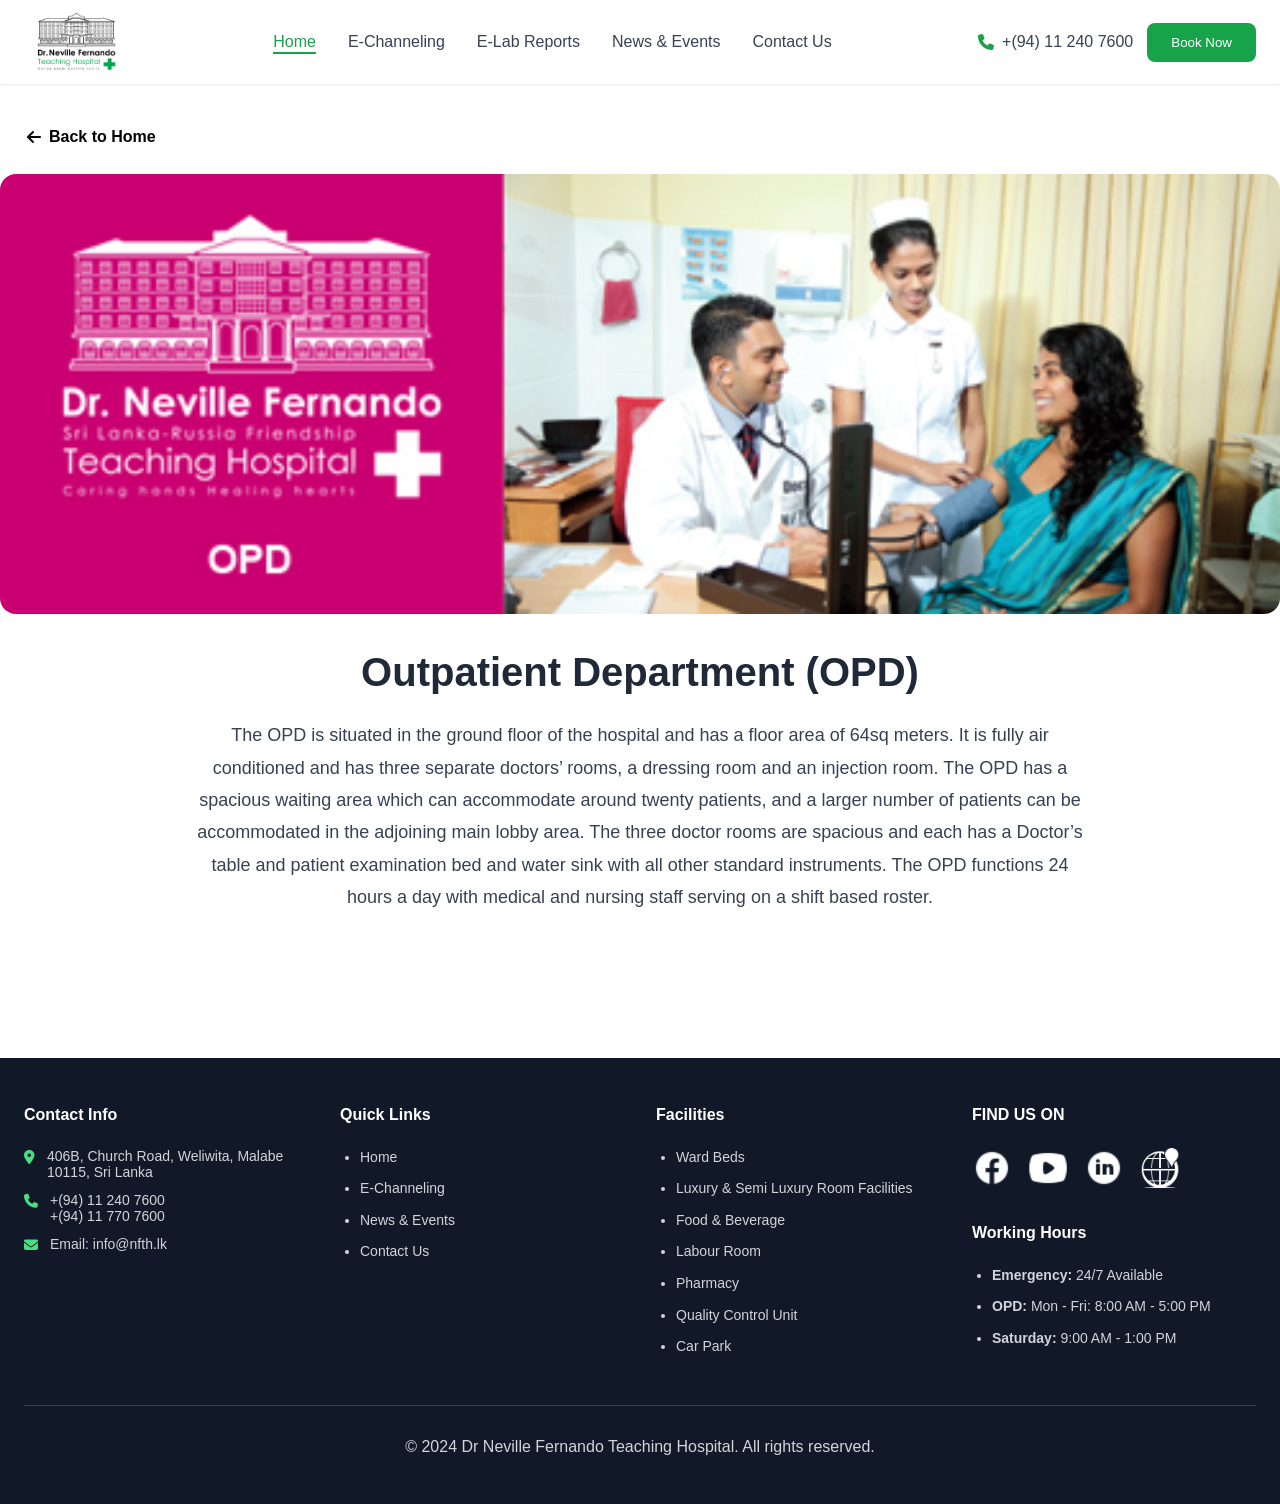
<file: Remake-of-Dr.Neville-Hospital-Web-/OPD.html>
<!doctype html>
<html lang="en">
  <head>
    <meta charset="UTF-8" />
    <meta name="viewport" content="width=device-width, initial-scale=1.0" />
    <title>OPD - NFTH</title>
    <link
      rel="stylesheet"
      href="https://cdnjs.cloudflare.com/ajax/libs/font-awesome/6.4.0/css/all.min.css"
    />
    <link rel="stylesheet" href="styles.css" />
    <style>
      /* --- Back Button Fixes and Animation --- */
      .back-nav {
        margin-bottom: 20px;
        padding: 0 15px;
      }

      .explore-btn {
        color: #000000 !important; /* Force text to black */
        text-decoration: none;
        display: inline-flex;
        align-items: center;
        gap: 8px;
        font-weight: 600;
        transition: all 0.2s ease-in-out; /* Smooth transition for animation */
        padding: 8px 12px;
        border-radius: 6px;
      }

      .explore-btn i {
        transition: transform 0.2s ease;
      }

      /* Hover Animation: Text stays black, moves slightly left */
      .explore-btn:hover {
         transform: translateX(-5px);
         background-color: rgba(0, 0, 0, 0.05); 
        }

      /* Click Animation: Shrinks slightly when pressed */
      .explore-btn:active {
        transform: scale(0.95) translateX(-5px);
      }

      /* --- Existing Styles Preserved --- */
      .footer {
        background: var(--footer-bg);
        color: #d1d5db;
        padding: 48px 0;
      }

      .footer-grid {
        display: grid;
        grid-template-columns: repeat(auto-fit, minmax(220px, 1fr));
        gap: 32px;
        margin-bottom: 48px;
      }

      .footer-col h4 {
        color: white;
        font-weight: bold;
        margin-bottom: 24px;
      }

      .footer-link-list {
        list-style: disc;
        padding-left: 20px;
        margin: 0;
        display: flex;
        flex-direction: column;
        gap: 12px;
        font-size: 14px;
        line-height: 1.4;
      }

      .footer-link-list a,
      .footer-link-list li strong {
        color: #d1d5db;
        text-decoration: none;
        transition: color 0.3s ease;
      }

      .footer-link-list a:hover {
        color: #4ade80;
      }

      .contact-list {
        list-style: none;
        padding: 0;
        margin: 0;
        display: flex;
        flex-direction: column;
        gap: 12px;
        font-size: 14px;
      }

      .contact-list li {
        display: flex;
        gap: 12px;
        align-items: flex-start;
      }

      .contact-list i {
        color: #4ade80;
        flex-shrink: 0;
        margin-top: 2px;
      }

      .footer-mail-link:hover {
        color: #4ade80;
        text-decoration: underline;
      }

      .footer-bottom {
        display: flex;
        justify-content: center;
        align-items: center;
        padding-top: 32px;
        border-top: 1px solid #374151;
        flex-wrap: wrap;
        gap: 16px;
        text-align: center;
      }

      .social-links-custom {
        display: flex;
        gap: 16px;
        margin-bottom: 32px;
        flex-wrap: wrap;
      }

      .social-icon-img {
        width: 40px;
        height: 40px;
        transition:
          transform 0.3s ease,
          opacity 0.3s ease;
      }

      .social-links-custom a:hover .social-icon-img {
        transform: translateY(-2px) scale(1.05);
        opacity: 0.8;
      }

      .detail-content {
        padding: 120px 0 80px;
      }
      .detail-img {
        width: 100%;
        max-height: 500px;
        object-fit: cover;
        border-radius: 16px;
        margin-bottom: 32px;
      }
      .content-text p {
        margin-bottom: 15px;
        line-height: 1.8;
        color: var(--gray-700);
      }

      /* --- Navbar Responsiveness --- */

        /* On screens smaller than 992px, hide the phone info and book now button */
        @media (max-width: 991px) {
        .nav-right .phone-info,
        .nav-right #bookNowBtn {
            display: none !important;
        }
        
        /* Optional: Adjust nav-wrapper to ensure logo and hamburger stay spaced out */
        .nav-wrapper {
            justify-content: space-between;
            width: 100%;
        }
        }

        /* --- Existing Detail Content Responsiveness --- */

        /* Tablet (max-width: 768px) */
        @media (max-width: 768px) {
        .detail-content {
            padding: 80px 0 40px; 
        }

        .detail-img {
            max-height: 300px;
            border-radius: 12px;
        }

        .section-header h2 {
            font-size: 24px;
            margin-bottom: 20px;
        }

        .content-text p {
            font-size: 15px;
            padding: 0 15px;
        }

        .back-nav{
            margin-top: -20px;
        }

        }

        /* Mobile Phones (max-width: 480px) */
        @media (max-width: 480px) {
        .detail-img {
            max-height: 220px;
            width: calc(100% - 40px); 
            margin:0 auto 24px auto;
            display: block;
        }

        .detail-content{
            padding: 100px 0 40px !important;
        }

        .back-nav {
            margin-top: 0; 
            margin-bottom: 20px;
            padding: 0 20px;
            display: block;
        }

        .section-header h2 {
            font-size: 22px;
            padding:0 20px;
        }

        .content-text p {
            font-size: 14px;
            padding: 0 20px;
            text-align: left; 
        }

        /* Ensure the footer columns stack properly */
        .footer-grid {
            grid-template-columns: 1fr;
            text-align: center;
        }

        .contact-list li {
            justify-content: center;
        }

        .explore-btn {
            font-size: 15px;
            padding: 10px 0;
            display: inline-flex;
            color: #000000 !important;
        }
        
        .explore-btn i {
            font-size: 18px; 
        }

        }
    </style>
  </head>
  <body>
    <nav class="navbar" id="navbar">
      <div class="container">
        <div class="nav-wrapper">
          <a href="#home" class="logo-link">
            <img
              src="Logo.png"
              alt="Dr Neville Fernando Teaching Hospital Logo"
              class="site-logo"
            />
          </a>

          <ul class="nav-links" id="navLinks">
            <li><a href="index.html" class="active">Home</a></li>
            <li><a href="e_channeling.php">E-Channeling</a></li>
            <li><a href="view_reports.php">E-Lab Reports</a></li>
            <li><a href="news&events.php">News & Events</a></li>
            <li><a href="ContactUs.html">Contact Us</a></li>
          </ul>

          <div class="nav-right">
            <div class="phone-info">
              <i class="fas fa-phone"></i>
              <span>+(94) 11 240 7600</span>
            </div>
            <button class="btn-primary" id="bookNowBtn">Book Now</button>
          </div>

          <button class="mobile-menu-btn" id="mobileMenuBtn">
            <i class="fas fa-bars"></i>
          </button>
        </div>
      </div>
    </nav>

    <main class="detail-content container">
      <div class="back-nav">
        <a href="index.html#services" class="explore-btn">
          <i class="fas fa-arrow-left"></i> Back to Home
        </a>
      </div>

      <img
        src="Services/OPD.png"
        alt="Emergency Treatment Unit"
        class="detail-img"
      />

      <div class="section-header" style="text-align: center">
        <h2>Outpatient Department (OPD)</h2>
        <div class="content-text">
          <p>
            The OPD is situated in the ground floor of the hospital and has a
            floor area of 64sq meters. It is fully air conditioned and has three
            separate doctors’ rooms, a dressing room and an injection room. The
            OPD has a spacious waiting area which can accommodate around twenty
            patients, and a larger number of patients can be accommodated in the
            adjoining main lobby area. The three doctor rooms are spacious and
            each has a Doctor’s table and patient examination bed and water sink
            with all other standard instruments. The OPD functions 24 hours a
            day with medical and nursing staff serving on a shift based roster.
          </p>
        </div>
      </div>
    </main>

    <footer class="footer" id="contact">
      <div class="container">
        <div class="footer-grid">
          <div class="footer-col contact-footer-col">
            <h4>Contact Info</h4>
            <ul class="contact-list">
              <li>
                <i class="fas fa-map-marker-alt"></i
                ><span
                  >406B, Church Road, Weliwita, Malabe 10115, Sri Lanka</span
                >
              </li>
              <li>
                <i class="fas fa-phone"></i
                ><span>+(94) 11 240 7600<br />+(94) 11 770 7600</span>
              </li>
              <li>
                <i class="fas fa-envelope"></i
                ><span
                  >Email:
                  <a href="mailto:info@nfth.lk" class="footer-mail-link"
                    >info@nfth.lk</a
                  ></span
                >
              </li>
            </ul>
          </div>
          <div class="footer-col">
            <h4>Quick Links</h4>
            <ul class="footer-link-list">
              <li><a href="index.html#home">Home</a></li>
              <li><a href="e_channeling.php">E-Channeling</a></li>
              <li><a href="index.html#news">News & Events</a></li>
              <li><a href="ContactUs.html">Contact Us</a></li>
            </ul>
          </div>
          <div class="footer-col">
            <h4>Facilities</h4>
            <ul class="footer-link-list">
              <li>Ward Beds</li>
              <li>Luxury & Semi Luxury Room Facilities</li>
              <li>Food & Beverage</li>
              <li>Labour Room</li>
              <li>Pharmacy</li>
              <li>Quality Control Unit</li>
              <li>Car Park</li>
            </ul>
          </div>
          <div class="footer-col social-footer-col">
            <h4>FIND US ON</h4>
            <div class="social-links-custom">
              <a
                href="https://www.facebook.com/NFTH.SriLanka/"
                target="_blank"
                rel="noopener"
                ><img
                  src="facebook logo.png"
                  alt="Facebook"
                  class="social-icon-img"
              /></a>
              <a
                href="https://www.youtube.com/@drnevillefernandoteachingh3020"
                target="_blank"
                rel="noopener"
                ><img
                  src="youtube logo.png"
                  alt="YouTube"
                  class="social-icon-img"
              /></a>
              <a
                href="https://www.linkedin.com/company/nfth/"
                target="_blank"
                rel="noopener"
                ><img
                  src="linkedin logo.png"
                  alt="LinkedIn"
                  class="social-icon-img"
              /></a>
              <a
                href="https://maps.app.goo.gl/L35uoV5DzovnrZL9A?g_st=awb"
                target="_blank"
                rel="noopener"
                ><img src="location logo.png" alt="Map" class="social-icon-img"
              /></a>
            </div>
            <h4 class="hours-heading">Working Hours</h4>
            <ul class="footer-link-list">
              <li><strong>Emergency:</strong> 24/7 Available</li>
              <li><strong>OPD:</strong> Mon - Fri: 8:00 AM - 5:00 PM</li>
              <li><strong>Saturday:</strong> 9:00 AM - 1:00 PM</li>
            </ul>
          </div>
        </div>
        <div class="footer-bottom">
          <p>
            © 2024 Dr Neville Fernando Teaching Hospital. All rights reserved.
          </p>
        </div>
      </div>
    </footer>

    <script src="script.js"></script>
  </body>
</html>
</file>
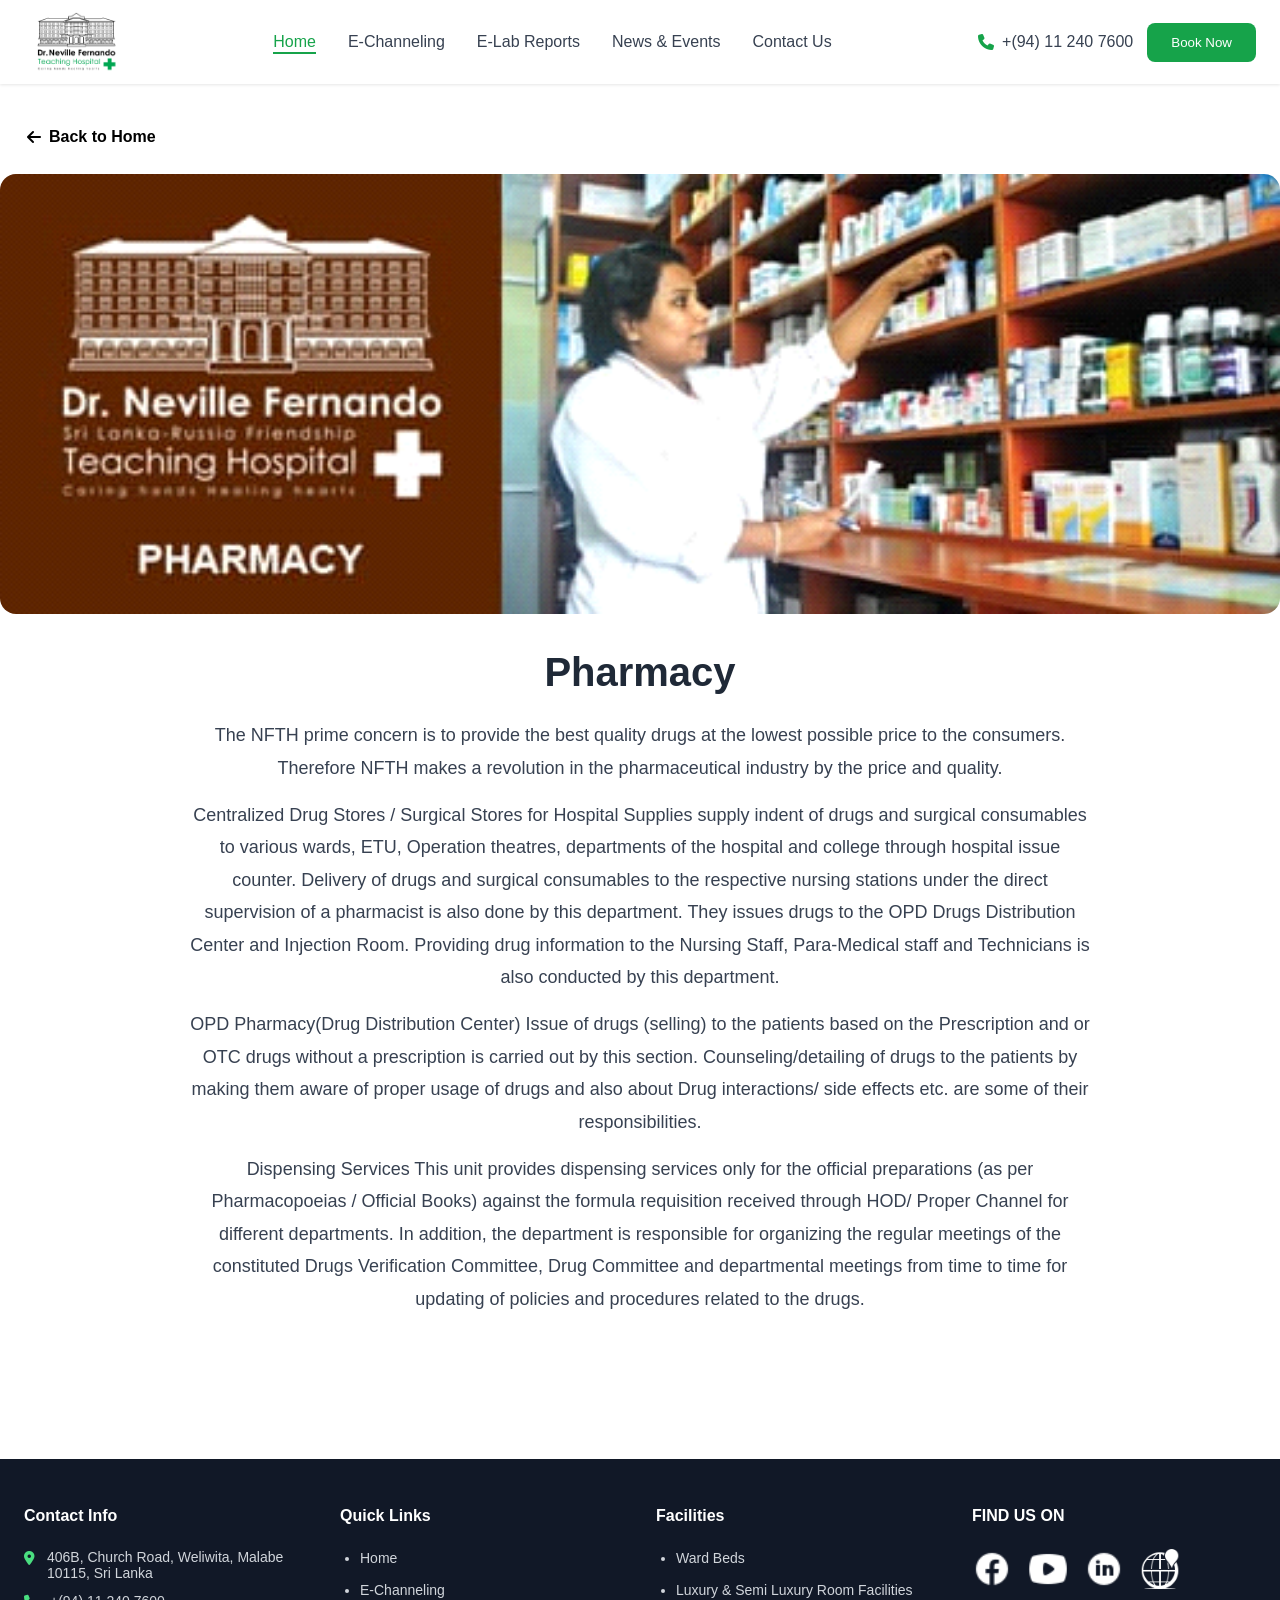
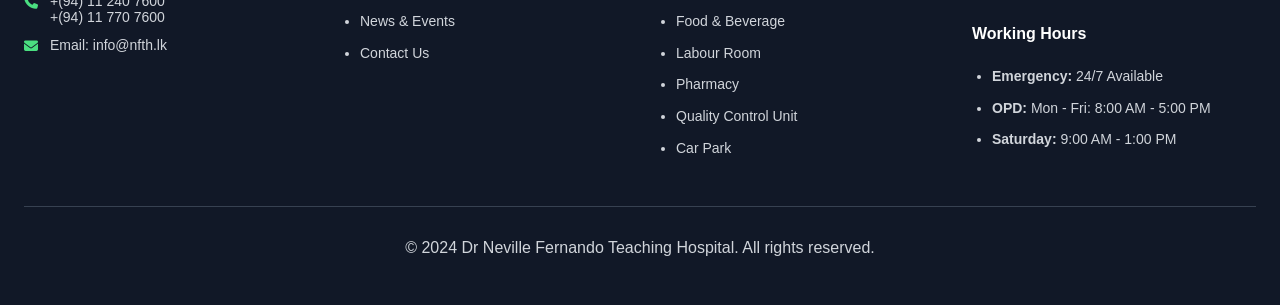
<file: Remake-of-Dr.Neville-Hospital-Web-/Pharmacy.html>
<!doctype html>
<html lang="en">
  <head>
    <meta charset="UTF-8" />
    <meta name="viewport" content="width=device-width, initial-scale=1.0" />
    <title>Pharmacy - NFTH</title>
    <link
      rel="stylesheet"
      href="https://cdnjs.cloudflare.com/ajax/libs/font-awesome/6.4.0/css/all.min.css"
    />
    <link rel="stylesheet" href="styles.css" />
    <style>
      /* --- Back Button Fixes and Animation --- */
      .back-nav {
        margin-bottom: 20px;
        padding: 0 15px;
      }

      .explore-btn {
        color: #000000 !important; /* Force text to black */
        text-decoration: none;
        display: inline-flex;
        align-items: center;
        gap: 8px;
        font-weight: 600;
        transition: all 0.2s ease-in-out; /* Smooth transition for animation */
        padding: 8px 12px;
        border-radius: 6px;
      }

      .explore-btn i {
        transition: transform 0.2s ease;
      }

      /* Hover Animation: Text stays black, moves slightly left */
      .explore-btn:hover {
         transform: translateX(-5px);
         background-color: rgba(0, 0, 0, 0.05); 
        }

      /* Click Animation: Shrinks slightly when pressed */
      .explore-btn:active {
        transform: scale(0.95) translateX(-5px);
      }

      /* --- Existing Styles Preserved --- */
      .footer {
        background: var(--footer-bg);
        color: #d1d5db;
        padding: 48px 0;
      }

      .footer-grid {
        display: grid;
        grid-template-columns: repeat(auto-fit, minmax(220px, 1fr));
        gap: 32px;
        margin-bottom: 48px;
      }

      .footer-col h4 {
        color: white;
        font-weight: bold;
        margin-bottom: 24px;
      }

      .footer-link-list {
        list-style: disc;
        padding-left: 20px;
        margin: 0;
        display: flex;
        flex-direction: column;
        gap: 12px;
        font-size: 14px;
        line-height: 1.4;
      }

      .footer-link-list a,
      .footer-link-list li strong {
        color: #d1d5db;
        text-decoration: none;
        transition: color 0.3s ease;
      }

      .footer-link-list a:hover {
        color: #4ade80;
      }

      .contact-list {
        list-style: none;
        padding: 0;
        margin: 0;
        display: flex;
        flex-direction: column;
        gap: 12px;
        font-size: 14px;
      }

      .contact-list li {
        display: flex;
        gap: 12px;
        align-items: flex-start;
      }

      .contact-list i {
        color: #4ade80;
        flex-shrink: 0;
        margin-top: 2px;
      }

      .footer-mail-link:hover {
        color: #4ade80;
        text-decoration: underline;
      }

      .footer-bottom {
        display: flex;
        justify-content: center;
        align-items: center;
        padding-top: 32px;
        border-top: 1px solid #374151;
        flex-wrap: wrap;
        gap: 16px;
        text-align: center;
      }

      .social-links-custom {
        display: flex;
        gap: 16px;
        margin-bottom: 32px;
        flex-wrap: wrap;
      }

      .social-icon-img {
        width: 40px;
        height: 40px;
        transition:
          transform 0.3s ease,
          opacity 0.3s ease;
      }

      .social-links-custom a:hover .social-icon-img {
        transform: translateY(-2px) scale(1.05);
        opacity: 0.8;
      }

      .detail-content {
        padding: 120px 0 80px;
      }
      .detail-img {
        width: 100%;
        max-height: 500px;
        object-fit: cover;
        border-radius: 16px;
        margin-bottom: 32px;
      }
      .content-text p {
        margin-bottom: 15px;
        line-height: 1.8;
        color: var(--gray-700);
      }

      /* --- Navbar Responsiveness --- */

        /* On screens smaller than 992px, hide the phone info and book now button */
        @media (max-width: 991px) {
        .nav-right .phone-info,
        .nav-right #bookNowBtn {
            display: none !important;
        }
        
        /* Optional: Adjust nav-wrapper to ensure logo and hamburger stay spaced out */
        .nav-wrapper {
            justify-content: space-between;
            width: 100%;
        }
        }

        /* --- Existing Detail Content Responsiveness --- */

        /* Tablet (max-width: 768px) */
        @media (max-width: 768px) {
        .detail-content {
            padding: 80px 0 40px; 
        }

        .detail-img {
            max-height: 300px;
            border-radius: 12px;
        }

        .section-header h2 {
            font-size: 24px;
            margin-bottom: 20px;
        }

        .content-text p {
            font-size: 15px;
            padding: 0 15px;
        }

        .back-nav{
            margin-top: -20px;
        }

        }

        /* Mobile Phones (max-width: 480px) */
        @media (max-width: 480px) {
        .detail-img {
            max-height: 220px;
            width: calc(100% - 40px); 
            margin:0 auto 24px auto;
            display: block;
        }

        .detail-content{
            padding: 100px 0 40px !important;
        }

        .back-nav {
            margin-top: 0; 
            margin-bottom: 20px;
            padding: 0 20px;
            display: block;
        }

        .section-header h2 {
            font-size: 22px;
            padding:0 20px;
        }

        .content-text p {
            font-size: 14px;
            padding: 0 20px;
            text-align: left; 
        }

        /* Ensure the footer columns stack properly */
        .footer-grid {
            grid-template-columns: 1fr;
            text-align: center;
        }

        .contact-list li {
            justify-content: center;
        }

        .explore-btn {
            font-size: 15px;
            padding: 10px 0;
            display: inline-flex;
            color: #000000 !important;
        }
        
        .explore-btn i {
            font-size: 18px; 
        }

        }
    </style>
  </head>
  <body>
    <nav class="navbar" id="navbar">
      <div class="container">
        <div class="nav-wrapper">
          <a href="#home" class="logo-link">
            <img
              src="Logo.png"
              alt="Dr Neville Fernando Teaching Hospital Logo"
              class="site-logo"
            />
          </a>

          <ul class="nav-links" id="navLinks">
            <li><a href="index.html" class="active">Home</a></li>
            <li><a href="e_channeling.php">E-Channeling</a></li>
            <li><a href="view_reports.php">E-Lab Reports</a></li>
            <li><a href="news&events.php">News & Events</a></li>
            <li><a href="ContactUs.html">Contact Us</a></li>
          </ul>

          <div class="nav-right">
            <div class="phone-info">
              <i class="fas fa-phone"></i>
              <span>+(94) 11 240 7600</span>
            </div>
            <button class="btn-primary" id="bookNowBtn">Book Now</button>
          </div>

          <button class="mobile-menu-btn" id="mobileMenuBtn">
            <i class="fas fa-bars"></i>
          </button>
        </div>
      </div>
    </nav>

    <main class="detail-content container">
      <div class="back-nav">
        <a href="index.html#services" class="explore-btn">
          <i class="fas fa-arrow-left"></i> Back to Home
        </a>
      </div>

      <img
        src="Services/Pharmacy.png"
        alt="Emergency Treatment Unit"
        class="detail-img"
      />

      <div class="section-header" style="text-align: center">
        <h2>Pharmacy</h2>
        <div class="content-text">
          <p>
            The NFTH prime concern is to provide the best quality drugs at the
            lowest possible price to the consumers. Therefore NFTH makes a
            revolution in the pharmaceutical industry by the price and quality.
          </p>
          <p>
            Centralized Drug Stores / Surgical Stores for Hospital Supplies
            supply indent of drugs and surgical consumables to various wards,
            ETU, Operation theatres, departments of the hospital and college
            through hospital issue counter. Delivery of drugs and surgical
            consumables to the respective nursing stations under the direct
            supervision of a pharmacist is also done by this department. They
            issues drugs to the OPD Drugs Distribution Center and Injection
            Room. Providing drug information to the Nursing Staff, Para-Medical
            staff and Technicians is also conducted by this department.
          </p>
          <p>
            OPD Pharmacy(Drug Distribution Center) Issue of drugs (selling) to
            the patients based on the Prescription and or OTC drugs without a
            prescription is carried out by this section. Counseling/detailing of
            drugs to the patients by making them aware of proper usage of drugs
            and also about Drug interactions/ side effects etc. are some of
            their responsibilities.
          </p>
          <p>
            Dispensing Services This unit provides dispensing services only for
            the official preparations (as per Pharmacopoeias / Official Books)
            against the formula requisition received through HOD/ Proper Channel
            for different departments. In addition, the department is
            responsible for organizing the regular meetings of the constituted
            Drugs Verification Committee, Drug Committee and departmental
            meetings from time to time for updating of policies and procedures
            related to the drugs.
          </p>
        </div>
      </div>
    </main>

    <footer class="footer" id="contact">
      <div class="container">
        <div class="footer-grid">
          <div class="footer-col contact-footer-col">
            <h4>Contact Info</h4>
            <ul class="contact-list">
              <li>
                <i class="fas fa-map-marker-alt"></i
                ><span
                  >406B, Church Road, Weliwita, Malabe 10115, Sri Lanka</span
                >
              </li>
              <li>
                <i class="fas fa-phone"></i
                ><span>+(94) 11 240 7600<br />+(94) 11 770 7600</span>
              </li>
              <li>
                <i class="fas fa-envelope"></i
                ><span
                  >Email:
                  <a href="mailto:info@nfth.lk" class="footer-mail-link"
                    >info@nfth.lk</a
                  ></span
                >
              </li>
            </ul>
          </div>
          <div class="footer-col">
            <h4>Quick Links</h4>
            <ul class="footer-link-list">
              <li><a href="index.html#home">Home</a></li>
              <li><a href="e_channeling.php">E-Channeling</a></li>
              <li><a href="index.html#news">News & Events</a></li>
              <li><a href="ContactUs.html">Contact Us</a></li>
            </ul>
          </div>
          <div class="footer-col">
            <h4>Facilities</h4>
            <ul class="footer-link-list">
              <li>Ward Beds</li>
              <li>Luxury & Semi Luxury Room Facilities</li>
              <li>Food & Beverage</li>
              <li>Labour Room</li>
              <li>Pharmacy</li>
              <li>Quality Control Unit</li>
              <li>Car Park</li>
            </ul>
          </div>
          <div class="footer-col social-footer-col">
            <h4>FIND US ON</h4>
            <div class="social-links-custom">
              <a
                href="https://www.facebook.com/NFTH.SriLanka/"
                target="_blank"
                rel="noopener"
                ><img
                  src="facebook logo.png"
                  alt="Facebook"
                  class="social-icon-img"
              /></a>
              <a
                href="https://www.youtube.com/@drnevillefernandoteachingh3020"
                target="_blank"
                rel="noopener"
                ><img
                  src="youtube logo.png"
                  alt="YouTube"
                  class="social-icon-img"
              /></a>
              <a
                href="https://www.linkedin.com/company/nfth/"
                target="_blank"
                rel="noopener"
                ><img
                  src="linkedin logo.png"
                  alt="LinkedIn"
                  class="social-icon-img"
              /></a>
              <a
                href="https://maps.app.goo.gl/L35uoV5DzovnrZL9A?g_st=awb"
                target="_blank"
                rel="noopener"
                ><img src="location logo.png" alt="Map" class="social-icon-img"
              /></a>
            </div>
            <h4 class="hours-heading">Working Hours</h4>
            <ul class="footer-link-list">
              <li><strong>Emergency:</strong> 24/7 Available</li>
              <li><strong>OPD:</strong> Mon - Fri: 8:00 AM - 5:00 PM</li>
              <li><strong>Saturday:</strong> 9:00 AM - 1:00 PM</li>
            </ul>
          </div>
        </div>
        <div class="footer-bottom">
          <p>
            © 2024 Dr Neville Fernando Teaching Hospital. All rights reserved.
          </p>
        </div>
      </div>
    </footer>

    <script src="script.js"></script>
  </body>
</html>
</file>
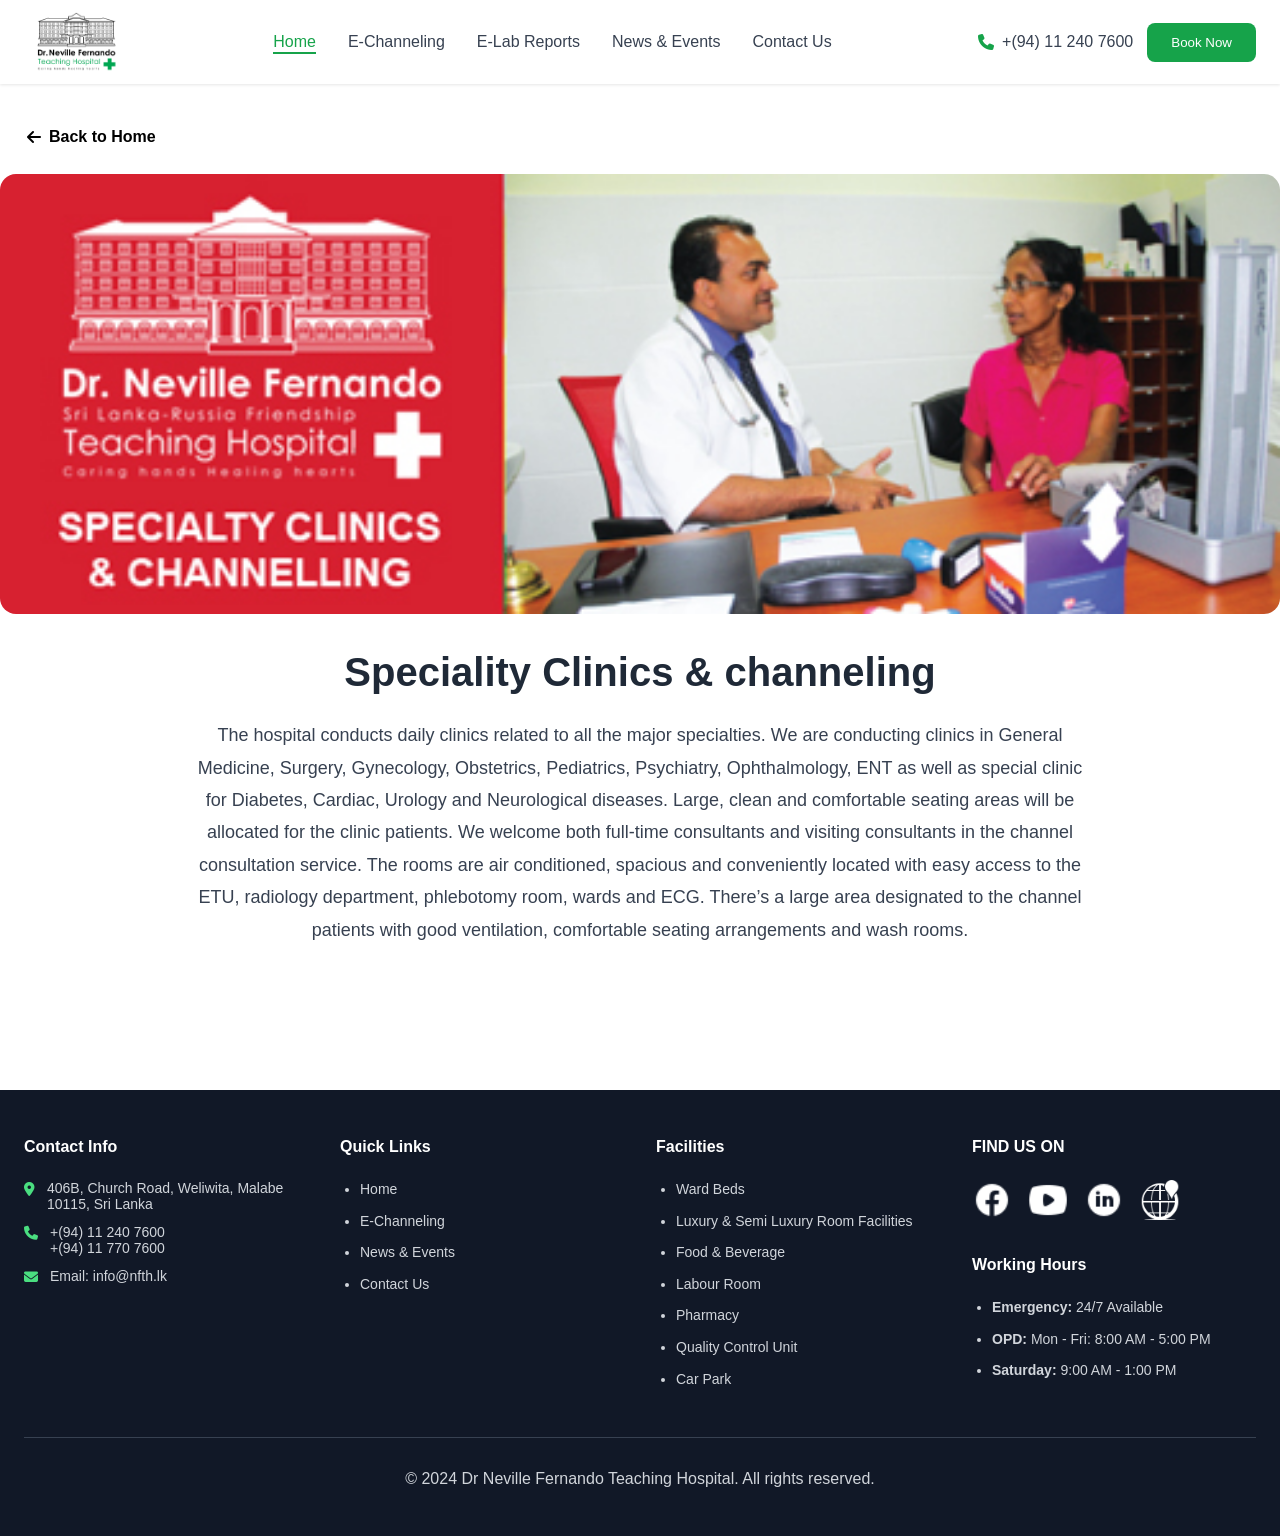
<file: Remake-of-Dr.Neville-Hospital-Web-/SpecialityClinics&Channeling.html>
<!doctype html>
<html lang="en">
  <head>
    <meta charset="UTF-8" />
    <meta name="viewport" content="width=device-width, initial-scale=1.0" />
    <title>Speciality Clinics - NFTH</title>
    <link
      rel="stylesheet"
      href="https://cdnjs.cloudflare.com/ajax/libs/font-awesome/6.4.0/css/all.min.css"
    />
    <link rel="stylesheet" href="styles.css" />
    <style>
      /* --- Back Button Fixes and Animation --- */
      .back-nav {
        margin-bottom: 20px;
        padding: 0 15px;
      }

      .explore-btn {
        color: #000000 !important; /* Force text to black */
        text-decoration: none;
        display: inline-flex;
        align-items: center;
        gap: 8px;
        font-weight: 600;
        transition: all 0.2s ease-in-out; /* Smooth transition for animation */
        padding: 8px 12px;
        border-radius: 6px;
      }

      .explore-btn i {
        transition: transform 0.2s ease;
      }

      /* Hover Animation: Text stays black, moves slightly left */
      .explore-btn:hover {
         transform: translateX(-5px);
         background-color: rgba(0, 0, 0, 0.05); 
        }

      /* Click Animation: Shrinks slightly when pressed */
      .explore-btn:active {
        transform: scale(0.95) translateX(-5px);
      }

      /* --- Existing Styles Preserved --- */
      .footer {
        background: var(--footer-bg);
        color: #d1d5db;
        padding: 48px 0;
      }

      .footer-grid {
        display: grid;
        grid-template-columns: repeat(auto-fit, minmax(220px, 1fr));
        gap: 32px;
        margin-bottom: 48px;
      }

      .footer-col h4 {
        color: white;
        font-weight: bold;
        margin-bottom: 24px;
      }

      .footer-link-list {
        list-style: disc;
        padding-left: 20px;
        margin: 0;
        display: flex;
        flex-direction: column;
        gap: 12px;
        font-size: 14px;
        line-height: 1.4;
      }

      .footer-link-list a,
      .footer-link-list li strong {
        color: #d1d5db;
        text-decoration: none;
        transition: color 0.3s ease;
      }

      .footer-link-list a:hover {
        color: #4ade80;
      }

      .contact-list {
        list-style: none;
        padding: 0;
        margin: 0;
        display: flex;
        flex-direction: column;
        gap: 12px;
        font-size: 14px;
      }

      .contact-list li {
        display: flex;
        gap: 12px;
        align-items: flex-start;
      }

      .contact-list i {
        color: #4ade80;
        flex-shrink: 0;
        margin-top: 2px;
      }

      .footer-mail-link:hover {
        color: #4ade80;
        text-decoration: underline;
      }

      .footer-bottom {
        display: flex;
        justify-content: center;
        align-items: center;
        padding-top: 32px;
        border-top: 1px solid #374151;
        flex-wrap: wrap;
        gap: 16px;
        text-align: center;
      }

      .social-links-custom {
        display: flex;
        gap: 16px;
        margin-bottom: 32px;
        flex-wrap: wrap;
      }

      .social-icon-img {
        width: 40px;
        height: 40px;
        transition:
          transform 0.3s ease,
          opacity 0.3s ease;
      }

      .social-links-custom a:hover .social-icon-img {
        transform: translateY(-2px) scale(1.05);
        opacity: 0.8;
      }

      .detail-content {
        padding: 120px 0 80px;
      }
      .detail-img {
        width: 100%;
        max-height: 500px;
        object-fit: cover;
        border-radius: 16px;
        margin-bottom: 32px;
      }
      .content-text p {
        margin-bottom: 15px;
        line-height: 1.8;
        color: var(--gray-700);
      }

      /* --- Navbar Responsiveness --- */

        /* On screens smaller than 992px, hide the phone info and book now button */
        @media (max-width: 991px) {
        .nav-right .phone-info,
        .nav-right #bookNowBtn {
            display: none !important;
        }
        
        /* Optional: Adjust nav-wrapper to ensure logo and hamburger stay spaced out */
        .nav-wrapper {
            justify-content: space-between;
            width: 100%;
        }
        }

        /* --- Existing Detail Content Responsiveness --- */

        /* Tablet (max-width: 768px) */
        @media (max-width: 768px) {
        .detail-content {
            padding: 80px 0 40px; 
        }

        .detail-img {
            max-height: 300px;
            border-radius: 12px;
        }

        .section-header h2 {
            font-size: 24px;
            margin-bottom: 20px;
        }

        .content-text p {
            font-size: 15px;
            padding: 0 15px;
        }

        .back-nav{
            margin-top: -20px;
        }

        }

        /* Mobile Phones (max-width: 480px) */
        @media (max-width: 480px) {
        .detail-img {
            max-height: 220px;
            width: calc(100% - 40px); 
            margin:0 auto 24px auto;
            display: block;
        }

        .detail-content{
            padding: 100px 0 40px !important;
        }

        .back-nav {
            margin-top: 0; 
            margin-bottom: 20px;
            padding: 0 20px;
            display: block;
        }

        .section-header h2 {
            font-size: 22px;
            padding:0 20px;
        }

        .content-text p {
            font-size: 14px;
            padding: 0 20px;
            text-align: left; 
        }

        /* Ensure the footer columns stack properly */
        .footer-grid {
            grid-template-columns: 1fr;
            text-align: center;
        }

        .contact-list li {
            justify-content: center;
        }

        .explore-btn {
            font-size: 15px;
            padding: 10px 0;
            display: inline-flex;
            color: #000000 !important;
        }
        
        .explore-btn i {
            font-size: 18px; 
        }

        }
    </style>
  </head>
  <body>
    <nav class="navbar" id="navbar">
      <div class="container">
        <div class="nav-wrapper">
          <a href="#home" class="logo-link">
            <img
              src="Logo.png"
              alt="Dr Neville Fernando Teaching Hospital Logo"
              class="site-logo"
            />
          </a>

          <ul class="nav-links" id="navLinks">
            <li><a href="index.html" class="active">Home</a></li>
            <li><a href="e_channeling.php">E-Channeling</a></li>
            <li><a href="view_reports.php">E-Lab Reports</a></li>
            <li><a href="news&events.php">News & Events</a></li>
            <li><a href="ContactUs.html">Contact Us</a></li>
          </ul>

          <div class="nav-right">
            <div class="phone-info">
              <i class="fas fa-phone"></i>
              <span>+(94) 11 240 7600</span>
            </div>
            <button class="btn-primary" id="bookNowBtn">Book Now</button>
          </div>

          <button class="mobile-menu-btn" id="mobileMenuBtn">
            <i class="fas fa-bars"></i>
          </button>
        </div>
      </div>
    </nav>

    <main class="detail-content container">
      <div class="back-nav">
        <a href="index.html#services" class="explore-btn">
          <i class="fas fa-arrow-left"></i> Back to Home
        </a>
      </div>

      <img
        src="Services/Speciality Clinics & Channeling.png"
        alt="Emergency Treatment Unit"
        class="detail-img"
      />

      <div class="section-header" style="text-align: center">
        <h2>Speciality Clinics & channeling</h2>
        <div class="content-text">
          <p>
            The hospital conducts daily clinics related to all the major
            specialties. We are conducting clinics in General Medicine, Surgery,
            Gynecology, Obstetrics, Pediatrics, Psychiatry, Ophthalmology, ENT
            as well as special clinic for Diabetes, Cardiac, Urology and
            Neurological diseases. Large, clean and comfortable seating areas
            will be allocated for the clinic patients. We welcome both full-time
            consultants and visiting consultants in the channel consultation
            service. The rooms are air conditioned, spacious and conveniently
            located with easy access to the ETU, radiology department,
            phlebotomy room, wards and ECG. There’s a large area designated to
            the channel patients with good ventilation, comfortable seating
            arrangements and wash rooms.
          </p>
        </div>
      </div>
    </main>

    <footer class="footer" id="contact">
      <div class="container">
        <div class="footer-grid">
          <div class="footer-col contact-footer-col">
            <h4>Contact Info</h4>
            <ul class="contact-list">
              <li>
                <i class="fas fa-map-marker-alt"></i
                ><span
                  >406B, Church Road, Weliwita, Malabe 10115, Sri Lanka</span
                >
              </li>
              <li>
                <i class="fas fa-phone"></i
                ><span>+(94) 11 240 7600<br />+(94) 11 770 7600</span>
              </li>
              <li>
                <i class="fas fa-envelope"></i
                ><span
                  >Email:
                  <a href="mailto:info@nfth.lk" class="footer-mail-link"
                    >info@nfth.lk</a
                  ></span
                >
              </li>
            </ul>
          </div>
          <div class="footer-col">
            <h4>Quick Links</h4>
            <ul class="footer-link-list">
              <li><a href="index.html#home">Home</a></li>
              <li><a href="e_channeling.php">E-Channeling</a></li>
              <li><a href="index.html#news">News & Events</a></li>
              <li><a href="ContactUs.html">Contact Us</a></li>
            </ul>
          </div>
          <div class="footer-col">
            <h4>Facilities</h4>
            <ul class="footer-link-list">
              <li>Ward Beds</li>
              <li>Luxury & Semi Luxury Room Facilities</li>
              <li>Food & Beverage</li>
              <li>Labour Room</li>
              <li>Pharmacy</li>
              <li>Quality Control Unit</li>
              <li>Car Park</li>
            </ul>
          </div>
          <div class="footer-col social-footer-col">
            <h4>FIND US ON</h4>
            <div class="social-links-custom">
              <a
                href="https://www.facebook.com/NFTH.SriLanka/"
                target="_blank"
                rel="noopener"
                ><img
                  src="facebook logo.png"
                  alt="Facebook"
                  class="social-icon-img"
              /></a>
              <a
                href="https://www.youtube.com/@drnevillefernandoteachingh3020"
                target="_blank"
                rel="noopener"
                ><img
                  src="youtube logo.png"
                  alt="YouTube"
                  class="social-icon-img"
              /></a>
              <a
                href="https://www.linkedin.com/company/nfth/"
                target="_blank"
                rel="noopener"
                ><img
                  src="linkedin logo.png"
                  alt="LinkedIn"
                  class="social-icon-img"
              /></a>
              <a
                href="https://maps.app.goo.gl/L35uoV5DzovnrZL9A?g_st=awb"
                target="_blank"
                rel="noopener"
                ><img src="location logo.png" alt="Map" class="social-icon-img"
              /></a>
            </div>
            <h4 class="hours-heading">Working Hours</h4>
            <ul class="footer-link-list">
              <li><strong>Emergency:</strong> 24/7 Available</li>
              <li><strong>OPD:</strong> Mon - Fri: 8:00 AM - 5:00 PM</li>
              <li><strong>Saturday:</strong> 9:00 AM - 1:00 PM</li>
            </ul>
          </div>
        </div>
        <div class="footer-bottom">
          <p>
            © 2024 Dr Neville Fernando Teaching Hospital. All rights reserved.
          </p>
        </div>
      </div>
    </footer>

    <script src="script.js"></script>
  </body>
</html>
</file>
<file: Remake-of-Dr.Neville-Hospital-Web-/styles.css>
/* Reset and Base Styles */
* {
  margin: 0;
  padding: 0;
  box-sizing: border-box;
}

body {
  font-family:
    -apple-system, BlinkMacSystemFont, "Segoe UI", "Roboto", "Oxygen", "Ubuntu",
    "Cantarell", "Fira Sans", "Droid Sans", "Helvetica Neue", sans-serif;
  -webkit-font-smoothing: antialiased;
  -moz-osx-font-smoothing: grayscale;
  color: #1f2937;
  overflow-x: hidden;
}

html {
  scroll-behavior: smooth;
}

.container {
  max-width: 1280px;
  margin: 0 auto;
  padding: 0 24px;
}

/* Colors */
:root {
  --green-600: #16a34a;
  --green-700: #15803d;
  --blue-600: #2563eb;
  --purple-600: #9333ea;
  --gray-900: #111827;
  --gray-700: #374151;
  --gray-600: #4b5563;
  --footer-bg: #111827;
}

/* Navigation */
.navbar {
  position: fixed;
  top: 0;
  left: 0;
  right: 0;
  background: rgba(255, 255, 255, 0.95);
  backdrop-filter: blur(10px);
  box-shadow: 0 1px 3px rgba(0, 0, 0, 0.1);
  z-index: 1000;
  transition: all 0.3s ease;
  padding: 12px 0;
}

.navbar.scrolled {
  box-shadow: 0 4px 6px rgba(0, 0, 0, 0.1);
  padding: 8px 0;
}

.nav-wrapper {
  display: flex;
  align-items: center;
  justify-content: space-between;
}

/* Logo Image Styling */
.logo-link {
  display: inline-block;
  height: 60px;
}

.site-logo {
  height: 100%;
  width: auto;
  max-width: 250px;
}

.nav-links {
  display: flex;
  list-style: none;
  gap: 32px;
}

.nav-links a {
  text-decoration: none;
  color: var(--gray-700);
  font-weight: 500;
  position: relative;
  transition: color 0.3s ease;
}

.nav-links a::after {
  content: "";
  position: absolute;
  bottom: -4px;
  left: 0;
  width: 100%;
  height: 2px;
  background: var(--green-600);
  transform: scaleX(0);
  transition: transform 0.3s ease;
}

.nav-links a:hover,
.nav-links a.active {
  color: var(--green-600);
}

.nav-links a:hover::after,
.nav-links a.active::after {
  transform: scaleX(1);
}

.nav-right {
  display: flex;
  align-items: center;
  gap: 16px;
}

.phone-info {
  display: flex;
  align-items: center;
  gap: 8px;
  color: var(--gray-700);
}

.phone-info i {
  color: var(--green-600);
}

.mobile-menu-btn {
  display: none;
  background: none;
  border: none;
  font-size: 24px;
  color: var(--gray-700);
  cursor: pointer;
}


/* Buttons */
/* --- Login Button --- */

.nav-right .btn-login {
    display: inline-block;
    text-decoration: none !important; 
    font-weight: 600;
    background: transparent;
    color: var(--green-600) !important;
    border: 2px solid var(--green-600);
    padding: 12px 24px;
    border-radius: 8px; 
    transition: all 0.3s ease;
    cursor: pointer;
}

.nav-right .btn-login:hover {
    background: var(--green-600);
    color: white !important;
    transform: translateY(-2px);
    box-shadow: 0 4px 12px rgba(22, 163, 74, 0.3);
}
/**/

.btn-primary, 
.btn-primary:link, 
.btn-primary:visited, 
.btn-primary:hover, 
.btn-primary:active, 
.btn-primary:focus {
    background: var(--green-600) !important;
    color: white !important;
    text-decoration: none !important;
    border: none !important;
    border-bottom: none !important;
    outline: none !important;
    box-shadow: none !important;
    display: inline-block;
    padding: 12px 24px;
    border-radius: 8px;
    font-weight: 500;
    text-align: center;
    transition: all 0.3s ease;
}

.btn-outline {
  background: transparent;
  color: var(--green-600);
  border: 2px solid var(--green-600);
  padding: 12px 24px;
  border-radius: 8px;
  font-weight: 500;
  cursor: pointer;
  transition: all 0.3s ease;
}

.btn-outline:hover {
  background: var(--green-600);
  color: white;
}

.btn-lg {
  padding: 16px 32px;
  font-size: 18px;
}

/* Removes underlines for all states of the white button */
/* Removes underlines for all states of the white button */
.btn-white, 
.btn-white:link, 
.btn-white:visited, 
.btn-white:hover, 
.btn-white:active, 
.btn-white:focus {
    background: white !important;
    color: var(--green-600) !important;
    text-decoration: none !important;
    border: none !important;
    border-bottom: none !important;
    outline: none !important;
    box-shadow: none !important;
    display: inline-block;
    padding: 12px 24px;
    border-radius: 8px;
    font-weight: 500;
    text-align: center;
}

a {
  text-decoration: none;
  color: inherit;
  transition: all 0.3s ease;
}

/* Ensure no underlines on buttons */
a.btn-primary, 
a.btn-white,
button.btn-primary,
button.btn-white {
    text-decoration: none !important;
    border-bottom: none !important;
}

a.btn-primary:hover, 
a.btn-white:hover,
button.btn-primary:hover,
button.btn-white:hover {
    text-decoration: none !important;
    border-bottom: none !important;
}

/* Hero Section */
.hero-section {
  position: relative;
  min-height: 70vh;
  display: flex;
  align-items: center;
  justify-content: center;
  margin-top: 80px;
  overflow: hidden;
  color: white;
}

/* Slideshow Background */
.slideshow-container {
  position: absolute;
  inset: 0;
  z-index: 1;
  overflow: hidden;
  background: var(--gray-900);
}

.slide {
  position: absolute;
  inset: 0;
  width: 100%;
  height: 100%;
  object-fit: cover;
  opacity: 0;
  transition: opacity 1.5s ease-in-out;
  background-color: #f0fdf4;
}

.slide.active-slide {
  opacity: 1;
}

.hero-content {
  position: relative;
  z-index: 10;
  text-align: center;
  max-width: 900px;
  background: rgba(0, 0, 0, 0.45);
  padding: 30px;
  border-radius: 20px;
}

.hero-title {
  font-size: 4rem;
  font-weight: bold;
  color: white;
  margin-bottom: 24px;
  line-height: 1.2;
  text-shadow: 0 3px 6px rgba(0, 0, 0, 0.7);
}

.text-green {
  color: #4ade80;
}

.hero-subtitle {
  font-size: 1.25rem;
  color: white;
  margin-bottom: 32px;
  text-shadow: 0 1px 2px rgba(0, 0, 0, 0.7);
}

.hero-buttons {
  display: flex;
  gap: 16px;
  justify-content: center;
  flex-wrap: wrap;
}

/* Animations */
.fade-in {
  animation: fadeIn 0.8s ease-out;
}

.fade-in-delay {
  animation: fadeIn 0.8s ease-out 0.3s both;
}

.fade-in-delay-2 {
  animation: fadeIn 0.8s ease-out 0.6s both;
}

@keyframes fadeIn {
  from {
    opacity: 0;
    transform: translateY(20px);
  }
  to {
    opacity: 1;
    transform: translateY(0);
  }
}

.animate-on-scroll {
  opacity: 0;
  transform: translateY(30px);
  transition:
    opacity 0.8s ease,
    transform 0.8s ease;
}

.animate-on-scroll.visible {
  opacity: 1;
  transform: translateY(0);
}

/* Sections */
.about-section {
  padding: 80px 0;
  background: white;
}

.why-choose-section {
  padding: 80px 0;
  background: #f9fafb;
}

.vision-mission-section {
  padding: 80px 0;
  background: linear-gradient(135deg, #f0fdf4 0%, #eff6ff 100%);
}

/* Services Section */
.services-section {
  padding: 80px 0;
  background: white;
}

.service-grid-nfth {
  display: grid;
  grid-template-columns: repeat(auto-fit, minmax(200px, 1fr));
  gap: 16px;
  max-width: 1200px;
  margin: 0 auto;
}

.service-item {
  background: white;
  padding: 0; 
  border-radius: 12px;
  text-align: center;
  box-shadow: 0 4px 12px rgba(0, 0, 0, 0.05);
  border-left: 5px solid var(--green-600); 
  transition: all 0.3s ease;
  overflow: hidden; 
}

.service-item a {
  display: flex;
  align-items: center;
  justify-content: center;
  padding: 25px 15px;      
  text-decoration: none;    
  font-weight: 700;         
  color: var(--gray-900);   
  font-size: 1.1rem;
  width: 100%;
  height: 100%;
  transition: all 0.3s ease;
}

.service-item:hover {
  transform: translateY(-8px); 
  box-shadow: 0 12px 24px rgba(0, 0, 0, 0.15);
  background-color: #f0fdf4; 
}

.service-item a::after {
    content: '\f105'; 
    font-family: 'Font Awesome 6 Free';
    margin-left: 10px;
    opacity: 0;
    transition: all 0.3s ease;
}

.service-item:hover a::after {
    opacity: 1;
    transform: translateX(5px);
}

.section-header {
  text-align: center;
  max-width: 900px;
  margin: 0 auto 64px;
}

.section-header h2 {
  font-size: 2.5rem;
  font-weight: bold;
  margin-bottom: 24px;
}

.section-header p {
  font-size: 1.125rem;
  color: var(--gray-700);
  line-height: 1.7;
}

.section-title {
  font-size: 2.5rem;
  font-weight: bold;
  text-align: center;
  margin-bottom: 48px;
}

/* Features Grid (About Section) */
.features-grid {
  display: grid;
  grid-template-columns: repeat(auto-fit, minmax(300px, 1fr));
  gap: 32px;
}

.feature-card {
  background: white;
  padding: 32px;
  border-radius: 16px;
  text-align: center;
  box-shadow: 0 1px 3px rgba(0, 0, 0, 0.1);
  transition:
    transform 0.3s ease,
    box-shadow 0.3s ease;
}

.feature-card:hover {
  transform: translateY(-8px);
  box-shadow: 0 20px 40px rgba(0, 0, 0, 0.1);
}

.feature-icon {
  width: 64px;
  height: 64px;
  border-radius: 50%;
  display: flex;
  align-items: center;
  justify-content: center;
  margin: 0 auto 24px;
}

.icon-green {
  background: #dcfce7;
}

.icon-blue {
  background: #dbeafe;
}

.icon-purple {
  background: #f3e8ff;
}

.feature-icon i {
  font-size: 32px;
}

.icon-green i {
  color: var(--green-600);
}

.icon-blue i {
  color: var(--blue-600);
}

.icon-purple i {
  color: var(--purple-600);
}

.feature-card h3 {
  font-size: 1.25rem;
  font-weight: bold;
  margin-bottom: 16px;
}

.feature-card p {
  color: var(--gray-600);
  line-height: 1.6;
}

/* Vision Mission Grid */
.vm-grid {
  display: grid;
  grid-template-columns: repeat(auto-fit, minmax(400px, 1fr));
  gap: 48px;
  max-width: 1100px;
  margin: 0 auto;
}

.vm-card {
  background: white;
  padding: 32px;
  border-radius: 16px;
  box-shadow: 0 4px 12px rgba(0, 0, 0, 0.1);
  transition:
    transform 0.3s ease,
    box-shadow 0.3s ease;
}

.vm-card:hover {
  transform: translateY(-8px);
  box-shadow: 0 20px 40px rgba(0, 0, 0, 0.1);
}

.vm-icon {
  width: 56px;
  height: 56px;
  border-radius: 50%;
  display: flex;
  align-items: center;
  justify-content: center;
  margin-bottom: 24px;
}

.vm-icon i {
  font-size: 28px;
}

.vm-card h3 {
  font-size: 1.875rem;
  font-weight: bold;
  margin-bottom: 24px;
}

.vm-card p {
  color: var(--gray-700);
  line-height: 1.7;
}

/* WHY CHOOSE NFTH: CARD LAYOUT */
.reasons-card-grid {
  display: grid;
  grid-template-columns: repeat(auto-fit, minmax(280px, 1fr));
  gap: 24px;
  max-width: 1200px;
  margin: 0 auto;
}

.reason-card {
  height: 350px;
  border-radius: 12px;
  overflow: hidden;
  position: relative;
  background-size: cover;
  background-position: center;
  box-shadow: 0 8px 20px rgba(0, 0, 0, 0.1);
  transition:
    transform 0.3s ease,
    box-shadow 0.3s ease;
}

.reason-card:hover {
  transform: translateY(-8px);
  box-shadow: 0 15px 30px rgba(0, 0, 0, 0.2);
}

.card-overlay {
  position: absolute;
  inset: 0;
  background: linear-gradient(
    to top,
    rgba(17, 24, 39, 0.85) 0%,
    rgba(17, 24, 39, 0.2) 60%
  );
  display: flex;
  align-items: flex-end;
  color: white;
  padding: 24px;
  transition: background 0.3s ease;
}

.reason-card:hover .card-overlay {
  background: linear-gradient(
    to top,
    rgba(17, 24, 39, 0.95) 0%,
    rgba(17, 24, 39, 0.3) 60%
  );
}

.card-content h3 {
  font-size: 1.75rem;
  margin-bottom: 8px;
  color: white;
}

.card-content p {
  font-size: 0.95rem;
  margin-bottom: 16px;
  opacity: 0.9;
  max-height: 0;
  overflow: hidden;
  transition:
    max-height 0.4s ease-in-out,
    margin-bottom 0.4s ease-in-out;
}

.reason-card:hover .card-content p {
  max-height: 100px;
  margin-bottom: 16px;
}

.explore-btn {
  display: inline-flex;
  align-items: center;
  gap: 8px;
  color: #4ade80;
  text-decoration: none;
  font-weight: 600;
  transition: color 0.3s ease;
}

.explore-btn:hover {
  color: white;
}

/* CTA Section */
.cta-section {
  padding: 80px 0;
  background: linear-gradient(135deg, var(--green-600), var(--blue-600));
  color: white;
  text-align: center;
}

.cta-section h2 {
  font-size: 2.5rem;
  font-weight: bold;
  margin-bottom: 16px;
}

.cta-section p {
  font-size: 1.25rem;
  margin-bottom: 32px;
  opacity: 0.9;
}

.cta-info {
  display: flex;
  gap: 48px;
  justify-content: center;
  flex-wrap: wrap;
  margin-bottom: 32px;
}

.cta-info-item {
  display: flex;
  align-items: center;
  gap: 8px;
  font-size: 1.125rem;
}

/* Footer */
.footer {
  background: var(--footer-bg);
  color: #d1d5db;
  padding: 48px 0;
}

.footer-grid {
  display: grid;
  grid-template-columns: repeat(auto-fit, minmax(220px, 1fr));
  gap: 32px;
  margin-bottom: 48px;
}

.footer-col h4 {
  color: white;
  font-weight: bold;
  margin-bottom: 24px;
}

.footer-link-list {
  list-style: disc;
  padding-left: 20px;
  margin: 0;
  display: flex;
  flex-direction: column;
  gap: 12px;
  font-size: 14px;
  line-height: 1.4;
}

.footer-link-list li {
  padding-left: 0;
}

.footer-link-list a,
.footer-link-list li strong {
  color: #d1d5db;
  text-decoration: none;
  transition: color 0.3s ease;
}

.footer-link-list a:hover {
  color: #4ade80;
}

.contact-list {
  list-style: none;
  padding: 0;
  margin: 0;
  display: flex;
  flex-direction: column;
  gap: 12px;
  font-size: 14px;
}

.contact-list li {
  display: flex;
  gap: 12px;
  align-items: flex-start;
}

.contact-list i {
  color: #4ade80;
  flex-shrink: 0;
  margin-top: 2px;
}

.footer-mail-link {
  color: #d1d5db;
  text-decoration: none;
  transition: color 0.3s;
}

.footer-mail-link:hover {
  color: #4ade80;
  text-decoration: underline;
}

.footer-bottom {
  display: flex;
  justify-content: center;
  align-items: center;
  padding-top: 32px;
  border-top: 1px solid #374151;
  flex-wrap: wrap;
  gap: 16px;
  text-align: center;
}

.social-links-custom {
  display: flex;
  gap: 16px;
  margin-bottom: 32px;
  flex-wrap: wrap;
}

.social-icon-img {
  width: 40px;
  height: 40px;
  transition:
    transform 0.3s ease,
    opacity 0.3s ease;
}

.social-links-custom a:hover .social-icon-img {
  transform: translateY(-2px) scale(1.05);
  opacity: 0.8;
}

/* Responsive Design */
/* --- UPDATED MOBILE NAVIGATION --- */
@media (max-width: 1024px) {
  /* 1. Hide search bar on mobile so it doesn't push the hamburger away */
  .nav-search {
    display: none !important;
  }

  .nav-wrapper {
    display: flex;
    justify-content: space-between;
    align-items: center;
    position: relative;
    width: 100%;
  }

  /* 2. The Hamburger Icon - Ensure it's on the right */
  .mobile-menu-btn {
    display: block !important;
    order: 2;
    font-size: 1.5rem;
    cursor: pointer;
    color: var(--gray-900);
    padding: 5px;
  }

  /* 3. Dropdown Menu styling */
  .nav-links {
    display: none; 
    flex-direction: column;
    position: absolute;
    top: 100%;
    left: -24px; /* Matches container padding */
    right: -24px;
    background: white;
    padding: 30px 0;
    gap: 15px;
    box-shadow: 0 10px 15px rgba(0,0,0,0.1);
    z-index: 1000;
    text-align: center;
    list-style: none;
  }

  .nav-links.active {
    display: flex;
  }

  /* 4. Center the Login button inside the menu */
  .nav-right {
    display: flex !important; /* Show it now */
    justify-content: center;
    width: 100%;
    margin-top: 10px;
  }

  .btn-login {
    width: 100%; /* Nice wide tap target */
    justify-content: center;
  }
}

/* Additional breakpoint for devices around 912px width (like Surface Pro 7) */
@media (max-width: 1024px) {
  .hero-title {
    font-size: 2.5rem !important;
  }
  
  .hero-title br {
    display: none; /* Remove line breaks for better control */
  }
  
  .btn-lg,
  .nav-right .btn-login {
    width: 300px;
    padding: 14px 28px;
  }
  
  .hero-buttons {
    align-items: center;
  }
}

@media (max-width: 768px) {
  .hero-title {
    font-size: 2.2rem !important; /* Prevents text overflow */
    line-height: 1.2;
  }

  .hero-subtitle {
    font-size: 1rem;
  }

  .hero-buttons {
    flex-direction: column; /* Stack buttons on small phones */
    width: 100%;
    gap: 10px;
  }

  .btn-lg,
  .nav-right .btn-login {
    width: 300px;
    padding: 14px 28px;
  }

  .service-grid-nfth {
    grid-template-columns: 1fr 1fr; /* Two items per row on mobile */
    gap: 10px;
  }

  .section-header h2,
  .section-title {
    font-size: 2rem;
  }

  .features-grid,
  .vm-grid {
    grid-template-columns: 1fr;
    padding: 0 10px;
  }

  .reasons-card-grid {
    grid-template-columns: 1fr;
  }

  .footer-grid {
    grid-template-columns: 1fr;
    text-align: center;
  }

  .footer-col {
    text-align: center;
  }

  .footer-link-list {
    padding-left: 20px;
    text-align: left;
    margin: 0 auto;
  }

  .footer-link-list li {
    justify-content: flex-start;
    text-align: left;
    width: auto;
  }

  .contact-list {
    align-items: center;
  }

  .contact-list li {
    justify-content: center;
    text-align: center;
    width: 100%;
    gap: 0;
    flex-direction: column;
  }
  .contact-list i {
    display: none;
  }
  .contact-list li span {
    display: block;
    margin-top: 4px;
  }

  .social-links-custom {
    justify-content: center;
    margin: 24px auto;
  }
}

/* Custom Scrollbar */
::-webkit-scrollbar {
  width: 10px;
}

::-webkit-scrollbar-track {
  background: #f1f1f1;
}

::-webkit-scrollbar-thumb {
  background: var(--green-600);
  border-radius: 5px;
}

::-webkit-scrollbar-thumb:hover {
  background: var(--green-700);
}

/* --- E-Channeling Specific Style --- */
/* Increased top margin to clear the fixed navbar */
.echanneling-container {
  max-width: 600px;
  margin: 120px auto 50px auto;
  padding: 30px;
  background: white;
  border-radius: 12px;
  box-shadow: 0 8px 20px rgba(0, 0, 0, 0.1);
}

.echanneling-container h2 {
  text-align: center;
  margin-bottom: 24px;
  font-size: 2rem;
  color: var(--green-600);
}

.echanneling-container form input,
.echanneling-container form select {
  width: 100%;
  padding: 12px;
  margin-bottom: 16px;
  border-radius: 8px;
  border: 1px solid #ccc;
  font-size: 1rem;
}

.echanneling-container form button.btn-primary {
  width: 100%;
  padding: 12px;
  font-size: 1.1rem;
  background: var(--green-600);
  color: white;
  border-radius: 8px;
  border: none;
  cursor: pointer;
}

.echanneling-container form button.btn-primary:hover {
  background: var(--green-700);
}

.success,
.error {
  text-align: center;
  padding: 12px;
  margin-bottom: 16px;
  border-radius: 8px;
}

.success {
  background: #d4edda;
  color: #155724;
}
.error {
  background: #f8d7da;
  color: #721c24;
}

/* Navbar search bar */
/* Green themed navbar search */
.nav-search {
  display: flex;
  align-items: center;
  margin-left: 12px;
  background: #ffffff;
  border: 2px solid #2ecc71;
  border-radius: 25px;
  overflow: hidden;
}

.nav-search input {
  border: none;
  outline: none;
  padding: 8px 12px;
  font-size: 14px;
  width: 160px;
}

.nav-search button {
  border: none;
  background: #2ecc71;
  color: #fff;
  padding: 8px 12px;
  cursor: pointer;
  transition: background 0.3s ease;
}

.nav-search button:hover {
  background: #27ae60;
}

.nav-search i {
  font-size: 14px;
}

/* Navbar alignment fix */
.nav-right {
  display: flex;
  align-items: center;
  gap: 14px;
}

/* --- SEARCH BAR --- */

/* Highlight for every matching word found on the page */
.search-highlight {
    background-color: #ffeb3b !important; /* Bright Yellow */
    color: #000 !important;
    padding: 0 2px;
    border-radius: 2px;
    transition: background-color 0.2s ease;
}

/* The specific word the user is currently looking at (Active Match) */
.active-match {
    background-color: #ff9800 !important; /* Bright Orange */
    outline: 2px solid #ef6c00;
    box-shadow: 0 0 8px rgba(239, 108, 0, 0.5);
}

/* Styling for the navigation buttons inside the search bar */
#prevMatchBtn, 
#nextMatchBtn {
    background: #27ae60; /* Darker green to separate from search button */
    border-left: 1px solid rgba(255,255,255,0.2);
    width: 35px;
}

#prevMatchBtn:hover, 
#nextMatchBtn:hover {
    background: #1e8449;
}

#siteSearchBtn {
    background: #2ecc71; /* Main search button color */
}

/* --- Floating WhatsApp Icon --- */
.nfth-whatsapp-float {
    position: fixed;
    width: 60px;
    height: 60px;
    bottom: 30px;
    right: 30px;
    background-color: #25d366; /* WhatsApp Official Green */
    color: #FFF;
    border-radius: 50px;
    text-align: center;
    font-size: 35px;
    box-shadow: 2px 2px 10px rgba(0, 0, 0, 0.2);
    z-index: 10000; /* Ensures it stays above all other elements */
    display: flex;
    align-items: center;
    justify-content: center;
    text-decoration: none;
    transition: all 0.3s ease;
}

.nfth-whatsapp-float:hover {
    background-color: #128c7e; /* Darker WhatsApp Green */
    transform: scale(1.1);
    color: #FFF;
}

/* Tooltip that appears on hover */
.nfth-whatsapp-float .tooltip-text {
    visibility: hidden;
    width: 100px;
    background-color: #333;
    color: #fff;
    text-align: center;
    border-radius: 6px;
    padding: 5px 0;
    position: absolute;
    z-index: 1;
    right: 125%; 
    font-size: 14px;
    opacity: 0;
    transition: opacity 0.3s;
}

.nfth-whatsapp-float:hover .tooltip-text {
    visibility: visible;
    opacity: 1;
}

/* Responsive adjustment for mobile */
@media (max-width: 768px) {
    .nfth-whatsapp-float {
        width: 50px;
        height: 50px;
        bottom: 20px;
        right: 20px;
        font-size: 30px;
    }
}
</file>
